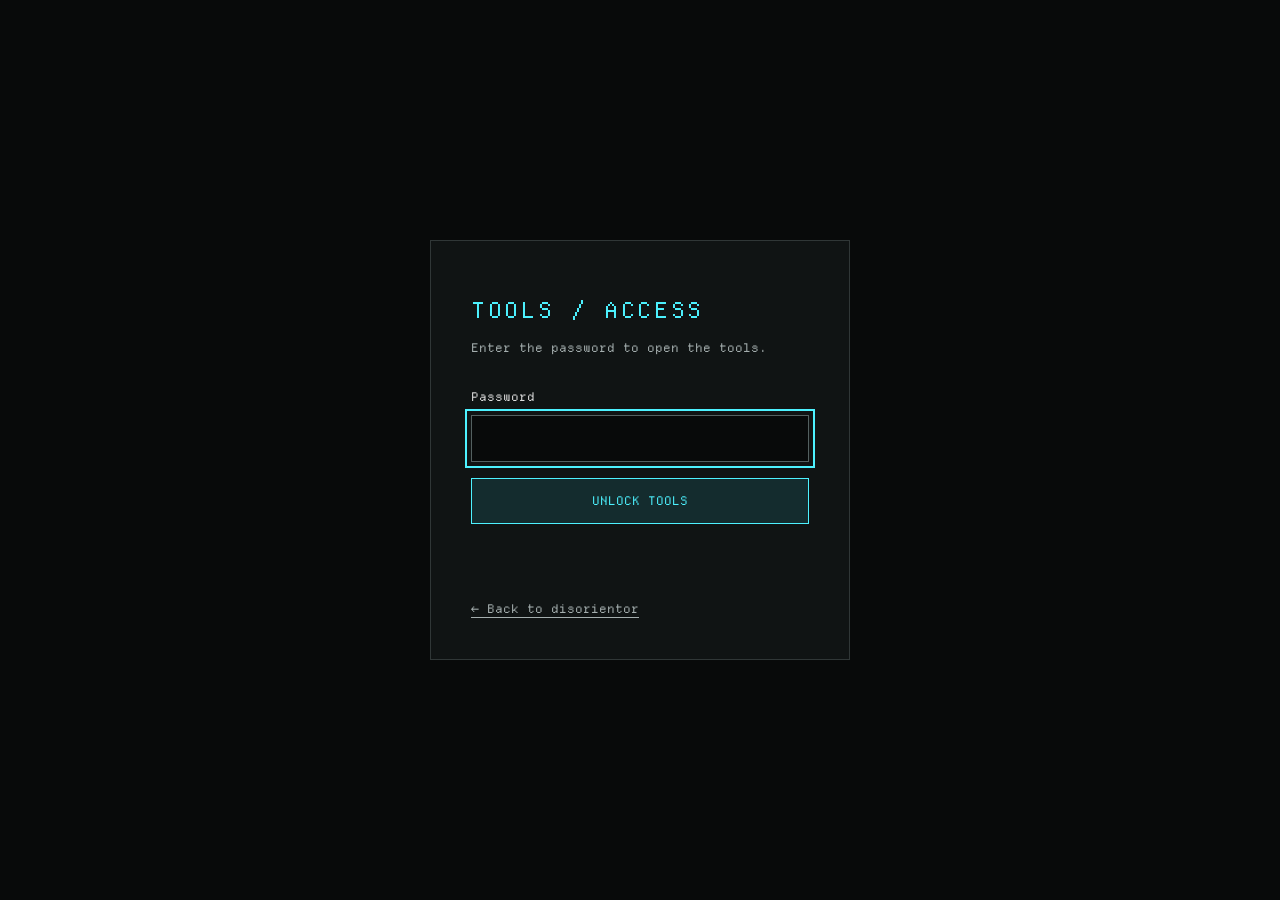
<file: cut-studio/index.html>
<!doctype html>
<html lang="en">
  <head>
    <meta charset="UTF-8" />
    <meta name="viewport" content="width=device-width, initial-scale=1.0, maximum-scale=1.0, user-scalable=no, viewport-fit=cover" />
    <style id="tools-access-lock">html{visibility:hidden!important}</style>
    <script src="../tools-access/config.js"></script>
    <script src="../tools-access/access.js"></script>
    <meta name="apple-mobile-web-app-capable" content="yes" />
    <meta name="apple-mobile-web-app-status-bar-style" content="black-translucent" />
    <meta name="apple-mobile-web-app-title" content="Cut Studio" />
    <meta name="theme-color" content="#121316" />
    <link rel="icon" type="image/svg+xml" href="./favicon.svg" />
    <title>Cut Studio | Vector Craft Studio for Cricut</title>
    <!-- Google Fonts for crafters: script, serif, sans, display fonts -->
    <link rel="preconnect" href="https://fonts.googleapis.com">
    <link rel="preconnect" href="https://fonts.gstatic.com" crossorigin>
    <link href="https://fonts.googleapis.com/css2?family=Alex+Brush&family=Caveat:wght@600&family=Dancing+Script:wght@600;700&family=Great+Vibes&family=Inter:wght@400;500;600;700&family=Lobster&family=Montserrat:wght@600;800&family=Oswald:wght@600&family=Pacifico&family=Playfair+Display:ital,wght@0,600;1,600&family=Sacramento&display=swap" rel="stylesheet">
    <script type="module" crossorigin src="./assets/index-Doo5pPRn.js"></script>
    <link rel="stylesheet" crossorigin href="./assets/index-UyrS9RkZ.css">
  </head>
  <body class="bg-studio-dark text-slate-100 select-none overflow-hidden touch-none fixed inset-0">
    <div id="root" class="w-full h-full"></div>
  </body>
</html>
</file>
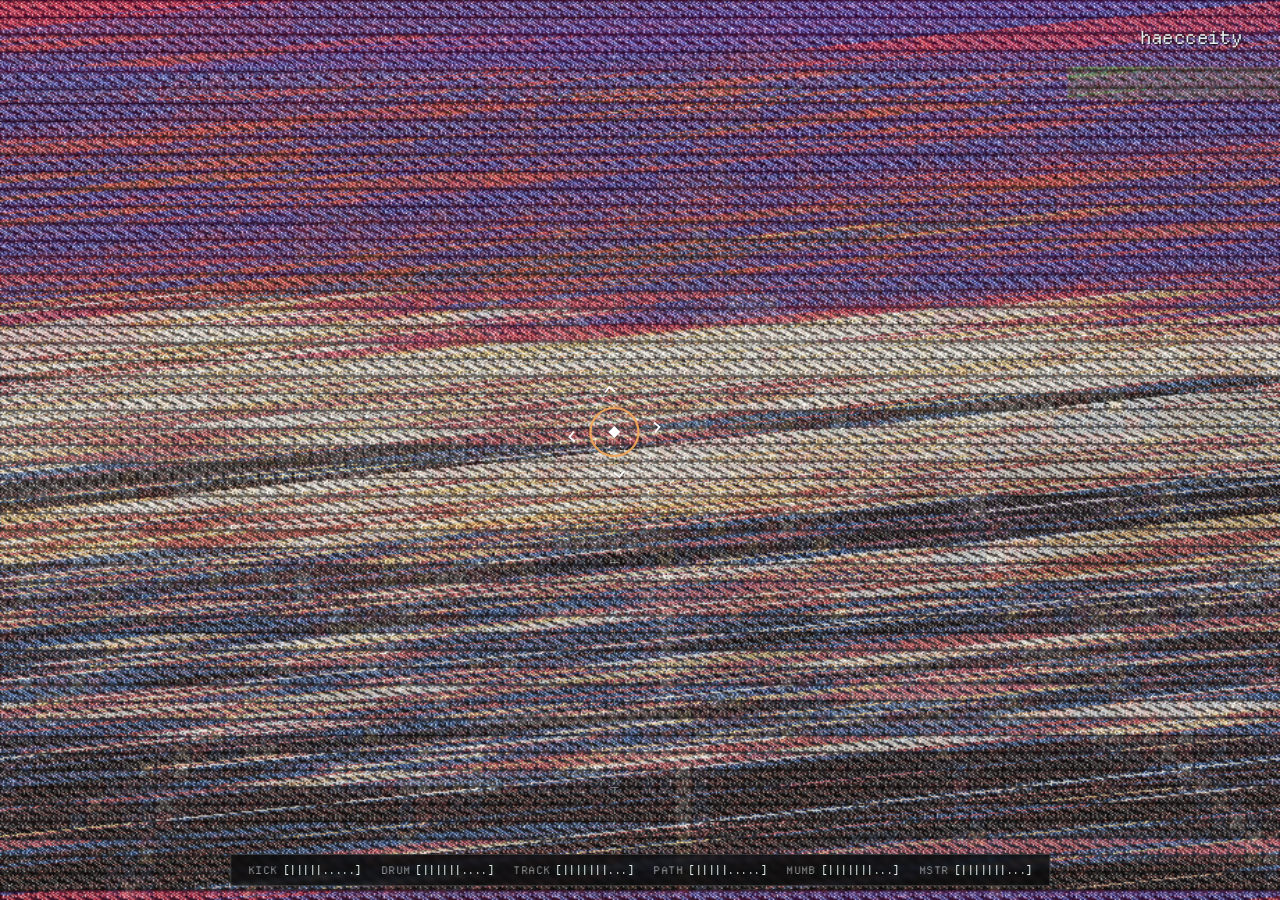
<file: haecceity/index.html>
<!DOCTYPE html>
<html lang="en">
<head>
  <meta charset="UTF-8" />
  <meta name="viewport" content="width=device-width, initial-scale=1.0" />
  <title>haecceity</title>
  <link rel="stylesheet" href="./styles.css" />
</head>
<body>
  <canvas id="bg-shader" aria-hidden="true"></canvas>
  <canvas id="fg-canvas"></canvas>

  <!-- Top-right haecceity scene switcher (matching the standalone app) -->
  <button type="button" id="haecceity-btn" class="haecceity-btn" title="Click to change scene">haecceity</button>

  <!-- Double-click / double-tap MumbleSpeak word editor (Textmode style) -->
  <form id="mumble-modal" class="mumble-modal" hidden>
    <div class="mumble-tag">[MUMBLESPEAK]</div>
    <input
      id="mumble-input"
      type="text"
      maxlength="140"
      spellcheck="false"
      autocomplete="off"
      autocapitalize="off"
      enterkeyhint="send"
      placeholder="type words · enter to speak"
    />
  </form>

  <!-- Bottom [|||....] drag-up/down channel volume bars -->
  <div id="volume-dock" class="volume-dock" aria-label="Channel Volumes"></div>

  <script type="module" src="./src/ui/app.js"></script>
</body>
</html>
</file>
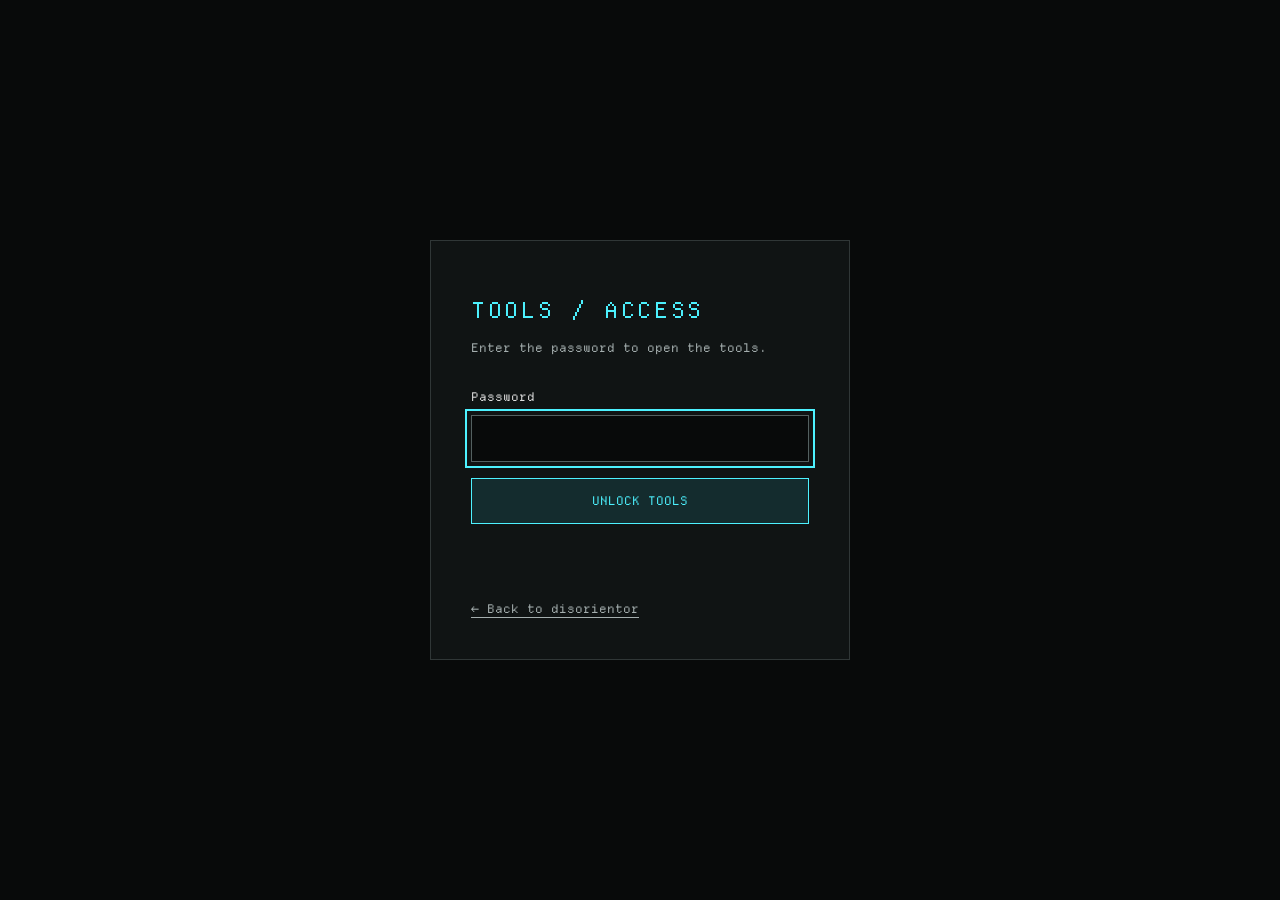
<file: tools-access/index.html>
<!doctype html>
<html lang="en">
<head>
  <meta charset="utf-8">
  <meta name="viewport" content="width=device-width, initial-scale=1">
  <title>Tools access · disorientor</title>
  <link rel="stylesheet" href="../departure-mono.css">
  <style>
    :root { color-scheme: dark; font-family: 'Departure Mono', monospace; background: #080a0a; color: #ddd; }
    * { box-sizing: border-box; }
    body { margin: 0; min-height: 100svh; display: grid; place-items: center; padding: 24px; }
    main { width: 100%; max-width: 420px; border: 1px solid #303737; padding: clamp(24px, 6vw, 40px); background: #101414; }
    h1 { font-size: 22px; font-weight: normal; letter-spacing: .12em; color: #4df2ff; }
    p, label, a, button, input { font-size: 12px; line-height: 1.7; }
    p { color: #a4aeae; }
    label { display: block; margin: 28px 0 8px; }
    input { width: 100%; padding: 12px; border: 1px solid #536060; background: #080a0a; color: white; font-family: inherit; }
    button { width: 100%; margin-top: 16px; padding: 12px; border: 1px solid #4df2ff; background: #142c2e; color: #4df2ff; font-family: inherit; cursor: pointer; }
    button:disabled { opacity: .6; cursor: wait; }
    :focus-visible { outline: 2px solid #4df2ff; outline-offset: 4px; }
    a { color: #a4aeae; text-underline-offset: 4px; }
    a:hover { color: #4df2ff; }
    #status { min-height: 3.4em; margin: 16px 0; }
    #tools a { display: block; padding: 12px 0; color: #4df2ff; }
    [hidden] { display: none !important; }
  </style>
  <script src="config.js"></script>
  <script src="access.js" data-login></script>
</head>
<body>
  <main>
    <h1>TOOLS / ACCESS</h1>
    <p>Enter the password to open the tools.</p>
    <form>
      <label for="password">Password</label>
      <input id="password" type="password" autocomplete="current-password" required autofocus aria-describedby="status">
      <button type="submit">UNLOCK TOOLS</button>
    </form>
    <p id="status" role="status" aria-live="polite"></p>
    <div id="tools" hidden>
      <a href="../strung_along/chord-grid.html">strung_along ↗</a>
      <a href="../reelcut/">reel/cut ↗</a>
      <a href="../sleeve-press/">sleeve+press ↗</a>
      <a href="../cut-studio/">cut+studio ↗</a>
      <button id="lock" type="button">LOCK TOOLS</button>
    </div>
    <noscript><p>Enable JavaScript to enter the password and open the tools.</p></noscript>
    <a href="../">← Back to disorientor</a>
  </main>
</body>
</html>
</file>
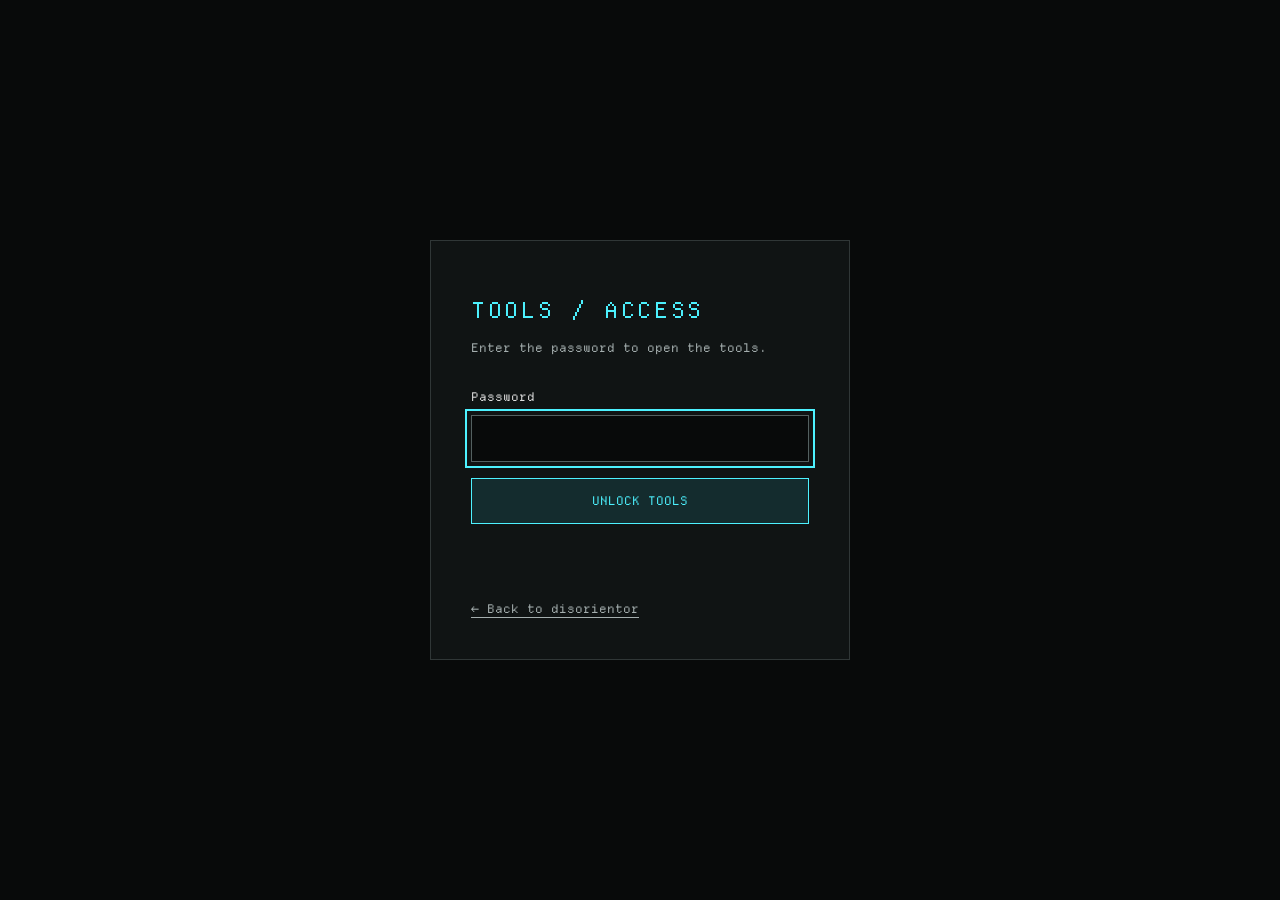
<file: strung_along/chord-grid.html>
<!doctype html><!-- GENERATED by build.py from src/chordgrid.src.html: edit that file, not this one. sha256:a3599cc8ef941f247470dc77c217b66315658d3a9d62b6706345c2e3467075dd --><html lang="en"><head><meta charset="utf-8"><meta name="viewport" content="width=device-width,initial-scale=1,viewport-fit=cover"><style id="tools-access-lock">html{visibility:hidden!important}</style><script src="../tools-access/config.js"></script><script src="../tools-access/access.js"></script></head><body><title>strung_along</title>
<meta name="claude:viewport-fit-sides" content="cover">
<style>
@font-face{font-family:"Departure Mono";src:url([data-uri]) format("opentype");font-display:block}
/* Layout: phone-first column. Now-playing chord + diagram, transport, a chord strip that slides under a fixed centre playhead, the beat grid, then a tool rail. */
:root{
  --bg:#0c0c10;--panel:#15151b;--raised:#22222a;--line:#2d2d38;
  --fg:#eceaf3;--muted:#8a8898;
  --accent:#f2d35b;--accent-ink:#1b1706;
  --clip:#33333e;--audio:#24585b;--audio-hi:#86d9dc;--text:#8e3f63;--text-hi:#f6b2cf;
  --loop:rgba(242,211,91,.12);
  --mono:"Departure Mono",ui-monospace,"SF Mono",Menlo,Consolas,monospace;
  color-scheme:dark;
}
html{box-sizing:border-box;height:100%}
*,*::before,*::after{box-sizing:inherit}
[hidden]{display:none!important}
body{height:100%;margin:0;background:var(--bg);color:var(--fg);font:11px/1.4 var(--mono);overflow:hidden;-webkit-user-select:none;user-select:none;-webkit-tap-highlight-color:transparent}
#app{position:relative;height:100%;max-width:980px;margin:0 auto;display:flex;flex-direction:column}
.pad{padding-left:max(16px,env(safe-area-inset-left,0px));padding-right:max(16px,env(safe-area-inset-right,0px))}
button{font:inherit;color:inherit;background:var(--raised);border:1px solid var(--line);border-radius:6px;padding:8px 12px;text-transform:uppercase;letter-spacing:.08em;cursor:pointer}
button:focus-visible{outline:2px solid var(--accent);outline-offset:2px}
button:disabled{opacity:.35;cursor:default}
button.primary{background:var(--accent);color:var(--accent-ink);border-color:var(--accent)}
header{display:flex;align-items:center;gap:8px;padding-block:10px}
.mark{flex:1;font-size:22px;letter-spacing:.02em;white-space:nowrap}
.mark i{font-style:normal;color:var(--accent)}
@media (max-width:420px){header{gap:6px}header button{padding-inline:8px;letter-spacing:.04em}.mark{font-size:clamp(15px,4.6vw,22px)}}
#now{display:flex;align-items:center;gap:16px;padding-block:4px 6px;min-height:150px}
.nowL{flex:1;min-width:0;display:flex;flex-direction:column;gap:6px}
#title{color:var(--muted);white-space:nowrap;overflow:hidden;text-overflow:ellipsis;letter-spacing:.04em}
#cur{font-size:clamp(48px,13vw,88px);line-height:1;white-space:nowrap;letter-spacing:-.02em}
#cur.nc{color:var(--muted)}
.next{color:var(--muted);text-transform:uppercase;letter-spacing:.08em;white-space:nowrap}
.next b{font-weight:normal;color:var(--fg);font-size:15px;letter-spacing:0;text-transform:none;margin-inline:4px}
.badges{display:flex;flex-wrap:wrap;gap:4px}
.badge{border:1px solid var(--line);border-radius:4px;padding:1px 6px;color:var(--muted);text-transform:uppercase;letter-spacing:.06em}
.badge.on{border-color:var(--accent);color:var(--accent)}
.dia{flex:none;display:flex;flex-direction:column;align-items:center;gap:4px;color:var(--fg)}
.dia svg{display:block;height:128px;width:auto}
.dia span{color:var(--muted);text-transform:uppercase;letter-spacing:.08em}
/* Queue: the next few chord changes as small diagrams, so you can see what's coming, not just the next one. */
#queue{display:flex;gap:6px;overflow:hidden;padding-block:2px 8px;min-height:0}
#queue:empty{display:none}
.q{flex:none;display:flex;flex-direction:column;align-items:center;gap:2px;padding:4px 6px 6px;border:1px solid var(--line);border-radius:6px;background:var(--panel)}
.q svg{display:block;height:78px;width:auto}
.q.piano svg{height:44px}
.q b{font-weight:normal;font-size:13px;white-space:nowrap}
.q span{color:var(--muted);white-space:nowrap}
#queue .q,#curDia{cursor:pointer}
#queue .q:first-child{border-color:var(--muted)}
#queue .q:nth-child(n+3){opacity:.7}
#queue .q:nth-child(n+5){opacity:.5}
@media (max-width:420px){.clock>span{display:none}}
.transport{display:flex;align-items:center;gap:12px;padding-block:8px}
.btns{display:flex;gap:6px}
.btns button{flex:none;width:44px;height:44px;border-radius:50%;padding:0;display:grid;place-items:center;font-size:14px;letter-spacing:0}
.clock{font-size:clamp(16px,5.4vw,22px);font-variant-numeric:tabular-nums;white-space:nowrap}
.clock span{color:var(--muted)}
.speed{margin-left:auto;display:flex;align-items:center;gap:4px}
.speed button{padding:6px 10px;letter-spacing:0}
.speed output{width:5ch;text-align:center;font-variant-numeric:tabular-nums}
#tl{position:relative;flex:none;height:96px;overflow:hidden;touch-action:none;background:var(--panel);border-block:1px solid var(--line);cursor:grab}
#tl:active{cursor:grabbing}
#tlc{position:absolute;left:0;top:0}
.playhead{position:absolute;top:0;bottom:0;left:50%;width:2px;margin-left:-1px;background:var(--fg);pointer-events:none;z-index:6;box-shadow:0 0 0 1px rgba(0,0,0,.45)}
.playhead::before{content:"";position:absolute;top:0;left:-5px;border:6px solid transparent;border-top-color:var(--fg)}
#grid{position:relative;flex:1;min-height:0;overflow-y:auto;padding-block:12px;scrollbar-width:thin;scrollbar-color:var(--line) transparent}
#gridIn{display:grid;grid-template-columns:repeat(var(--cols,16),minmax(0,1fr));row-gap:8px}
.cell{position:relative;height:46px;display:flex;align-items:center;padding-left:7px;background:var(--panel);border-block:1px solid var(--line);font-size:15px;white-space:nowrap;cursor:pointer}
.cell+.cell{border-left:1px solid #1d1d25}
.cell.bs{margin-left:3px;border-left:1px solid var(--line);border-radius:6px 0 0 6px}
.cell.be{margin-right:3px;border-right:1px solid var(--line);border-radius:0 6px 6px 0}
.cell.void{visibility:hidden}
.cell .l{position:relative;z-index:1}
.cell.cont .l{color:var(--muted)}
.cell.nc .l{color:var(--muted)}
.cell.lp{background:#2a2617}
.cell.cur{background:var(--accent);color:var(--accent-ink);border-color:var(--accent)}
.cell.cur .l{color:var(--accent-ink)}
.cell:hover:not(.cur){background:var(--raised)}
.empty{display:grid;place-items:center;height:100%;color:var(--muted);text-align:center;gap:12px;align-content:center;letter-spacing:.06em;text-transform:uppercase}
#tools{display:flex;gap:4px;overflow-x:auto;padding-block:8px 10px;border-top:1px solid var(--line);scrollbar-width:none}
#tools::-webkit-scrollbar{display:none}
.tool{flex:1 0 58px;display:flex;flex-direction:column;align-items:center;gap:6px;padding:8px 4px;background:transparent;border:0}
.tool b{font-weight:normal;font-size:22px;line-height:22px;letter-spacing:0;text-transform:none;white-space:nowrap}
.tool span{color:var(--muted)}
.tool:hover span{color:var(--fg)}
.tool.on b{color:var(--accent)}
#sheet{position:absolute;left:0;right:0;bottom:0;z-index:20;max-height:78%;overflow-y:auto;background:var(--panel);border-top:1px solid var(--line);display:flex;flex-direction:column;gap:12px;padding-block:12px 16px;box-shadow:0 -12px 30px rgba(0,0,0,.45)}
.sheet-top{display:flex;gap:8px;align-items:center}
.sheet-top .grow{flex:1;color:var(--muted);letter-spacing:.08em;text-transform:uppercase}
.keys{display:grid;grid-template-columns:repeat(auto-fill,minmax(62px,1fr));gap:6px}
.keys button{padding:10px 0;font-size:13px;text-transform:none;letter-spacing:0}
.keys button.on{background:var(--accent);color:var(--accent-ink);border-color:var(--accent)}
#modal{position:fixed;inset:0;z-index:50;display:grid;place-items:center;padding:16px;background:rgba(6,6,9,.82)}
.card{width:min(380px,100%);background:var(--panel);border:1px solid var(--line);border-radius:12px;padding:20px;display:flex;flex-direction:column;gap:14px}
.card h2{margin:0;font:22px/1.2 var(--mono);font-weight:normal}
.bar{height:8px;background:var(--raised);border-radius:4px;overflow:hidden}
.bar i{display:block;height:100%;width:0;background:var(--accent);transition:width .15s}
#mInfo{color:var(--muted);overflow-wrap:anywhere}
.row{display:flex;gap:8px;justify-content:flex-end}
#drop{position:fixed;inset:12px;z-index:60;display:grid;place-items:center;border:2px dashed var(--accent);border-radius:16px;background:rgba(12,12,16,.88);color:var(--accent);font-size:22px;pointer-events:none;text-align:center}
/* Paths: circle of fifths + a tree that forks at every chord. Colours mark the kind of move. */
:root{--c-func:var(--accent);--c-sub:#86d9dc;--c-col:#f6b2cf;--c-bass:#aaa3ff;--c-song:var(--muted)}
#app.alt .song{display:none!important}
#tabs{padding-block:0 8px}
#tabs button{flex:1}
#paths{flex:1;min-height:0;overflow-y:auto;display:flex;flex-direction:column;gap:12px;padding-block:4px 16px;scrollbar-width:thin;scrollbar-color:var(--line) transparent}
#paths>*{flex:none}
.pTop{display:flex;gap:16px;align-items:center;flex-wrap:wrap}
#cof{flex:0 1 300px;min-width:240px;margin-inline:auto}
#cof svg{display:block;width:100%;height:auto}
#cof [data-ring]{cursor:pointer}
#cof [data-ring]:hover path{fill:var(--raised)}
.pSide{flex:1 1 300px;min-width:0;display:flex;flex-direction:column;gap:10px}
.pRow{display:flex;align-items:center;gap:8px;flex-wrap:wrap}
.lab{color:var(--muted);text-transform:uppercase;letter-spacing:.08em}
.seg{display:flex;flex-wrap:wrap;gap:4px}
.seg button{padding:6px 8px;letter-spacing:.04em}
.seg button.on{background:var(--accent);color:var(--accent-ink);border-color:var(--accent)}
select{font:inherit;color:inherit;background:var(--raised);border:1px solid var(--line);border-radius:6px;padding:6px 8px;text-transform:uppercase;letter-spacing:.04em;cursor:pointer;min-width:0;max-width:100%}
select:focus-visible{outline:2px solid var(--accent);outline-offset:2px}
#pStyleDesc{text-transform:none;letter-spacing:0;margin-top:-4px}
#pKey{font-size:15px}
.why{min-height:4.4em;line-height:1.5}
.why b{font-weight:normal;color:var(--accent);font-size:15px;margin-right:8px}
.why i{font-style:normal;color:var(--muted);text-transform:uppercase;letter-spacing:.06em}
.legend{display:flex;flex-wrap:wrap;gap:4px 12px;color:var(--muted)}
.legend span::before{content:"";display:inline-block;width:8px;height:8px;border-radius:50%;background:var(--c);margin-right:6px}
#tree{overflow-x:auto;border:1px solid var(--line);border-radius:8px;background:var(--panel);scrollbar-width:thin;scrollbar-color:var(--line) transparent}
#treeIn{position:relative;display:flex;align-items:flex-start;gap:30px;padding:12px;width:max-content;min-width:100%}
#wires{position:absolute;left:0;top:0;pointer-events:none}
.col{flex:none;width:118px;display:flex;flex-direction:column;gap:6px}
.col h3{margin:0;font:inherit;color:var(--muted);letter-spacing:.08em;text-transform:uppercase}
.node{position:relative;z-index:1;display:flex;align-items:stretch;border:1px solid var(--line);border-left:3px solid var(--c);border-radius:6px;background:var(--bg)}
.node .pick{flex:1;min-width:0;display:flex;flex-direction:column;align-items:flex-start;gap:1px;text-align:left;background:transparent;border:0;padding:5px 2px 5px 7px;text-transform:none;letter-spacing:0}
.node .pick b{font-weight:normal;font-size:14px;max-width:100%;white-space:nowrap;overflow:hidden;text-overflow:ellipsis}
.node .pick span{color:var(--muted);font-size:10px;max-width:100%;white-space:nowrap;overflow:hidden;text-overflow:ellipsis;text-transform:uppercase;letter-spacing:.04em}
.node .pl{background:transparent;border:0;padding:0 8px;color:var(--muted);letter-spacing:0}
.node .pl:hover{color:var(--fg)}
.node.on{background:var(--raised);box-shadow:0 0 0 1px var(--muted)}
.node.sel{box-shadow:0 0 0 2px var(--fg)}
.node.playing{background:var(--accent);box-shadow:0 0 0 2px var(--accent)}
.node.playing b,.node.playing span,.node.playing .pl{color:var(--accent-ink)}
#line{display:flex;gap:6px;overflow-x:auto;padding-bottom:4px;scrollbar-width:thin;scrollbar-color:var(--line) transparent}
#line .q{cursor:pointer;border-top:3px solid var(--c)}
#line .q.sel{box-shadow:0 0 0 2px var(--fg)}
#line .q.playing{box-shadow:0 0 0 2px var(--accent)}
#line .q.playing b{color:var(--accent)}
#pPos{display:flex;gap:6px;overflow-x:auto;padding-bottom:4px;scrollbar-width:thin;scrollbar-color:var(--line) transparent}
#pPos .q{cursor:pointer}
#pPos .q.home{border-color:var(--muted)}
#pPos .q.on{box-shadow:0 0 0 2px var(--accent)}
#pPos .q.on b{color:var(--accent)}
#pPosName{font-size:15px}
input{font:inherit;color:inherit;background:var(--bg);border:1px solid var(--line);border-radius:6px;padding:7px 9px;min-width:0;-webkit-user-select:text;user-select:text}
input:focus-visible{outline:2px solid var(--accent);outline-offset:1px}
#pName{flex:1 1 140px}
/* Arrange: saved sections up top, the song as a row of blocks you drag them into. Width is bars times zoom. */
#arr{flex:1;min-height:0;overflow-y:auto;display:flex;flex-direction:column;gap:12px;padding-block:4px 16px;scrollbar-width:thin;scrollbar-color:var(--line) transparent}
#arr>*{flex:none}
#aLib{display:flex;flex-wrap:wrap;gap:6px}
.lib{position:relative;display:flex;flex-direction:column;gap:2px;min-width:96px;max-width:220px;padding:6px 28px 7px 9px;border:1px solid var(--line);border-left:3px solid var(--c);border-radius:6px;background:var(--panel);cursor:grab;touch-action:none}
.lib b,.blk b{font-weight:normal;font-size:14px;white-space:nowrap;overflow:hidden;text-overflow:ellipsis}
.lib span{color:var(--muted);white-space:nowrap;overflow:hidden;text-overflow:ellipsis}
.lib .x{position:absolute;top:2px;right:2px;padding:2px 7px;background:transparent;border:0;color:var(--muted);letter-spacing:0}
.lib .x:hover{color:var(--fg)}
#aTrack{position:relative;display:flex;flex-wrap:wrap;gap:6px;align-content:flex-start;min-height:96px;padding:10px;border:1px solid var(--line);border-radius:8px;background:var(--panel)}
#aTrack.over{border-color:var(--accent)}
#aTrack.out{border-style:dashed;border-color:var(--muted)}
.aEmpty{width:100%;align-self:center;text-align:center;color:var(--muted);text-transform:uppercase;letter-spacing:.06em;padding:20px 0}
.blk{flex:none;display:flex;flex-direction:column;gap:4px;min-width:40px;max-width:100%;padding:6px 6px 7px;border-radius:6px;background:color-mix(in srgb,var(--c) 16%,var(--bg));border:1px solid color-mix(in srgb,var(--c) 40%,transparent);border-top:3px solid var(--c);cursor:grab;touch-action:none;overflow:hidden}
.blk b{font-size:13px}
.blk span{color:var(--muted);white-space:nowrap}
.blk .bars{display:flex;gap:2px}
.blk .bars i{flex:1 1 0;min-width:0;font-style:normal;padding:4px 3px;background:var(--bg);border-radius:3px;white-space:nowrap;overflow:hidden;text-overflow:ellipsis}
.blk .bars i.playing{background:var(--accent);color:var(--accent-ink)}
.blk .bars i.rest{background:transparent}
.blk em{font-style:normal;color:var(--muted);margin-left:6px;font-size:11px}
.blk.sel{box-shadow:0 0 0 2px var(--fg)}
.blk.playing{box-shadow:0 0 0 2px var(--accent)}
.blk.lift{opacity:.3}
.ghost{position:fixed;z-index:80;margin:0;pointer-events:none;opacity:.92;transform:rotate(-2deg);box-shadow:0 10px 24px rgba(0,0,0,.5)}
.caret{position:absolute;width:3px;margin-left:-1.5px;border-radius:2px;background:var(--accent);pointer-events:none}
#aName{flex:1 1 120px;max-width:220px}
/* Timing lane for the selected section: a ruler of bar numbers over a beat grid, chords as clips you slide along it. */
#aEd{display:flex;flex-direction:column;gap:8px}
#aStrumDesc{text-transform:none;letter-spacing:0}
#aLane{overflow-x:auto;border:1px solid var(--line);border-radius:8px;background:var(--panel);scrollbar-width:thin;scrollbar-color:var(--line) transparent}
#aLaneIn{position:relative;height:76px}
#aLaneIn .ruler{position:absolute;left:0;right:0;top:0;height:18px;border-bottom:1px solid var(--line)}
#aLaneIn .ruler span{position:absolute;top:2px;padding-left:4px;color:var(--muted);border-left:1px solid var(--muted);height:15px;line-height:13px}
#aLaneIn .beats{position:absolute;left:0;right:0;top:18px;bottom:0;
  background:repeating-linear-gradient(90deg,var(--muted) 0 1px,transparent 1px var(--bar)),repeating-linear-gradient(90deg,var(--line) 0 1px,transparent 1px var(--beat)),repeating-linear-gradient(90deg,color-mix(in srgb,var(--line) 45%,transparent) 0 1px,transparent 1px var(--e8))}
.clip{position:absolute;top:26px;height:42px;display:flex;align-items:center;padding:0 8px;border-radius:6px;background:var(--clip);font-size:14px;white-space:nowrap;overflow:hidden;text-overflow:ellipsis;cursor:grab;touch-action:none;outline:none}
.clip:focus-visible,.clip.drag{box-shadow:0 0 0 2px var(--accent)}
.clip.drag{cursor:grabbing;z-index:2}
.clip.playing{background:var(--accent);color:var(--accent-ink)}
#aPos{min-height:1.4em}
/* Melody lane: chord names under the ruler, then a row per semitone, G3 to G5. Each chord's tones are tinted under it. */
#aLaneIn.mel{height:334px;cursor:cell;touch-action:pan-x}
#aLaneIn .chs{position:absolute;left:0;right:0;top:18px;height:16px;border-bottom:1px solid var(--line)}
#aLaneIn .chs span{position:absolute;top:1px;padding-left:4px;color:var(--muted);font-size:11px;line-height:14px;white-space:nowrap;overflow:hidden}
#aLaneIn .oct{position:absolute;left:0;right:0;height:12px;background:color-mix(in srgb,var(--line) 45%,transparent);pointer-events:none}
#aLaneIn .oct span{position:absolute;font-size:9px;line-height:12px;padding-left:3px;color:var(--muted)}
#aLaneIn .tone{position:absolute;height:12px;background:color-mix(in srgb,var(--accent) 16%,transparent);pointer-events:none}
.mn{position:absolute;height:11px;border-radius:3px;background:var(--text-hi);color:#1a1a20;font-size:9px;line-height:11px;padding-left:3px;white-space:nowrap;overflow:hidden;cursor:grab;touch-action:none;outline:none}
.mn::after{content:'';position:absolute;right:0;top:0;bottom:0;width:6px;cursor:ew-resize;background:color-mix(in srgb,#000 18%,transparent)}
.mn:focus-visible,.mn.drag{box-shadow:0 0 0 2px var(--accent);z-index:2}
#pBpm,#aBpm{width:7ch}
#toast{position:fixed;left:50%;top:calc(env(safe-area-inset-top,0px) + 12px);transform:translateX(-50%);z-index:70;max-width:calc(100% - 32px);background:var(--raised);border:1px solid var(--line);border-radius:6px;padding:8px 12px}
@media (prefers-reduced-motion:reduce){.bar i{transition:none}}
</style>

<div id="app">
  <header class="pad">
    <div class="mark">STRUNG<i>_</i>ALONG</div>
    <button id="inst" title="Switch the chord diagrams and the chord sound: guitar, ukulele, piano">Guitar</button>
    <button id="undo" disabled title="Undo (Ctrl+Z)">Undo</button>
    <button id="open" class="primary">Open</button>
  </header>
  <nav id="tabs" class="pad seg" aria-label="View">
    <button data-m="paths" title="Write progressions with the circle of fifths">Paths</button>
    <button data-m="arrange" title="Put saved sections in order">Arrange</button>
    <button data-m="song" class="on" title="The loaded song">Song</button>
  </nav>

  <section id="now" class="pad song" aria-live="polite">
    <div class="nowL">
      <div id="title">&nbsp;</div>
      <div id="cur" class="nc">--</div>
      <div class="next">Next<b id="next">--</b><span id="nextIn"></span></div>
      <div class="badges" id="badges"></div>
    </div>
    <div class="dia" id="curDia"></div>
  </section>

  <div id="queue" class="pad song" aria-label="Coming up"></div>

  <div class="transport pad song">
    <div class="btns">
      <button id="rew" aria-label="Rewind" title="Rewind to the start, or to the top of the loop (Home)">|&#9664;&#9664;</button>
      <button id="play" aria-label="Play" title="Play (Space)">&#9654;</button>
      <button id="pause" aria-label="Pause" title="Pause (Space)">||</button>
    </div>
    <div class="clock"><b id="nowT">0:00.0</b> <span>/ <span id="dur">0:00.0</span></span></div>
    <div class="speed" title="Playback speed">
      <button id="sdn" aria-label="Slower">&minus;</button>
      <output id="spd">100%</output>
      <button id="sup" aria-label="Faster">+</button>
    </div>
  </div>

  <div id="tl" class="song" aria-label="Chord timeline"><canvas id="tlc"></canvas><div class="playhead"></div></div>

  <div id="grid" class="pad song"><div id="gridIn"></div></div>

  <div id="tools" class="pad song"></div>

  <section id="paths" class="pad" hidden>
    <div class="pTop">
      <div id="cof" aria-label="Circle of fifths"></div>
      <div class="pSide">
        <div class="pRow"><span class="lab">Style</span><select id="pStyle" aria-label="Style"></select></div>
        <div id="pStyleDesc" class="lab"></div>
        <div class="pRow"><span class="lab">Key</span><span id="pKey"></span><span id="pSound" class="lab"></span></div>
        <div id="pWhy" class="why"></div>
        <div class="legend"><span style="--c:var(--c-func)">Functional</span><span style="--c:var(--c-sub)">Substitute</span><span style="--c:var(--c-col)">Colour</span><span style="--c:var(--c-bass)">Bass line</span></div>
        <div class="pRow">
          <button id="pPlay" class="primary">&#9654; Play line</button>
          <div class="speed" title="Tempo"><button id="pSlow" aria-label="Slower">&minus;</button><output id="pBpm"></output><button id="pFast" aria-label="Faster">+</button></div>
        </div>
        <div class="pRow"><button id="pSong" title="Use the loaded song's chords as the line">From song</button><button id="pTrim" title="Cut everything after the selected chord">Trim after</button><button id="pDel">Remove</button><button id="pClear">Clear</button></div>
        <div class="pRow"><button id="pSave" class="primary" title="Name this line (Verse, Chorus...) and add it to the arrangement">Save as section</button><span id="pEditing" class="lab"></span></div>
        <div id="pSaveRow" class="pRow" hidden>
          <div id="pNames" class="seg"></div>
          <input id="pName" placeholder="Or type a name" maxlength="24" aria-label="Section name">
          <button id="pNameGo">Save</button><button id="pNameX">Cancel</button>
        </div>
      </div>
    </div>
    <div id="tree"><div id="treeIn"><svg id="wires" aria-hidden="true"></svg></div></div>
    <div id="line" aria-label="Your line"></div>
    <div id="pPosWrap">
      <div class="pRow"><span class="lab">Positions</span><span id="pPosName"></span><span class="lab" style="opacity:.7">tap to use</span></div>
      <div id="pPos" aria-label="Positions on the neck"></div>
    </div>
  </section>

  <section id="arr" class="pad" hidden>
    <div class="pRow"><span class="lab">Sections</span><span class="lab" style="opacity:.7">drag one into the song</span></div>
    <div id="aLib"></div>
    <div class="pRow">
      <button id="aPlay" class="primary">&#9654; Play song</button>
      <div class="speed" title="Tempo"><button id="aSlow" aria-label="Slower">&minus;</button><output id="aBpm"></output><button id="aFast" aria-label="Faster">+</button></div>
      <div class="speed" title="Zoom" style="margin-left:0"><button id="aOut" aria-label="Zoom out">&minus;</button><output>Zoom</output><button id="aIn" aria-label="Zoom in">+</button></div>
      <button id="aMidi" title="Download the arrangement as a MIDI file">Export MIDI</button>
    </div>
    <div id="aTrack" aria-label="Arrangement"></div>
    <div id="aInfo" class="lab"></div>
    <div id="aSelRow" class="pRow" hidden>
      <input id="aName" maxlength="24" aria-label="Section name" title="Renames every copy of this section">
      <button id="aEdit" title="Load its chords into Paths">Edit in Paths</button>
      <button id="aRep" title="Play this section again right after">Repeat</button>
      <button id="aSplit" title="Turn this copy into its own section you can change separately">Make separate</button>
      <button id="aRm">Remove</button>
    </div>
    <div id="aEd" hidden>
      <div class="pRow">
        <span class="lab">Time</span><div id="aSig" class="seg" aria-label="Time signature"></div>
        <span class="lab">Strum</span><select id="aStrum" aria-label="Strum pattern"></select>
        <span class="lab">Bass</span><select id="aBass" aria-label="Bass line"></select>
      </div>
      <div id="aStrumDesc" class="lab"></div>
      <div class="pRow">
        <div id="aMode" class="seg" aria-label="Lane"><button data-m="c" title="Move where each chord starts">Chords</button><button data-m="m" title="Write a lead or vocal line">Melody</button></div>
        <span class="lab">Grid</span><div id="aGrid" class="seg" aria-label="Snap to"><button data-g="q" title="Snap to beats">1/4</button><button data-g="e" title="Snap to eighths">1/8</button></div>
      </div>
      <div id="aLane"><div id="aLaneIn"></div></div>
      <div id="aPos" class="lab"></div>
    </div>
  </section>

  <div id="sheet" class="pad song" hidden>
    <div class="sheet-top">
      <span class="grow" id="shT">Chord</span>
      <button id="shScope">Change: Run</button>
      <button id="shDone" class="primary">Done</button>
    </div>
    <div class="keys" id="shRoot"></div>
    <div class="keys" id="shQual"></div>
    <div class="keys" id="shBass"></div>
  </div>
</div>

<div id="modal" hidden>
  <div class="card">
    <h2 id="mTitle">Listening</h2>
    <div class="bar"><i id="mBar"></i></div>
    <div id="mInfo"></div>
    <div class="row"><button id="mCancel">Cancel</button></div>
  </div>
</div>

<div id="drop" hidden>DROP A SONG</div>
<div id="toast" hidden></div>
<input type="file" id="pick" accept="audio/*,video/*" hidden>

<script>
(() => {
'use strict';
const $ = s => document.querySelector(s);
const clamp = (v, a, b) => Math.max(a, Math.min(b, v));
const mk = (tag, cls, txt) => { const e = document.createElement(tag); if (cls) e.className = cls; if (txt != null) e.textContent = txt; return e; };
const tick = () => new Promise(r => setTimeout(r, 0));

/* ---------- music theory ---------- */
const SHARP = ['C', 'C#', 'D', 'D#', 'E', 'F', 'F#', 'G', 'G#', 'A', 'A#', 'B'];
const FLAT = ['C', 'Db', 'D', 'Eb', 'E', 'F', 'Gb', 'G', 'Ab', 'A', 'Bb', 'B'];
// iv: semitones above the root (9ths and up past 12, for naming and the piano). opt: tones a voicing may leave out.
const QUAL = {
  '':        { iv: [0, 4, 7],             simple: '' },
  'm':       { iv: [0, 3, 7],             simple: 'm' },
  '7':       { iv: [0, 4, 7, 10],         simple: '' },
  'm7':      { iv: [0, 3, 7, 10],         simple: 'm' },
  'maj7':    { iv: [0, 4, 7, 11],         simple: '' },
  '6':       { iv: [0, 4, 7, 9],          simple: '' },
  'm6':      { iv: [0, 3, 7, 9],          simple: 'm' },
  'add9':    { iv: [0, 4, 7, 14],         simple: '' },
  'madd9':   { iv: [0, 3, 7, 14],         simple: 'm' },
  '69':      { iv: [0, 4, 7, 9, 14],      simple: '',     opt: [7] },
  'maj9':    { iv: [0, 4, 7, 11, 14],     simple: '',     opt: [7] },
  'maj7#11': { iv: [0, 4, 7, 11, 18],     simple: '',     opt: [7] },
  'm9':      { iv: [0, 3, 7, 10, 14],     simple: 'm',    opt: [7] },
  'm11':     { iv: [0, 3, 7, 10, 14, 17], simple: 'm',    opt: [7, 14] },
  'mMaj7':   { iv: [0, 3, 7, 11],         simple: 'm' },
  '9':       { iv: [0, 4, 7, 10, 14],     simple: '',     opt: [7] },
  '13':      { iv: [0, 4, 7, 10, 14, 21], simple: '',     opt: [7, 14] },
  '7b9':     { iv: [0, 4, 7, 10, 13],     simple: '',     opt: [7] },
  '7#9':     { iv: [0, 4, 7, 10, 15],     simple: '',     opt: [7] },
  '7#11':    { iv: [0, 4, 7, 10, 18],     simple: '',     opt: [7] },
  '7b13':    { iv: [0, 4, 10, 20],        simple: '' },
  '7alt':    { iv: [0, 4, 10, 15, 20],    simple: '' },
  'sus2':    { iv: [0, 2, 7],             simple: 'sus2' },
  'sus4':    { iv: [0, 5, 7],             simple: 'sus4' },
  '7sus4':   { iv: [0, 5, 7, 10],         simple: 'sus4', opt: [7] },
  '9sus4':   { iv: [0, 5, 7, 10, 14],     simple: 'sus4', opt: [7] },
  'dim':     { iv: [0, 3, 6],             simple: 'dim' },
  'dim7':    { iv: [0, 3, 6, 9],          simple: 'dim' },
  'm7b5':    { iv: [0, 3, 6, 10],         simple: 'dim' },
  'aug':     { iv: [0, 4, 8],             simple: 'aug' },
};
// Not Object.keys: '7', '6', '9'... are integer keys and would sort first.
const QLIST = ['', 'm', '7', 'm7', 'maj7', '6', 'm6', 'add9', 'madd9', '69', 'maj9', 'maj7#11', 'm9', 'm11', 'mMaj7', '9', '13', '7b9', '7#9', '7#11', '7b13', '7alt', 'sus2', 'sus4', '7sus4', '9sus4', 'dim', 'dim7', 'm7b5', 'aug'];
// Detection picks from these first; 9ths, 13ths, #11s and slash basses are added per chord afterwards.
const DETECT = ['', 'm', '7', 'm7', 'maj7', 'm7b5', 'dim7', 'aug', '7sus4'];
// The job a chord does, for the progression helper.
const DOM = new Set(['7', '9', '13', '7b9', '7#9', '7#11', '7b13', '7alt', '7sus4', '9sus4']);
const FAM = q => q === 'm7b5' ? 'hdim' : q.startsWith('dim') ? 'dim' : q === 'aug' ? 'aug' : DOM.has(q) ? 'dom' : /^m(?!aj)/.test(q) ? 'min' : 'maj';
const mod12 = n => ((n % 12) + 12) % 12;
const tones = ch => { const t = new Set(QUAL[ch.q].iv.map(i => mod12(ch.r + i))); if (ch.b != null) t.add(ch.b); return t; };
const sameCh = (a, b) => a.r === b.r && a.q === b.q && (a.b ?? -1) === (b.b ?? -1);
const flatKey = (pc, minor) => (minor ? [2, 7, 0, 5, 10, 3] : [5, 10, 3, 8, 1, 6]).includes(pc);

/* ---------- state ---------- */
let song = null;   // {name, url, dur, bpm, beatLen, beats: Float64Array (n+1 edges), chords: [{r,q}|null], phase, key: {pc, minor}, peaks}
let labs = [];     // display label per beat, after transpose / capo / simplify
let t = 0, playing = false, rate = 1, transpose = 0, capo = 0, simple = false, inst = 'guitar';
let loop = null;   // {a, b, n}: beat range [a, b), n bars
let history = [];
const audio = new Audio();
audio.preload = 'auto';
audio.preservesPitch = audio.mozPreservesPitch = audio.webkitPreservesPitch = true;

const nBeats = () => song.beats.length - 1;
const pickup = () => (4 - song.phase) % 4;
const isDown = i => ((i - song.phase) % 4 + 4) % 4 === 0;
const barNo = i => Math.floor((i + pickup()) / 4) + 1;
function beatAt(s) {
  const B = song.beats; let lo = 0, hi = B.length - 2;
  if (s < B[0]) return 0;
  while (lo < hi) { const m = (lo + hi + 1) >> 1; if (B[m] <= s) lo = m; else hi = m - 1; }
  return lo;
}
function view(ch) {
  if (!ch) return null;
  const v = { r: (ch.r + transpose - capo + 24) % 12, q: simple ? QUAL[ch.q].simple : ch.q };
  if (!simple && ch.b != null) v.b = (ch.b + transpose - capo + 24) % 12;
  return v;
}
function names() { const k = song.key; return flatKey((k.pc + transpose - capo + 24) % 12, k.minor) ? FLAT : SHARP; }
const shownKey = () => ({ pc: (song.key.pc + transpose - capo + 24) % 12, minor: song.key.minor });
function relabel() { const k = shownKey(); labs = song.chords.map(c => { const v = view(c); return v ? nameIn(v, k) : 'N'; }); }
const shown = l => l === 'N' ? 'N.C.' : l;

function fmt(s) { s = Math.max(0, s); const m = Math.floor(s / 60), r = s - m * 60; return `${m}:${r.toFixed(1).padStart(4, '0')}`; }

/* ---------- toast ---------- */
let toastTimer;
function toast(msg) { const el = $('#toast'); el.textContent = msg; el.hidden = false; clearTimeout(toastTimer); toastTimer = setTimeout(() => el.hidden = true, 2800); }

/* ---------- analysis: FFT ---------- */
const ASR = 11025;
const ffts = {};
function getFFT(n) {
  if (ffts[n]) return ffts[n];
  const bits = Math.log2(n), rev = new Uint32Array(n), cs = new Float32Array(n / 2), sn = new Float32Array(n / 2), win = new Float32Array(n);
  for (let i = 0; i < n; i++) { let r = 0; for (let b = 0; b < bits; b++) r |= ((i >> b) & 1) << (bits - 1 - b); rev[i] = r; win[i] = 0.5 - 0.5 * Math.cos(2 * Math.PI * i / n); }
  for (let i = 0; i < n / 2; i++) { cs[i] = Math.cos(2 * Math.PI * i / n); sn[i] = Math.sin(2 * Math.PI * i / n); }
  const re = new Float32Array(n), im = new Float32Array(n), mag = new Float32Array(n / 2 + 1), sc = 4 / n;
  // Hann-windowed magnitude spectrum of x[s .. s+n), scaled so a sine of amplitude A peaks near A.
  return ffts[n] = (x, s) => {
    for (let i = 0; i < n; i++) { const j = rev[i]; re[j] = (x[s + i] || 0) * win[i]; im[j] = 0; }
    for (let size = 2; size <= n; size <<= 1) {
      const half = size >> 1, step = n / size;
      for (let i = 0; i < n; i += size) for (let j = 0, k = 0; j < half; j++, k += step) {
        const a = i + j, b = a + half, tr = re[b] * cs[k] + im[b] * sn[k], ti = im[b] * cs[k] - re[b] * sn[k];
        re[b] = re[a] - tr; im[b] = im[a] - ti; re[a] += tr; im[a] += ti;
      }
    }
    for (let k = 0; k <= n / 2; k++) mag[k] = Math.sqrt(re[k] * re[k] + im[k] * im[k]) * sc;
    return mag;
  };
}

/* ---------- analysis: beat ---------- */
async function onsetEnv(x, ctl) {
  const N = 1024, H = 256, fft = getFFT(N), kMax = Math.round(4000 * N / ASR);
  const F = Math.max(2, Math.floor((x.length - N) / H) + 1);
  const prev = new Float32Array(kMax + 1), o = new Float32Array(F);
  for (let f = 0; f < F; f++) {
    const m = fft(x, f * H); let flux = 0;
    for (let k = 1; k <= kMax; k++) { const v = Math.log1p(100 * m[k]), d = v - prev[k]; if (d > 0) flux += d; prev[k] = v; }
    o[f] = f ? flux : 0;
    if ((f & 1023) === 1023) await ctl.step(0.08 + 0.17 * f / F);
  }
  // Remove the slow loudness trend so only attacks remain, then scale to unit spread.
  const R = 8, ps = new Float64Array(F + 1), out = new Float32Array(F);
  for (let f = 0; f < F; f++) ps[f + 1] = ps[f] + o[f];
  let ss = 0;
  for (let f = 0; f < F; f++) {
    const lo = Math.max(0, f - R), hi = Math.min(F - 1, f + R);
    out[f] = Math.max(0, o[f] - (ps[hi + 1] - ps[lo]) / (hi - lo + 1)); ss += out[f] * out[f];
  }
  const sd = Math.sqrt(ss / F) || 1;
  for (let f = 0; f < F; f++) out[f] /= sd;
  return out;
}

// Frames per beat: autocorrelation of the onset envelope, weighted towards ~115 BPM.
function tempo(o, fps) {
  const n = o.length, minL = Math.max(2, Math.floor(fps * 60 / 220)), maxL = Math.min(Math.ceil(fps * 60 / 45), n - 2);
  if (maxL <= minL) return fps * 0.5;
  const ac = new Float32Array(maxL + 2);
  for (let L = minL - 1; L <= maxL + 1; L++) { let s = 0; for (let i = 0; i + L < n; i++) s += o[i] * o[i + L]; ac[L] = s / (n - L); }
  let best = minL, bv = -Infinity;
  for (let L = minL; L <= maxL; L++) {
    const w = Math.exp(-0.5 * (Math.log2(60 * fps / L / 115) / 0.9) ** 2), v = ac[L] * w;
    if (v > bv) { bv = v; best = L; }
  }
  const a = ac[best - 1], b = ac[best], c = ac[best + 1], den = a - 2 * b + c;
  const d = den ? 0.5 * (a - c) / den : 0;
  return best + (Math.abs(d) < 1 ? d : 0);
}

// Dynamic-programming beat tracker (Ellis 2007): beats land on onsets while keeping a steady period.
function trackBeats(o, P) {
  const n = o.length, sd = Math.max(1, P / 32), R = Math.ceil(sd * 3);
  const ls = new Float32Array(n);
  for (let i = 0; i < n; i++) { let s = 0; for (let k = -R; k <= R; k++) { const j = i + k; if (j >= 0 && j < n) s += o[j] * Math.exp(-0.5 * (k / sd) ** 2); } ls[i] = s; }
  const cs = new Float32Array(n), bp = new Int32Array(n).fill(-1), lo = Math.max(1, Math.round(P / 2)), hi = Math.round(2 * P);
  const pen = new Float32Array(hi + 1);
  for (let d = lo; d <= hi; d++) pen[d] = -100 * Math.log(d / P) ** 2;
  for (let i = 0; i < n; i++) {
    let best = -Infinity, arg = -1;
    for (let d = lo; d <= hi && i - d >= 0; d++) { const v = cs[i - d] + pen[d]; if (v > best) { best = v; arg = i - d; } }
    cs[i] = ls[i] + (arg >= 0 ? best : 0); bp[i] = arg;
  }
  let end = n - 1;
  for (let i = Math.max(0, n - hi); i < n; i++) if (cs[i] > cs[end]) end = i;
  const out = [];
  for (let i = end; i >= 0; i = bp[i]) out.push(i);
  return out.reverse();
}

/* ---------- analysis: harmony ---------- */
async function chromaFeat(x, ctl) {
  const N = 4096, H = 512, fft = getFFT(N), F = Math.max(1, Math.floor((x.length - N) / H) + 1);
  const kLo = 14, kHi = Math.min(N / 2 - 1, Math.round(2200 * N / ASR));
  const pk = new Float32Array(kHi + 2);
  for (let k = 1; k <= kHi + 1; k++) pk[k] = 12 * Math.log2(k * ASR / N / 440) + 69;

  // Tuning: magnitude-weighted circular mean of spectral peak positions, sampled sparsely.
  let C = 0, S = 0;
  for (let f = 0; f < F; f += 8) {
    const m = fft(x, f * H);
    for (let k = kLo + 1; k < kHi; k++) {
      const b = m[k]; if (b < 1e-4 || b <= m[k - 1] || b <= m[k + 1]) continue;
      const la = Math.log(m[k - 1] + 1e-9), lb = Math.log(b), lc = Math.log(m[k + 1] + 1e-9), den = la - 2 * lb + lc;
      const p = 12 * Math.log2((k + (den ? 0.5 * (la - lc) / den : 0)) * ASR / N / 440) + 69;
      C += b * Math.cos(2 * Math.PI * p); S += b * Math.sin(2 * Math.PI * p);
    }
    if ((f & 255) === 0) await ctl.step(0.3 + 0.1 * f / F);
  }
  const tune = Math.atan2(S, C) / (2 * Math.PI);

  // Each FFT bin feeds its nearest semitone (E1..C7); a semitone takes its loudest bin so treble does not swamp bass.
  const P0 = 28, P1 = 96, NP = P1 - P0 + 1;
  const bp = new Int16Array(kHi + 1).fill(-1), bw = new Float32Array(kHi + 1);
  for (let k = kLo; k <= kHi; k++) {
    const q = pk[k] - tune, nn = Math.round(q); if (nn < P0 || nn > P1) continue;
    bp[k] = nn - P0; bw[k] = Math.cos(Math.PI * (q - nn)) ** 2;
  }
  const pe = new Float32Array(NP), ps = new Float32Array(NP + 1);
  const chroma = new Float32Array(F * 12), bass = new Float32Array(F * 12), energy = new Float32Array(F);
  for (let f = 0; f < F; f++) {
    const m = fft(x, f * H); pe.fill(0); let e = 0;
    for (let k = kLo; k <= kHi; k++) {
      const p = bp[k]; if (p < 0) continue;
      const v = Math.log1p(100 * m[k]) * bw[k]; if (v > pe[p]) pe[p] = v; e += m[k] * m[k];
    }
    energy[f] = e;
    // Whiten: subtract the local average across an octave so drums and timbre flatten out.
    for (let i = 0; i < NP; i++) ps[i + 1] = ps[i] + pe[i];
    for (let i = 0; i < NP; i++) {
      const lo = Math.max(0, i - 6), hi = Math.min(NP - 1, i + 6), v = pe[i] - (ps[hi + 1] - ps[lo]) / (hi - lo + 1);
      if (v <= 0) continue;
      const midi = i + P0, c = midi % 12;
      if (midi >= 45) chroma[f * 12 + c] += v;
      if (midi <= 57) bass[f * 12 + c] += v;
    }
    if ((f & 255) === 255) await ctl.step(0.4 + 0.45 * f / F);
  }
  return { chroma, bass, energy, F, hop: H / ASR, off: N / 2 / ASR };
}

const TPL = [];
for (const q of DETECT) for (let r = 0; r < 12; r++) {
  const v = new Float32Array(12), w = [1, 1, 0.8, 0.7];
  QUAL[q].iv.forEach((iv, j) => v[(r + iv) % 12] = w[j]);
  let m = 0; for (const a of v) m += a / 12;
  let nn = 0; for (let k = 0; k < 12; k++) { v[k] -= m; nn += v[k] * v[k]; }
  nn = Math.sqrt(nn); for (let k = 0; k < 12; k++) v[k] /= nn;
  TPL.push({ r, q, v, pen: q === '' || q === 'm' ? 0 : ['7', 'm7', 'maj7'].includes(q) ? -0.05 : -0.1 });
}
const KMAJ = [6.35, 2.23, 3.48, 2.33, 4.38, 4.09, 2.52, 5.19, 2.39, 3.66, 2.29, 2.88];
const KMIN = [6.33, 2.68, 3.52, 5.38, 2.60, 3.53, 2.54, 4.75, 3.98, 2.69, 3.34, 3.17];
function corr(a, b) {
  let ma = 0, mb = 0; for (let i = 0; i < 12; i++) { ma += a[i] / 12; mb += b[i] / 12; }
  let s = 0, sa = 0, sb = 0; for (let i = 0; i < 12; i++) { const x = a[i] - ma, y = b[i] - mb; s += x * y; sa += x * x; sb += y * y; }
  return s / (Math.sqrt(sa * sb) || 1);
}

// Beat-synchronous chroma -> template scores -> Viterbi smoothing (sticky states, so chords don't flicker).
function decodeChords(beats, ft) {
  const nb = beats.length - 1, NS = TPL.length + 1, NC = NS - 1;
  const tonal = new Float32Array(nb), em = new Float32Array(nb * NS), Eb = new Float32Array(nb), cs = new Float32Array(nb * 12), bsb = new Float32Array(nb * 12);
  const frameAt = s => clamp(Math.round((s - ft.off) / ft.hop), 0, ft.F);
  let maxE = 0;
  for (let i = 0; i < nb; i++) {
    let f0 = frameAt(beats[i]), f1 = Math.min(ft.F, Math.max(f0 + 1, frameAt(beats[i + 1])));
    if (f0 >= f1) f0 = Math.max(0, f1 - 1);
    const c = new Float32Array(12), bs = new Float32Array(12); let e = 0;
    for (let f = f0; f < f1; f++) { for (let k = 0; k < 12; k++) { c[k] += ft.chroma[f * 12 + k]; bs[k] += ft.bass[f * 12 + k]; } e += ft.energy[f]; }
    Eb[i] = e / Math.max(1, f1 - f0); if (Eb[i] > maxE) maxE = Eb[i];
    cs.set(c, i * 12); bsb.set(bs, i * 12);
    let mean = 0; for (let k = 0; k < 12; k++) mean += c[k] / 12;
    let nn = 0; for (let k = 0; k < 12; k++) { c[k] -= mean; nn += c[k] * c[k]; }
    nn = Math.sqrt(nn) || 1;
    let bsum = 0; for (let k = 0; k < 12; k++) bsum += bs[k];
    tonal[i] = mean * 12;
    for (let s = 0; s < NC; s++) {
      const T = TPL[s]; let d = 0; for (let k = 0; k < 12; k++) d += c[k] * T.v[k];
      em[i * NS + s] = d / nn + (bsum ? 0.08 * bs[T.r] / bsum : 0) + T.pen;
    }
    em[i * NS + NC] = 0.15;
  }
  // No chord: near-silence, or beats with little pitched content next to the rest of the song (drum breaks).
  const ref = [...tonal].sort((a, b) => a - b)[Math.floor(nb * 0.75)] || 1;
  const silent = i => Eb[i] < maxE * 0.003 || tonal[i] < ref * 0.15;
  for (let i = 0; i < nb; i++) if (silent(i)) { for (let s = 0; s < NC; s++) em[i * NS + s] = -1; em[i * NS + NC] = 1; }

  const K = 8, SW = 2.5, back = new Int16Array(nb * NS);
  let prev = new Float32Array(NS), cur = new Float32Array(NS);
  for (let s = 0; s < NS; s++) prev[s] = K * em[s];
  for (let i = 1; i < nb; i++) {
    let bv = -Infinity, bi = 0; for (let s = 0; s < NS; s++) if (prev[s] > bv) { bv = prev[s]; bi = s; }
    for (let s = 0; s < NS; s++) {
      const stay = prev[s], sw = bv - SW;
      if (stay >= sw) { cur[s] = stay; back[i * NS + s] = s; } else { cur[s] = sw; back[i * NS + s] = bi; }
      cur[s] += K * em[i * NS + s];
    }
    [prev, cur] = [cur, prev];
  }
  const path = new Int16Array(nb);
  let s = 0; for (let k = 1; k < NS; k++) if (prev[k] > prev[s]) s = k;
  for (let i = nb - 1; i >= 0; i--) { path[i] = s; s = back[i * NS + s]; }
  const chords = [...path].map(s => s === NC ? null : { r: TPL[s].r, q: TPL[s].q });

  // Key from the overall pitch profile, used for sharp/flat spelling.
  const tot = new Float32Array(12);
  for (let i = 0; i < nb; i++) if (!silent(i)) for (let k = 0; k < 12; k++) tot[k] += cs[i * 12 + k];
  let key = { pc: 0, minor: false }, kb = -Infinity;
  for (let r = 0; r < 12; r++) for (const [prof, minor] of [[KMAJ, false], [KMIN, true]]) {
    const rot = prof.map((_, i) => prof[(i - r + 12) % 12]), v = corr(tot, rot);
    if (v > kb) { kb = v; key = { pc: r, minor }; }
  }

  // Downbeat phase (4/4): chords tend to change on beat one; louder beats break ties.
  const same = (a, b) => (!a && !b) || (a && b && a.r === b.r && a.q === b.q);
  let phase = 0, pb = -Infinity, eTot = 0;
  for (let i = 0; i < nb; i++) eTot += Eb[i];
  for (let p = 0; p < 4; p++) {
    let ch = 0, en = 0;
    for (let i = p; i < nb; i += 4) { if (i > 0 && !same(chords[i], chords[i - 1])) ch++; en += Eb[i]; }
    const v = ch + 0.5 * en / (eTot || 1);
    if (v > pb) { pb = v; phase = p; }
  }

  // Stage two, per run of one chord. Split it wherever the bass moves (Dm7 then Dm7/F are different chords), then on each piece
  // look for colour tones (9ths, 13ths, #11s...) and read the bass: a bass outside the chord usually means the real root
  // is down there under a rootless voicing (F-A-C-E over D is Dm9); otherwise it may make a slash chord.
  const beatBass = i => { let t = 0, p = 0; for (let k = 0; k < 12; k++) { t += bsb[i * 12 + k]; if (bsb[i * 12 + k] > bsb[i * 12 + p]) p = k; } return bsb[i * 12 + p] > 0.35 * t ? p : -1; };
  function colourRun(a, b, ch) {
    const C = new Float32Array(12), Bs = new Float32Array(12);
    for (let i = a; i < b; i++) for (let k = 0; k < 12; k++) { C[k] += cs[i * 12 + k]; Bs[k] += bsb[i * 12 + k]; }
    let bt = 0, bp = 0; for (let k = 0; k < 12; k++) { bt += Bs[k]; if (Bs[k] > Bs[bp]) bp = k; }
    const bass = bp !== ch.r && Bs[bp] > 0.35 * bt && Bs[bp] > 1.5 * Bs[ch.r];
    // Every chord type that contains what stage one heard, on its root or on the bass. Each added note scores its level
    // against the chord's typical tone, less a threshold, so real 7ths and 9ths (about 0.4 and up) get in and
    // overtones (under 0.3) don't. A strong bass note counts as heard, and rooting the chord on it earns a little extra.
    // A loud bass rings a 12th and two octaves and a 3rd above itself; notes there need more evidence (a C bass grows a G and an E).
    const ring = Bs[bp] > 0.35 * bt ? new Set([mod12(bp + 7), mod12(bp + 4)]) : new Set();
    const tn = tones(ch), lv = [...tn].map(p => C[p]).sort((x, y) => x - y), ref = (lv[(lv.length - 1) >> 1] + lv[lv.length >> 1]) / 2 || 1;
    let best = ch, bf = 0;
    for (const r of bass ? [ch.r, bp] : [ch.r]) for (const q of QLIST) {
      const t = tones({ r, q }); if (![...tn].every(p => t.has(p))) continue;
      let f = bass && r === bp ? 0.1 : 0; for (const p of t) if (!tn.has(p)) f += bass && p === bp ? 0.5 : C[p] / ref - (ring.has(p) ? 0.7 : 0.33);
      if (f > bf + 1e-6) { bf = f; best = { r, q }; }
    }
    if (bass && best.r !== bp && (tones(best).has(bp) || [2, 10, 11].includes(mod12(bp - best.r)))) best = { ...best, b: bp };
    for (let i = a; i < b; i++) chords[i] = { ...best };
  }
  for (let a = 0; a < nb;) {
    let b = a + 1; while (b < nb && same(chords[b], chords[a])) b++;
    if (chords[a]) {
      const ch = chords[a]; let s0 = a, prev = beatBass(a);
      for (let i = a + 1; i < b; i++) { const cb = beatBass(i); if (cb >= 0 && prev >= 0 && cb !== prev) { colourRun(s0, i, ch); s0 = i; } if (cb >= 0) prev = cb; }
      colourRun(s0, b, ch);
    }
    a = b;
  }
  return { chords, key, phase };
}

/* ---------- analysis: pipeline ---------- */
let dctx = null;
const decodeCtx = () => dctx || (dctx = new (window.AudioContext || window.webkitAudioContext)());

function peaksOf(ab) {
  const ch = ab.getChannelData(0), per = Math.max(1, Math.floor(ab.sampleRate / 50)), n = Math.ceil(ch.length / per), p = new Float32Array(n);
  let mx = 1e-6;
  for (let i = 0; i < n; i++) { let m = 0; for (let j = i * per, e = Math.min(ch.length, j + per); j < e; j += 4) { const v = Math.abs(ch[j]); if (v > m) m = v; } p[i] = m; if (m > mx) mx = m; }
  for (let i = 0; i < n; i++) p[i] /= mx;
  return p;
}

async function analyse(file, ctl) {
  const raw = await file.arrayBuffer();
  await ctl.step(0.02);
  const ab = await new Promise((res, rej) => decodeCtx().decodeAudioData(raw, res, rej));
  const dur = ab.duration;
  await ctl.step(0.05, 'Finding the beat');
  // Mono at 22.05 kHz, then a 2:1 decimation with a small low-pass so harmonics above 5.5 kHz don't fold back.
  const oc = new OfflineAudioContext(1, Math.max(1, Math.ceil(dur * 22050)), 22050);
  const src = oc.createBufferSource(); src.buffer = ab; src.connect(oc.destination); src.start();
  const y = (await oc.startRendering()).getChannelData(0);
  const x = new Float32Array(Math.max(4096, y.length >> 1));
  let ss = 0;
  for (let i = 0, n = y.length >> 1; i < n; i++) { const j = 2 * i; x[i] = 0.25 * (y[j - 1] || 0) + 0.5 * y[j] + 0.25 * (y[j + 1] || 0); ss += x[i] * x[i]; }
  const g = 0.1 / (Math.sqrt(ss / x.length) || 1);
  for (let i = 0; i < x.length; i++) x[i] *= g;

  const fps = ASR / 256, o = await onsetEnv(x, ctl), P = tempo(o, fps), bl = P / fps;
  let times = trackBeats(o, P).map(f => (f * 256 + 512) / ASR).filter(s => s < dur);
  if (times.length < 4) { times = []; for (let s = 0; s < dur; s += bl) times.push(s); }
  // Extend the grid to cover the intro and outro.
  const head = [];
  for (let s = times[0] - bl; s > -bl * 0.5; s -= bl) head.unshift(Math.max(0, s));
  times = head.concat(times);
  if (times[0] > 0.05) times.unshift(0);
  while (times[times.length - 1] + bl < dur - bl * 0.25) times.push(times[times.length - 1] + bl);
  const beats = Float64Array.from([...times, dur]);
  const diffs = [...beats.slice(1)].map((b, i) => b - beats[i]).sort((a, b) => a - b);
  const beatLen = diffs[diffs.length >> 1];

  await ctl.step(0.3, 'Hearing chords');
  const ft = await chromaFeat(x, ctl);
  await ctl.step(0.9, 'Writing it down');
  const { chords, key, phase } = decodeChords(beats, ft);
  return { dur, beats, beatLen, bpm: Math.round(60 / beatLen), chords, key, phase, peaks: peaksOf(ab) };
}

/* ---------- loading ---------- */
let job = null;
// Only one load at a time: a new one cancels whatever is still analysing, or it would land on top.
function cancelJob() { if (job) job.cancelled = true; job = null; }
async function load(file) {
  if (!file) return;
  if (!/^(audio|video)\//.test(file.type) && !/\.(mp3|wav|m4a|aac|ogg|oga|opus|flac|mp4|m4v|mov|webm)$/i.test(file.name)) { toast('That file is not audio or video.'); return; }
  pause(); closeEdit(); cancelJob();
  const my = job = { cancelled: false };
  $('#modal').hidden = false; $('#mTitle').textContent = 'Listening'; $('#mInfo').textContent = file.name; $('#mBar').style.width = '0%';
  const ctl = {
    async step(p, title) {
      $('#mBar').style.width = Math.round(p * 100) + '%'; if (title) $('#mTitle').textContent = title;
      await tick();
      if (my.cancelled) throw new Error('cancelled');
    }
  };
  try {
    const res = await analyse(file, ctl);
    if (my.cancelled) return;
    if (song) URL.revokeObjectURL(song.url);
    song = { ...res, name: file.name.replace(/\.[^.]+$/, ''), url: URL.createObjectURL(file) };
    audio.src = song.url; setRate(rate);
    t = 0; loop = null; history = []; transpose = 0; capo = 0;
    $('#undo').disabled = true;
    renderAll();
    if (mode === 'paths') { fromSong(); renderPaths(); }
  } catch (e) {
    if (!my.cancelled) { toast(`Could not read ${file.name}. The browser may not support that format.`); console.error(e); }
  } finally {
    if (job === my) { $('#modal').hidden = true; job = null; }
  }
}
$('#mCancel').onclick = () => { cancelJob(); $('#modal').hidden = true; if (!song) renderAll(); };
$('#open').onclick = () => $('#pick').click();
$('#pick').onchange = e => { load(e.target.files[0]); e.target.value = ''; };

/* ---------- chord diagrams ---------- */
const OPEN = {
  'C': [-1, 3, 2, 0, 1, 0], 'C7': [-1, 3, 2, 3, 1, 0], 'Cmaj7': [-1, 3, 2, 0, 0, 0],
  'D': [-1, -1, 0, 2, 3, 2], 'Dm': [-1, -1, 0, 2, 3, 1], 'D7': [-1, -1, 0, 2, 1, 2], 'Dm7': [-1, -1, 0, 2, 1, 1],
  'Dmaj7': [-1, -1, 0, 2, 2, 2], 'Dsus2': [-1, -1, 0, 2, 3, 0], 'Dsus4': [-1, -1, 0, 2, 3, 3],
  'G': [3, 2, 0, 0, 0, 3], 'G7': [3, 2, 0, 0, 0, 1], 'Gmaj7': [3, 2, 0, 0, 0, 2],
  'Fmaj7': [-1, -1, 3, 2, 1, 0], 'B7': [-1, 2, 1, 2, 0, 2],
};
// Movable shapes, frets relative to the root's position on the low E (E-shape) or A (A-shape) string.
const ESH = { '': [0, 2, 2, 1, 0, 0], 'm': [0, 2, 2, 0, 0, 0], '7': [0, 2, 0, 1, 0, 0], 'm7': [0, 2, 0, 0, 0, 0], 'maj7': [0, 2, 1, 1, 0, 0], 'sus4': [0, 2, 2, 2, 0, 0] };
const ASH = { '': [-1, 0, 2, 2, 2, 0], 'm': [-1, 0, 2, 2, 1, 0], '7': [-1, 0, 2, 0, 2, 0], 'm7': [-1, 0, 2, 0, 1, 0], 'maj7': [-1, 0, 2, 1, 2, 0], 'sus2': [-1, 0, 2, 2, 0, 0], 'sus4': [-1, 0, 2, 2, 3, 0], 'dim': [-1, 0, 1, 2, 1, -1] };
const GTR = [40, 45, 50, 55, 59, 64], UKE = [67, 60, 64, 69];  // MIDI notes of the open strings, low to high (uke is re-entrant)
const shapes = new Map();
function guitarShape(r, q, b) {
  const k = `g${r}|${q}|${b}`; if (shapes.has(k)) return shapes.get(k);
  let best = null;
  if (b == null) {
    const o = OPEN[SHARP[r] + q]; if (o) best = { frets: o, barre: 0 };
    else for (const [base, tbl] of [[4, ESH], [9, ASH]]) {
      const off = tbl[q]; if (!off) continue;
      const f = (r - base + 12) % 12;
      if (!best || f < best.f) best = { f, frets: off.map(x => x < 0 ? -1 : x + f), barre: f > 0 && off[5] === 0 ? f : 0 };
    }
  }
  best = best || findShape(GTR, r, q, b, true);
  shapes.set(k, best); return best;
}
function ukeShape(r, q, b) {
  const k = `u${r}|${q}|${b}`;
  if (!shapes.has(k)) shapes.set(k, findShape(UKE, r, q, b, false));
  return shapes.get(k);
}
// Search a four-fret window at every position for a playable voicing: every needed tone, nothing outside the chord,
// at most four fingers (a barre counts as one). Guitar keeps the bass (root, or the slash note) lowest; the uke is
// re-entrant so any order goes, and chords bigger than four notes drop the root, then the 5th.
// loose 1 lets a four-plus-note chord drop its 5th and sound on three strings; loose 2 also drops the root (rootless).
// Asked for one window (p0 === p1, the positions view), the shape must sit there: lowest fret on p, no open strings from the 3rd fret up.
function findShape(tun, r, q, b, lowBass, p0 = 0, p1 = 9, loose = 0) {
  const Q = QUAL[q], n = tun.length, ok = tones({ r, q, b }), opt = new Set((Q.opt || []).map(i => mod12(r + i))), bass = b ?? r;
  let need = [...ok].filter(p => !opt.has(p));
  if (!lowBass && need.length > n) need = need.filter(p => p !== r);
  if (need.length > n) need = need.filter(p => p !== mod12(r + 7));
  if (loose && need.length > 3) need = need.filter(p => p !== mod12(r + 7));
  if (loose > 1 && need.length > 3) need = need.filter(p => p !== r);
  need = need.slice(-n);
  const rootLow = lowBass && loose < 2;
  const fr = new Array(n), one = p0 === p1; let best = null, bs = Infinity, win = p0;
  function score() {
    const on = []; for (let s = 0; s < n; s++) if (fr[s] >= 0) on.push(s);
    if (on.length < (lowBass ? 4 : n) - (loose ? 1 : 0)) return;
    const pcs = new Set(on.map(s => (tun[s] + fr[s]) % 12));
    if (need.some(p => !pcs.has(p))) return;
    const fretted = on.filter(s => fr[s] > 0), fs = fretted.map(s => fr[s]), lo = Math.min(...fs), hi = Math.max(...fs);
    if (one && win > 0 && (lo !== win || (win >= 3 && fretted.length < on.length))) return;
    let barre = 0;
    if (fretted.length > 4) {
      const at = fretted.filter(s => fr[s] === lo); if (at.length < 2 || fretted.length - at.length + 1 > 4) return;
      for (let s = at[0]; s <= at[at.length - 1]; s++) if (fr[s] === 0) return;
      barre = lo;
    }
    let inner = 0; for (let s = on[0]; s <= on[on.length - 1]; s++) if (fr[s] < 0) inner++;
    const sc = (fs.length ? (hi - lo) * 1.5 + lo * 0.5 : 0) + inner * 2.5 + (n - on.length) * (lowBass ? 0.7 : 3) + (lowBass ? on[0] * 0.6 : 0) + (ok.size - pcs.size) * 0.3;
    if (sc < bs) { bs = sc; best = { frets: fr.slice(), barre, sc }; }
  }
  for (let p = p0; p <= p1; p++) {
    win = p;
    const choices = [-1, 0]; for (let f = Math.max(1, p); f <= p + 3; f++) choices.push(f);
    (function go(s, low) {
      if (s === n) return score();
      for (const f of choices) {
        if (f < 0) { fr[s] = -1; go(s + 1, low); continue; }
        const pc = (tun[s] + f) % 12;
        if (!ok.has(pc) || (rootLow && !low && pc !== bass)) continue;
        fr[s] = f; go(s + 1, true);
      }
    })(0, false);
  }
  return best;
}
function fretSVG(shape) {
  const fr = shape.frets, ns = fr.length, sp = ns === 6 ? 16 : 20, left = 24, top = 26, rh = 20, rows = 5, w = sp * (ns - 1);
  const nz = fr.filter(f => f > 0), mx = Math.max(0, ...nz), base = mx <= rows ? 1 : Math.min(...nz);
  const X = s => left + s * sp, Y = f => top + (f - base + 0.5) * rh;
  let s = `<svg viewBox="0 0 ${left + w + 14} ${top + rows * rh + 6}" xmlns="http://www.w3.org/2000/svg" aria-hidden="true">`;
  for (let i = 0; i <= rows; i++) s += `<line x1="${left}" x2="${left + w}" y1="${top + i * rh}" y2="${top + i * rh}" stroke="var(--line)" stroke-width="1.5"/>`;
  for (let i = 0; i < ns; i++) s += `<line x1="${X(i)}" x2="${X(i)}" y1="${top}" y2="${top + rows * rh}" stroke="var(--muted)" stroke-width="1.2"/>`;
  if (base === 1) s += `<rect x="${left - 1}" y="${top - 4}" width="${w + 2}" height="5" fill="var(--fg)"/>`;
  else s += `<text x="${left - 6}" y="${top + rh / 2 + 4}" text-anchor="end" fill="var(--muted)" font-family="var(--mono)" font-size="11">${base}</text>`;
  if (shape.barre) { const first = fr.indexOf(shape.barre), last = fr.lastIndexOf(shape.barre); s += `<rect x="${X(first) - 7}" y="${Y(shape.barre) - 7}" width="${X(last) - X(first) + 14}" height="14" rx="7" fill="var(--accent)"/>`; }
  fr.forEach((f, i) => {
    if (f < 0) s += `<text x="${X(i)}" y="${top - 9}" text-anchor="middle" fill="var(--muted)" font-family="var(--mono)" font-size="11">x</text>`;
    else if (f === 0) s += `<circle cx="${X(i)}" cy="${top - 13}" r="4" fill="none" stroke="var(--fg)" stroke-width="1.3"/>`;
    else if (f !== shape.barre) s += `<circle cx="${X(i)}" cy="${Y(f)}" r="6.5" fill="var(--accent)"/>`;
  });
  return s + '</svg>';
}
function pianoSVG(r, q) {
  const on = new Set(QUAL[q].iv.map(i => { let m = r + i; while (m >= 24) m -= 12; return m; })), kw = 14, W = kw * 14;
  const WH = [0, 2, 4, 5, 7, 9, 11], BL = { 1: 1, 3: 2, 6: 4, 8: 5, 10: 6 };
  let s = `<svg viewBox="0 0 ${W + 2} 72" xmlns="http://www.w3.org/2000/svg" aria-hidden="true">`;
  for (let o = 0; o < 2; o++) WH.forEach((n, i) => s += `<rect x="${1 + (o * 7 + i) * kw}" y="1" width="${kw - 1.5}" height="70" rx="2" fill="${on.has(o * 12 + n) ? 'var(--accent)' : '#cfcdd8'}"/>`);
  for (let o = 0; o < 2; o++) for (const n in BL) s += `<rect x="${1 + (o * 7 + BL[n]) * kw - 4.75}" y="1" width="9" height="42" rx="1.5" fill="${on.has(o * 12 + +n) ? 'var(--accent)' : 'var(--bg)'}" stroke="var(--bg)"/>`;
  return s + '</svg>';
}
// Five ways to play it up the neck (the CAGED idea, found by search so it works for any chord): the best voicing in
// each four-fret window, then the five best that sit at least two frets apart, low to high. The usual shape is always one.
const posCache = new Map();
const lowFret = sh => { const f = sh.frets.filter(f => f > 0); return f.length ? Math.min(...f) : 0; };
function positions(v) {
  if (inst === 'piano') return [];
  const uke = inst === 'ukulele', k = `${inst}|${v.r}|${v.q}|${v.b}`;
  if (posCache.has(k)) return posCache.get(k);
  const tun = uke ? UKE : GTR, home = uke ? ukeShape(v.r, v.q, v.b) : guitarShape(v.r, v.q, v.b), seen = new Set(), cand = [];
  const add = (sh, pri, tier) => { if (!sh || seen.has(sh.frets.join())) return; seen.add(sh.frets.join()); cand.push({ ...sh, at: lowFret(sh), pri, tier }); };
  add(home, true, 0);
  // Full voicings first; the looser ones only fill the gaps a big chord leaves.
  for (let tier = 0; tier < 3; tier++) for (let p = 0; p <= 14; p++) add(findShape(tun, v.r, v.q, v.b, !uke, p, p, tier), false, tier);
  cand.sort((a, b) => b.pri - a.pri || a.tier - b.tier || a.sc - b.sc);
  const out = [];
  for (const gap of [2, 1]) for (const c of cand) { if (out.length < 5 && !out.includes(c) && out.every(o => Math.abs(o.at - c.at) >= gap)) out.push(c); }
  // Say what a voicing leaves out.
  for (const c of out) {
    const pcs = new Set(c.frets.map((f, s) => f < 0 ? -1 : (tun[s] + f) % 12));
    c.note = c.pri ? 'usual' : !pcs.has(v.r) ? 'rootless' : tones(v).has(mod12(v.r + 7)) && !pcs.has(mod12(v.r + 7)) ? 'no 5th' : '';
  }
  out.sort((a, b) => a.at - b.at);
  posCache.set(k, out); return out;
}
const ordinal = n => n + (n % 10 === 1 && n !== 11 ? 'st' : n % 10 === 2 && n !== 12 ? 'nd' : n % 10 === 3 && n !== 13 ? 'rd' : 'th');
// The voicing nearest a fret, from the positions above; null means the usual shape.
const near = (v, pos) => { if (pos == null) return null; const ps = positions(v); return ps.length ? ps.reduce((a, b) => Math.abs(b.at - pos) < Math.abs(a.at - pos) ? b : a) : null; };
const diaCache = new Map();
function diagram(v, pos) {
  const k = `${inst}|${v.r}|${v.q}|${v.b}|${pos}`;
  if (!diaCache.has(k)) {
    const shape = near(v, pos) || (inst === 'guitar' ? guitarShape(v.r, v.q, v.b) : inst === 'ukulele' ? ukeShape(v.r, v.q, v.b) : null);
    diaCache.set(k, inst === 'piano' ? pianoSVG(v.r, v.q) : shape ? fretSVG(shape) : '');
  }
  return diaCache.get(k);
}

/* ---------- sound ----------
   General MIDI soundfonts (FluidR3), fetched from GitHub Pages the first time each one plays: nylon guitar for guitar
   and ukulele, grand piano for piano, plus an upright bass and a flute for Arrange's bass and melody. Offline, or if
   one fails, a plucked-string synth stands in. Chords sound the voicing the diagram shows. */
const FONTS = { guitar: ['acoustic_guitar_nylon', 'Nylon guitar'], piano: ['acoustic_grand_piano', 'Piano'], bass: ['acoustic_bass', 'Upright bass'], lead: ['flute', 'Flute'] };
const fontUrl = f => `https://gleitz.github.io/midi-js-soundfonts/FluidR3_GM/${FONTS[f][0]}-mp3.js`;
const chordFont = () => inst === 'piano' ? 'piano' : 'guitar';
let outNode = null;
const fontPs = new Map(), fontStates = {}, bufs = new Map(), ready = new Map(), voices = new Set();
function soundfont(f) {
  if (!fontPs.has(f)) {
    fontStates[f] = `Loading ${FONTS[f][1].toLowerCase()}...`; soundState();
    fontPs.set(f, fetch(fontUrl(f)).then(r => { if (!r.ok) throw new Error('HTTP ' + r.status); return r.text(); })
      .then(t => { const m = {}; for (const [, k, v] of t.matchAll(/"([A-G]b?\d)":\s*"data:audio\/mp3;base64,([^"]+)"/g)) m[k] = v; fontStates[f] = FONTS[f][1]; return m; })
      .catch(e => { console.warn(f + ' soundfont:', e); fontStates[f] = `Synth ${FONTS[f][1].toLowerCase()} (soundfont unavailable)`; return null; })
      .finally(soundState));
  }
  return fontPs.get(f);
}
function soundState() { const e = $('#pSound'); if (e) e.textContent = fontStates[chordFont()] || ''; }
function out() {
  if (outNode) return outNode;
  const ctx = decodeCtx(), g = ctx.createGain(), c = ctx.createDynamicsCompressor();
  g.gain.value = 0.8; g.connect(c); c.connect(ctx.destination);
  return outNode = g;
}
function noteBuf(m, f = chordFont()) {
  const key = f + '|' + m;
  if (!bufs.has(key)) bufs.set(key, (async () => {
    const font = await soundfont(f), ctx = decodeCtx(), k = FLAT[m % 12] + (Math.floor(m / 12) - 1);
    let buf = null;
    if (font && font[k]) try { buf = await new Promise((res, rej) => ctx.decodeAudioData(Uint8Array.from(atob(font[k]), c => c.charCodeAt(0)).buffer, res, rej)); } catch (e) { console.warn(e); }
    buf = buf || pluck(ctx, m); ready.set(key, buf); return buf;
  })());
  return bufs.get(key);
}
// Karplus-Strong: a burst of noise fed round a delay line one period long, averaged each pass so it mellows like a string.
function pluck(ctx, m) {
  const sr = ctx.sampleRate, N = Math.round(sr / (440 * 2 ** ((m - 69) / 12))), len = Math.round(sr * 2.6), buf = ctx.createBuffer(1, len, sr), y = buf.getChannelData(0);
  for (let i = 0; i < N; i++) y[i] = Math.random() * 2 - 1;
  for (let i = 1; i < N; i++) y[i] = 0.5 * (y[i] + y[i - 1]);  // soft attack: nylon, not steel
  for (let i = N; i < len; i++) y[i] = 0.996 * 0.5 * (y[i - N] + y[i - N - 1]);
  for (let i = 0; i < len; i++) y[i] *= 0.5;
  return buf;
}
function strum(notes, at, { vel = 0.8, up = false, gap = 0.02, len = 2.4, font = chordFont() } = {}) {
  const ctx = decodeCtx();
  (up ? [...notes].reverse() : notes).forEach((m, k) => {
    const buf = ready.get(font + '|' + m); if (!buf) return;
    const src = ctx.createBufferSource(), g = ctx.createGain(), t0 = at + k * gap, v = vel * 0.5;
    src.buffer = buf; g.gain.setValueAtTime(v, t0); g.gain.setValueAtTime(v, t0 + Math.max(0.05, len - 0.12)); g.gain.linearRampToValueAtTime(0, t0 + len);
    src.connect(g).connect(out()); src.start(t0); src.stop(t0 + len + 0.05);
    const vo = { src, g }; voices.add(vo); src.onended = () => voices.delete(vo);
  });
}
function hush() {
  const now = decodeCtx().currentTime;
  for (const { src, g } of voices) { try { g.gain.cancelScheduledValues(now); g.gain.setTargetAtTime(0, now, 0.03); src.stop(now + 0.2); } catch (e) {} }
  voices.clear();
}
// MIDI notes of the voicing the diagram shows, low string first (piano mode borrows the guitar voicing).
function voicing(v, pos) {
  const uke = inst === 'ukulele', sh = near(v, pos) || (uke ? ukeShape(v.r, v.q, v.b) : guitarShape(v.r, v.q, v.b)), tun = uke ? UKE : GTR;
  if (!sh) return QUAL[v.q].iv.map(i => 48 + v.r + i);
  return sh.frets.map((f, s) => f < 0 ? -1 : tun[s] + f).filter(m => m >= 0);
}
async function playChord(v, sh) {
  const ctx = decodeCtx(); ctx.resume();
  const tun = inst === 'ukulele' ? UKE : GTR, notes = sh ? sh.frets.map((f, s) => f < 0 ? -1 : tun[s] + f).filter(m => m >= 0) : voicing(v);
  await Promise.all(notes.map(m => noteBuf(m)));
  strum(notes, ctx.currentTime + 0.02, { vel: 0.85, len: 2.4 });
}
/* Meters and strum patterns. Time is counted in eighths; tempo counts quarters, so an eighth is the same length in every meter.
   n: eighths per bar, beat: eighths per beat (a dotted quarter in 6/8). A pattern is one bar of strokes, repeated:
   [eighth, up, velocity, strings ('all', 'top' drops the bass note, 'bass' is the bass note alone), max length in eighths]. */
const SIG = { '3/4': { n: 6, beat: 2 }, '4/4': { n: 8, beat: 2 }, '5/4': { n: 10, beat: 2 }, '6/8': { n: 6, beat: 3 } };
const ST = (name, desc, ...st) => ({ name, desc, st: st.map(([e, u = 0, v = 0.6, s = 'top', l]) => ({ e, u, v, s, l })) });
const STRUMS = {
  '4/4': {
    bossa: ST('Bossa', 'Full down-strum on 1, lighter strokes on the and-of-2, 3 and the and-of-4.', [0, 0, 0.95, 'all'], [3, 1, 0.4], [4, 0, 0.6], [7, 1, 0.4]),
    quarters: ST('Quarters', 'A down-strum on every beat, leaning on the 1.', [0, 0, 0.95, 'all'], [2, 0, 0.6, 'all'], [4, 0, 0.75, 'all'], [6, 0, 0.6, 'all']),
    pop: ST('Pop', 'D, DU, UDU: the campfire pattern. Beat 3 is skipped on the way down.', [0, 0, 0.95, 'all'], [2, 0, 0.65], [3, 1, 0.4], [5, 1, 0.4], [6, 0, 0.65], [7, 1, 0.4]),
    ballad: ST('Ballad', 'One strum on the 1, left to ring for the bar.', [0, 0, 0.9, 'all']),
    reggae: ST('Offbeat', 'Short chops on the ands, downbeats left empty. Reggae and ska.', [1, 0, 0.6, 'top', 0.5], [3, 0, 0.6, 'top', 0.5], [5, 0, 0.6, 'top', 0.5], [7, 0, 0.6, 'top', 0.5]),
  },
  '3/4': {
    waltz: ST('Waltz', 'Bass note on 1, then two strums: oom-pah-pah.', [0, 0, 0.9, 'bass'], [2, 0, 0.6], [4, 0, 0.6]),
    ddu: ST('D DU DU', 'Down on 1, then down-ups through beats 2 and 3.', [0, 0, 0.95, 'all'], [2, 0, 0.65], [3, 1, 0.4], [4, 0, 0.65], [5, 1, 0.4]),
    ring: ST('Let ring', 'One strum on the 1, left to ring for the bar.', [0, 0, 0.9, 'all']),
  },
  '5/4': {
    split: ST('3 + 2', 'Heavy strums on 1 and 4 so the bar falls into three and two, like Take Five.', [0, 0, 0.95, 'all'], [2, 0, 0.55], [4, 0, 0.55], [6, 0, 0.85, 'all'], [8, 0, 0.55]),
    quarters: ST('Quarters', 'A down-strum on every beat, leaning on the 1.', [0, 0, 0.95, 'all'], [2, 0, 0.6, 'all'], [4, 0, 0.7, 'all'], [6, 0, 0.6, 'all'], [8, 0, 0.6, 'all']),
    ring: ST('Let ring', 'One strum on the 1, left to ring for the bar.', [0, 0, 0.9, 'all']),
  },
  '6/8': {
    rolling: ST('Rolling', 'Every eighth, D U D D U D, leaning on 1 and 4.', [0, 0, 0.95, 'all'], [1, 1, 0.35], [2, 0, 0.55], [3, 0, 0.8, 'all'], [4, 1, 0.35], [5, 0, 0.55]),
    bass: ST('Bass + strums', 'Bass note on 1 and 4, light strums in between.', [0, 0, 0.9, 'bass'], [1, 0, 0.5], [2, 0, 0.5], [3, 0, 0.75, 'bass'], [4, 0, 0.5], [5, 0, 0.5]),
    ring: ST('Two strums', 'A slow strum on 1 and 4, ringing.', [0, 0, 0.9, 'all'], [3, 0, 0.6]),
  },
};
const secLen = s => s.bars * SIG[s.sig].n;
const patOf = s => (STRUMS[s.sig][s.strum] || Object.values(STRUMS[s.sig])[0]).st;
/* Bass lines, made from the chords. h: [eighth, role] per meter, one bar, repeated; every chord change is also a root.
   Roles: r the chord's bass note (its slash bass, else its root), 5 its fifth, w walking (root, third, fifth, third...,
   and a semitone step into the next chord on the last note before it changes). */
const BASS = {
  off: { name: 'Off', desc: 'No bass.', h: {} },
  root: { name: 'Root', desc: 'Bass note on every change and every bar\'s 1, held.', h: { '4/4': [[0, 'r']], '3/4': [[0, 'r']], '5/4': [[0, 'r']], '6/8': [[0, 'r']] } },
  fifth: { name: 'Root-fifth', desc: 'Root on the 1, the fifth halfway through the bar. Folk, country, two-beat.', h: { '4/4': [[0, 'r'], [4, '5']], '3/4': [[0, 'r'], [4, '5']], '5/4': [[0, 'r'], [6, '5']], '6/8': [[0, 'r'], [3, '5']] } },
  walk: { name: 'Walking', desc: 'A note every beat through the chord tones, stepping a semitone into each new chord.', h: { '4/4': [0, 2, 4, 6], '3/4': [0, 2, 4], '5/4': [0, 2, 4, 6, 8], '6/8': [0, 3] } },
};
for (const g in BASS.walk.h) BASS.walk.h[g] = BASS.walk.h[g].map(e => [e, 'w']);
const ivNear = (ch, lo, hi, d) => QUAL[ch.q].iv.find(i => i >= lo && i <= hi) ?? d;
const lowNote = pc => 28 + mod12(pc - 4);  // E1 to Eb2
// Every bass note for a run of sections, in time order: { e, m, len, v }, e and len in eighths.
function bassNotes(parts) {
  const out = [];
  for (const { sec, off } of parts) {
    const pat = (BASS[sec.bass] || BASS.off).h[sec.sig]; if (!pat) continue;
    const cs = sec.chords, n = SIG[sec.sig].n, end = secLen(sec), at = new Map();
    for (let b = 0; b < sec.bars; b++) for (const [e, r] of pat) at.set(b * n + e, r);
    cs.forEach(c => at.set(c.at, 'r'));
    const es = [...at.keys()].filter(e => e < end).sort((a, b) => a - b), kAt = e => { let k = cs.length - 1; while (k >= 0 && cs[k].at > e) k--; return k; };
    let cnt = 0, prev = -1, last = null;
    es.forEach((e, j) => {
      const k = kAt(e); if (k < 0) return;
      if (k !== prev) { cnt = 0; prev = k; } else cnt++;
      const ch = cs[k].ch, root = lowNote(ch.r), bass = lowNote(ch.b ?? ch.r), nx = es[j + 1], nk = nx == null ? -1 : kAt(nx), role = at.get(e);
      let m = bass;
      if (role === '5') m = root + ivNear(ch, 6, 8, 7);
      else if (role === 'w' && cnt) {
        if (nk !== k && nk >= 0) { const t = lowNote(cs[nk].ch.b ?? cs[nk].ch.r); m = last != null && last > t ? t + 1 : t - 1; }
        else m = root + [0, ivNear(ch, 2, 5, 7), ivNear(ch, 6, 8, 7), ivNear(ch, 2, 5, 7)][cnt % 4];
      }
      if (m > 43) m -= 12;
      last = m;
      out.push({ e: off + e, m, len: (nx ?? end) - e, v: cnt ? 0.7 : 0.85 });
    });
  }
  return out;
}
// The melody notes of a run of sections, offset to where each plays.
const melNotes = parts => parts.flatMap(({ sec, off }) => (sec.mel || []).map(n => ({ e: off + n.at, m: n.m, len: n.len })));
// Every stroke for a run of sections [{ sec, off }] (off in eighths), in time order. The pattern repeats each bar and each
// stroke plays whichever chord is sounding; a chord change always gets a full stroke even between pattern strokes.
// Before a section's first chord is a rest. i counts chords across all the parts, start marks a chord's first stroke.
function strokes(parts) {
  const out = []; let i0 = 0;
  for (const { sec, off } of parts) {
    const cs = sec.chords, n = SIG[sec.sig].n, end = secLen(sec), vs = cs.map(c => voicing(c.ch, c.pos)), at = new Map();
    for (let b = 0; b < sec.bars; b++) for (const p of patOf(sec)) at.set(b * n + p.e, p);
    cs.forEach(c => { const p = at.get(c.at); at.set(c.at, { e: 0, u: 0, v: Math.max(0.8, p ? p.v : 0), s: 'all', start: true }); });
    const es = [...at.keys()].filter(e => e < end).sort((a, b) => a - b);
    es.forEach((e, j) => {
      let k = cs.length - 1; while (k >= 0 && cs[k].at > e) k--;
      if (k < 0) return;
      const p = at.get(e), ns = vs[k], notes = p.s === 'all' ? ns : p.s === 'bass' ? ns.slice(0, 1) : ns.slice(1);
      const len = Math.min(p.l || Infinity, (j + 1 < es.length ? es[j + 1] : end) - e);
      out.push({ e: off + e, notes, v: p.v, u: !!p.u, gap: p.u ? 0.012 : p.s === 'all' ? 0.02 : 0.014, len, i: i0 + k, start: !!p.start });
    });
    i0 += cs.length;
  }
  return out;
}
let seq = null;
async function playParts(parts, onStep) {
  stopSeq();
  const ctx = decodeCtx(); ctx.resume();
  const my = seq = { timers: [], onStep };
  onStep(-2);
  const st = strokes(parts), bs = bassNotes(parts), ms = melNotes(parts), cf = chordFont(), load = (ns, f) => [...new Set(ns)].map(m => noteBuf(m, f));
  await Promise.all([...load(st.flatMap(s => s.notes), cf), ...load(bs.map(b => b.m), 'bass'), ...load(ms.map(n => n.m), 'lead')]);
  if (seq !== my) return;
  const e8 = 30 / pBpm, t0 = ctx.currentTime + 0.08, at = s => (s - ctx.currentTime) * 1000, last = parts[parts.length - 1];
  st.forEach((s, j) => {
    const t = t0 + s.e * e8;
    strum(s.notes, t, { vel: s.v, up: s.u, gap: s.gap, len: s.len * e8 + (j === st.length - 1 ? 1.6 : 0.06), font: cf });
    if (s.start) my.timers.push(setTimeout(() => onStep(s.i), at(t)));
  });
  bs.forEach(b => strum([b.m], t0 + b.e * e8, { vel: b.v, len: b.len * e8 + 0.04, font: 'bass' }));
  ms.forEach(n => strum([n.m], t0 + n.e * e8, { vel: 0.85, len: n.len * e8 + 0.03, font: 'lead' }));
  my.timers.push(setTimeout(() => { if (seq === my) { seq = null; onStep(-1); } }, at(t0 + (last.off + secLen(last.sec)) * e8)));
}
// A bar per node ({ ch, pos }), 4/4 bossa: how Paths plays a line.
const playSeq = (chs, onStep) => playParts([{ sec: { sig: '4/4', bars: chs.length, strum: 'bossa', chords: chs.map((n, k) => ({ ...n, at: k * 8 })) }, off: 0 }], onStep);
function stopSeq() { if (!seq) return; const s = seq; seq = null; s.timers.forEach(clearTimeout); hush(); s.onStep(-1); }

/* ---------- playback ---------- */
function setPlayIcon() {
  $('#play').classList.toggle('primary', playing); $('#pause').classList.toggle('primary', !playing && !!song);
  for (const id of ['#rew', '#play', '#pause']) $(id).disabled = !song;
}
function play() {
  if (!song) return;
  if (t >= song.dur - 0.05) t = loop ? song.beats[loop.a] : 0;
  playing = true; setPlayIcon();
  audio.currentTime = t; audio.playbackRate = rate;
  audio.play().catch(() => { playing = false; setPlayIcon(); });
}
function pause() { audio.pause(); playing = false; setPlayIcon(); }
function seek(s) { if (!song) return; t = clamp(s, 0, song.dur); audio.currentTime = t; }
// Back to the top of the loop if there is one, else the start of the song. Keeps playing if it was.
function rewind() { if (song) seek(loop ? song.beats[loop.a] : 0); }
audio.addEventListener('ended', () => { playing = false; t = song ? song.dur : 0; setPlayIcon(); });
$('#rew').onclick = rewind;
$('#play').onclick = play;
$('#pause').onclick = pause;
function setRate(r) { rate = clamp(Math.round(r * 20) / 20, 0.5, 1.5); audio.playbackRate = rate; $('#spd').textContent = Math.round(rate * 100) + '%'; }
$('#curDia').onclick = () => { const v = song && view(song.chords[beatAt(t)]); if (v) playChord(v); };
$('#queue').onclick = e => { const q = e.target.closest('.q'); const v = q && song && view(song.chords[+q.dataset.at]); if (v) playChord(v); };
$('#sdn').onclick = () => setRate(rate - 0.05);
$('#sup').onclick = () => setRate(rate + 0.05);

/* ---------- timeline strip ---------- */
const tl = $('#tl'), tc = $('#tlc'), tg = tc.getContext('2d');
let TW = 0, TH = 0, dpr = 1, COL = {};
const PX_BEAT = 56;
const pps = () => song ? PX_BEAT / song.beatLen : 60;
function sizeStrip() {
  dpr = window.devicePixelRatio || 1; TW = tl.clientWidth; TH = tl.clientHeight;
  tc.width = Math.round(TW * dpr); tc.height = Math.round(TH * dpr); tc.style.width = TW + 'px'; tc.style.height = TH + 'px';
  const cs = getComputedStyle(document.documentElement);
  for (const k of ['fg', 'muted', 'line', 'accent', 'accent-ink', 'clip', 'audio', 'audio-hi', 'loop']) COL[k] = cs.getPropertyValue('--' + k).trim();
}
function drawStrip() {
  const g = tg; g.setTransform(dpr, 0, 0, dpr, 0, 0); g.clearRect(0, 0, TW, TH);
  if (!song) return;
  const p = pps(), X = s => TW / 2 + (s - t) * p, tA = t - TW / 2 / p, tB = t + TW / 2 / p;
  const B = song.beats, nb = nBeats(), cellY = 22, cellH = 34, waveY = 62, waveH = TH - waveY - 6, mid = waveY + waveH / 2;
  if (loop) { g.fillStyle = COL.loop; g.fillRect(X(B[loop.a]), 0, X(B[loop.b]) - X(B[loop.a]), TH); }

  const pk = song.peaks;
  for (let x = 0; x < TW; x += 2) {
    const s0 = (x - TW / 2) / p + t, s1 = s0 + 2 / p; if (s1 < 0 || s0 > song.dur) continue;
    let mx = 0; for (let i = Math.max(0, Math.floor(s0 * 50)), e = Math.min(pk.length, Math.ceil(s1 * 50)); i < e; i++) if (pk[i] > mx) mx = pk[i];
    const h = Math.max(1, mx * waveH); g.fillStyle = s0 < t ? COL['audio-hi'] : COL.audio; g.fillRect(x, mid - h / 2, 1.5, h);
  }

  const cur = beatAt(t);
  g.font = '15px "Departure Mono", ui-monospace, monospace'; g.textBaseline = 'middle';
  let i = beatAt(Math.max(0, tA)); while (i > 0 && labs[i - 1] === labs[i]) i--;
  while (i < nb && B[i] < tB) {
    let j = i + 1; while (j < nb && labs[j] === labs[i]) j++;
    const x0 = X(B[i]) + 1, x1 = X(B[j]) - 1, on = cur >= i && cur < j;
    if (labs[i] !== 'N') {
      g.fillStyle = on ? COL.accent : COL.clip;
      g.beginPath(); g.roundRect ? g.roundRect(x0, cellY, x1 - x0, cellH, 6) : g.rect(x0, cellY, x1 - x0, cellH); g.fill();
      const w = g.measureText(labs[i]).width;
      if (x1 - x0 > w + 10) { g.fillStyle = on ? COL['accent-ink'] : COL.fg; g.fillText(labs[i], Math.max(x0 + 8, Math.min(8, x1 - w - 8)), cellY + cellH / 2 + 1); }
    }
    i = j;
  }
  g.font = '11px "Departure Mono", ui-monospace, monospace'; g.textBaseline = 'alphabetic';
  for (let k = beatAt(Math.max(0, tA)); k < nb && B[k] < tB; k++) {
    const x = Math.round(X(B[k])), down = isDown(k);
    g.fillStyle = down ? COL.muted : COL.line; g.fillRect(x, down ? 3 : 12, 1, down ? 15 : 6);
    if (down) g.fillText(barNo(k), x + 4, 14);
  }
}
let sdrag = null;
tl.addEventListener('pointerdown', e => {
  if (!song) return;
  tl.setPointerCapture(e.pointerId);
  sdrag = { x: e.clientX, t0: t, moved: false, was: playing };
});
tl.addEventListener('pointermove', e => {
  if (!sdrag) return;
  const dx = e.clientX - sdrag.x;
  if (!sdrag.moved && Math.abs(dx) > 4) { sdrag.moved = true; if (playing) pause(); }
  if (sdrag.moved) seek(sdrag.t0 - dx / pps());
});
tl.addEventListener('pointerup', e => {
  if (!sdrag) return;
  const d = sdrag; sdrag = null;
  if (!d.moved) seek(t + (e.clientX - tl.getBoundingClientRect().left - TW / 2) / pps());
  if (d.was && !playing) play();
});
tl.addEventListener('pointercancel', () => sdrag = null);
tl.addEventListener('wheel', e => { if (!song) return; e.preventDefault(); seek(t + (Math.abs(e.deltaX) > Math.abs(e.deltaY) ? e.deltaX : e.deltaY) / pps()); }, { passive: false });

/* ---------- beat grid ---------- */
const grid = $('#grid'), gridIn = $('#gridIn');
let cellEls = [], bpr = 0, userScroll = 0;
function buildGrid() {
  gridIn.replaceChildren(); cellEls = [];
  if (!song) {
    gridIn.style.setProperty('--cols', 1);
    const em = mk('div', 'empty'); em.append(mk('div', '', 'Drop a song here'), mk('div', '', 'or press Open'));
    gridIn.append(em); return;
  }
  bpr = grid.clientWidth >= 640 ? 4 : 2;
  const cols = bpr * 4, pad = pickup(), nb = nBeats();
  gridIn.style.setProperty('--cols', cols);
  const frag = document.createDocumentFragment();
  for (let k = 0; k < pad + nb; k++) {
    const i = k - pad, c = mk('div', 'cell');
    if (k % 4 === 0) c.classList.add('bs');
    if (k % 4 === 3 || i === nb - 1) c.classList.add('be');
    if (i < 0) c.classList.add('void');
    else {
      c.dataset.i = i;
      const change = i === 0 || labs[i] !== labs[i - 1];
      if (change || k % cols === 0) { c.append(mk('span', 'l', shown(labs[i]))); if (!change) c.classList.add('cont'); }
      if (labs[i] === 'N') c.classList.add('nc');
      if (loop && i >= loop.a && i < loop.b) c.classList.add('lp');
      cellEls[i] = c;
    }
    frag.append(c);
  }
  gridIn.append(frag);
  shownCur = -2;
}
let press = null;
gridIn.addEventListener('pointerdown', e => {
  const c = e.target.closest('.cell[data-i]'); if (!c) return;
  press = { i: +c.dataset.i, x: e.clientX, y: e.clientY, timer: setTimeout(() => { if (press) { openEdit(press.i); press = null; } }, 550) };
});
gridIn.addEventListener('pointermove', e => { if (press && Math.hypot(e.clientX - press.x, e.clientY - press.y) > 8) { clearTimeout(press.timer); press = null; } });
gridIn.addEventListener('pointerup', () => { if (!press) return; clearTimeout(press.timer); seek(song.beats[press.i]); press = null; });
gridIn.addEventListener('pointercancel', () => { if (press) clearTimeout(press.timer); press = null; });
gridIn.addEventListener('dblclick', e => { const c = e.target.closest('.cell[data-i]'); if (c) openEdit(+c.dataset.i); });
for (const ev of ['wheel', 'touchmove']) grid.addEventListener(ev, () => userScroll = performance.now(), { passive: true });
function followGrid(i) {
  const el = cellEls[i]; if (!el || performance.now() - userScroll < 2500) return;
  const top = el.offsetTop, h = el.offsetHeight;
  if (top < grid.scrollTop + 8 || top + h > grid.scrollTop + grid.clientHeight - 8) {
    const reduce = matchMedia('(prefers-reduced-motion: reduce)').matches;
    grid.scrollTo({ top: Math.max(0, top - grid.clientHeight * 0.3), behavior: reduce ? 'auto' : 'smooth' });
  }
}

/* ---------- now panel ---------- */
let shownCur = -2, shownDia = '';
function updateNow(force) {
  const i = song ? beatAt(t) : -1;
  if (i === shownCur && !force) return;
  if (cellEls[shownCur]) cellEls[shownCur].classList.remove('cur');
  if (cellEls[i]) cellEls[i].classList.add('cur');
  const jumped = Math.abs(i - shownCur) > 1;
  shownCur = i;
  if (!song) { $('#cur').textContent = '--'; $('#cur').className = 'nc'; $('#next').textContent = '--'; $('#nextIn').textContent = ''; $('#curDia').innerHTML = ''; $('#queue').replaceChildren(); shownDia = ''; return; }
  const nb = nBeats(); let j = i + 1; while (j < nb && labs[j] === labs[i]) j++;
  $('#cur').textContent = shown(labs[i]); $('#cur').className = labs[i] === 'N' ? 'nc' : '';
  $('#next').textContent = j < nb ? shown(labs[j]) : 'End';
  $('#nextIn').textContent = j < nb ? `in ${j - i}` : '';
  // Rebuild the diagrams only when the chord changes; between changes just count down the beats.
  if (labs[i] + '|' + j !== shownDia || force) {
    shownDia = labs[i] + '|' + j;
    const v = view(song.chords[i]); $('#curDia').innerHTML = v ? diagram(v) : '';
    renderQueue(j);
  }
  [...$('#queue').children].forEach(e => e.lastChild.textContent = `in ${+e.dataset.at - i}`);
  if (playing || jumped || force) followGrid(i);
}
// As many upcoming changes as fit across the screen (N.C. stretches skipped).
function renderQueue(j) {
  const q = $('#queue'), nb = nBeats(), w = { guitar: 86, ukulele: 74, piano: 135 }[inst], max = Math.max(1, Math.min(8, Math.floor(($('#now').clientWidth - 32 + 6) / (w + 6))));
  const out = [];
  while (j < nb && out.length < max) {
    let k = j + 1; while (k < nb && labs[k] === labs[j]) k++;
    if (labs[j] !== 'N') {
      const e = mk('div', 'q' + (inst === 'piano' ? ' piano' : '')); e.dataset.at = j;
      e.innerHTML = diagram(view(song.chords[j])); e.append(mk('b', '', labs[j]), mk('span'));
      out.push(e);
    }
    j = k;
  }
  q.replaceChildren(...out);
}
function renderBadges() {
  const b = $('#badges'); b.replaceChildren();
  if (!song) return;
  const k = song.key, kp = (k.pc + transpose + 24) % 12, nm = flatKey(kp, k.minor) ? FLAT : SHARP;
  const add = (txt, on) => b.append(mk('span', 'badge' + (on ? ' on' : ''), txt));
  add(`Key ${nm[kp]}${k.minor ? 'm' : ''}`); add(`${song.bpm} bpm`);
  if (transpose) add(`Transpose ${transpose > 0 ? '+' : ''}${transpose}`, true);
  if (capo) add(`Capo ${capo}`, true);
  if (simple) add('Simple', true);
  if (loop) add(`Loop ${loop.n} bar${loop.n > 1 ? 's' : ''}`, true);
}

/* ---------- tools ---------- */
const tools = $('#tools');
function renderTools() {
  const T = (g, l, fn, on) => ({ g, l, fn, on });
  const b = [
    T('-1', 'Key', () => setView(() => transpose = (transpose + 11 + 6) % 12 - 6)),
    T('+1', 'Key', () => setView(() => transpose = (transpose + 13 + 6) % 12 - 6)),
    T('|' + capo, 'Capo', () => setView(() => capo = (capo + 1) % 8), capo > 0),
    T(simple ? 'C' : 'C7', 'Simple', () => setView(() => simple = !simple), simple),
    T(loop ? `[${loop.n}]` : '[ ]', 'Loop', cycleLoop, !!loop),
    T('Aa', 'Edit', () => openEdit(beatAt(t))),
    T('o>', 'Paths', () => { fromSong(); setMode('paths'); }),
    T('->', 'Save', exportText),
  ];
  tools.replaceChildren(...b.map(x => {
    const e = mk('button', 'tool' + (x.on ? ' on' : '')); e.append(mk('b', '', x.g), mk('span', '', x.l));
    e.onclick = x.fn; e.disabled = !song; return e;
  }));
}
function setView(fn) { fn(); relabel(); renderAll(); }
function cycleLoop() {
  const nb = nBeats();
  if (loop && loop.n === 4) loop = null;
  else {
    const n = loop ? loop.n * 2 : 1;
    const i = beatAt(t), a = loop ? loop.a0 : i - ((i - song.phase) % 4 + 4) % 4;
    loop = { a0: a, a: Math.max(0, a), b: Math.min(nb, a + 4 * n), n };
  }
  renderAll();
}

/* ---------- edit sheet ---------- */
let edit = null;  // {i, a, b, scope, pushed}
function openEdit(i) {
  if (!song || i < 0) return;
  let a = i, b = i + 1, nb = nBeats();
  while (a > 0 && labs[a - 1] === labs[i]) a--;
  while (b < nb && labs[b] === labs[i]) b++;
  edit = { i, a, b, scope: edit ? edit.scope : 'run', pushed: false };
  if (playing) pause();
  seek(song.beats[i]);
  $('#sheet').hidden = false;
  renderEdit();
}
function closeEdit() { edit = null; $('#sheet').hidden = true; }
function renderEdit() {
  if (!edit) return;
  const v = view(song.chords[edit.i]), nm = names();
  $('#shT').textContent = `Bar ${barNo(edit.i)} beat ${((edit.i - song.phase) % 4 + 4) % 4 + 1}`;
  $('#shScope').textContent = edit.scope === 'run' ? `Change: ${edit.b - edit.a} beats` : 'Change: 1 beat';
  const rb = nm.map((n, r) => { const e = mk('button', v && v.r === r ? 'on' : '', n); e.onclick = () => applyEdit(r, v ? v.q : '', v && v.b !== r ? v.b : null); return e; });
  const nc = mk('button', v ? '' : 'on', 'N.C.'); nc.onclick = () => applyEdit(null);
  $('#shRoot').replaceChildren(...rb, nc);
  $('#shQual').replaceChildren(...QLIST.map(q => {
    const e = mk('button', v && v.q === q ? 'on' : '', q || 'maj'); e.disabled = !v;
    e.onclick = () => applyEdit(v.r, q, v.b); return e;
  }));
  const nb0 = mk('button', v && v.b == null ? 'on' : '', 'No /'); nb0.disabled = !v || simple; nb0.onclick = () => applyEdit(v.r, v.q, null);
  $('#shBass').replaceChildren(nb0, ...nm.map((n, p) => {
    const e = mk('button', v && v.b === p ? 'on' : '', '/' + n); e.disabled = !v || simple;
    e.onclick = () => applyEdit(v.r, v.q, p === v.r ? null : p); return e;
  }));
}
function applyEdit(vr, q, vb) {
  if (!edit.pushed) { pushHistory(); edit.pushed = true; }
  const ch = vr == null ? null : { r: (vr - transpose + capo + 24) % 12, q };
  if (ch && vb != null) ch.b = (vb - transpose + capo + 24) % 12;
  const [a, b] = edit.scope === 'run' ? [edit.a, edit.b] : [edit.i, edit.i + 1];
  for (let i = a; i < b; i++) song.chords[i] = ch && { ...ch };
  relabel(); renderAll(); renderEdit();
}
$('#shScope').onclick = () => { edit.scope = edit.scope === 'run' ? 'beat' : 'run'; renderEdit(); };
$('#shDone').onclick = closeEdit;

/* ---------- history ---------- */
function pushHistory() { history.push(JSON.stringify(song.chords)); if (history.length > 80) history.shift(); $('#undo').disabled = false; }
function undo() {
  if (!song || !history.length) return;
  song.chords = JSON.parse(history.pop()); $('#undo').disabled = !history.length;
  if (edit) edit.pushed = false;
  relabel(); renderAll(); renderEdit();
}
const undoAny = () => mode === 'paths' ? pUndo() : mode === 'arrange' ? aUndo() : undo();
$('#undo').onclick = () => undoAny();
// The instrument lives up top so it works on every tab, song or not.
$('#inst').onclick = () => {
  inst = { guitar: 'ukulele', ukulele: 'piano', piano: 'guitar' }[inst];
  $('#inst').textContent = { guitar: 'Guitar', ukulele: 'Uke', piano: 'Piano' }[inst];
  updateNow(true); soundState(); if (mode === 'paths') renderPaths(); else if (mode === 'arrange') renderArr();
};

/* ---------- export ---------- */
function exportText() {
  if (!song) return;
  const nb = nBeats(), pad = pickup(), k = song.key, kp = (k.pc + transpose + 24) % 12, nm = flatKey(kp, k.minor) ? FLAT : SHARP;
  let out = `${song.name}\nKey ${nm[kp]}${k.minor ? 'm' : ''}  ·  ${song.bpm} bpm${capo ? `  ·  Capo ${capo}` : ''}\n\n`;
  const bars = [];
  for (let s = -pad; s < nb; s += 4) {
    let bar = '';
    for (let i = s; i < s + 4; i++) {
      const lab = i < 0 || i >= nb ? '' : i === Math.max(0, s) || labs[i] !== labs[i - 1] ? shown(labs[i]) : '.';
      bar += lab.padEnd(7);
    }
    bars.push(bar);
  }
  for (let i = 0; i < bars.length; i += 4) out += '| ' + bars.slice(i, i + 4).join('| ') + '|\n';
  const a = mk('a'); a.href = URL.createObjectURL(new Blob([out], { type: 'text/plain' })); a.download = song.name + ' chords.txt';
  document.body.append(a); a.click(); a.remove(); setTimeout(() => URL.revokeObjectURL(a.href), 1000);
  toast('Saved the chord sheet as text.');
}

/* ---------- progression helper ----------
   From any chord, a handful of ways on, each a named technique with a reason. The style decides which techniques
   come first and how chords are coloured (a jazz V is a 13, a baroque-pop V is a plain 7). */
const MAJ_SC = [0, 2, 4, 5, 7, 9, 11], MIN_SC = [0, 2, 3, 5, 7, 8, 10];
const MAJ_Q = ['maj7', 'm7', 'm7', 'maj7', '7', 'm7', 'm7b5'], MIN_Q = ['m7', 'm7b5', 'maj7', 'm7', '7', 'maj7', '7'];
const ROMAN = ['I', 'II', 'III', 'IV', 'V', 'VI', 'VII'];
// Per style: how its chords are coloured (c; a minor tonic falls back to min) and how much it leans on each technique (w; 0 never).
const STYLES = {
  jazz: { name: 'Jazz Harmony', desc: 'ii–V–I, substitutions, extensions, turnarounds',
    c: { tonic: '69', maj: 'maj7', min: 'm9', dom: '13', domMin: '7b9', upper: 'maj7' },
    w: { fifth: 3, home: 2, iiV: 2.6, trit: 2.8, sec: 2.4, backdoor: 2, pdim: 2, deceptive: 1.6, coltrane: 1.4, borrow: 1.6, step: 1, third: 1.2, mediant: .6, sidestep: .8, plane: .4, walk: .4, cliche: .6, pedal: .4, sus: 1, upper: .8, mod: .6, half: 1.4 } },
  fusion: { name: 'Jazz Fusion', desc: 'Modal interchange, sus and slash chords, altered dominants, side-steps',
    c: { tonic: 'maj7#11', maj: 'maj9', min: 'm11', dom: '13', domMin: '7#9', upper: 'maj7' },
    w: { fifth: 1.2, home: 1, iiV: 1, trit: 1.6, sec: 1, backdoor: 1.2, pdim: .6, deceptive: 1, coltrane: 1.6, borrow: 2, step: 1.4, third: 1, mediant: 2.8, sidestep: 2.6, plane: 2.6, walk: .3, cliche: .4, pedal: 1.4, sus: 2.6, upper: 2.4, mod: 1.8, half: 1.6 } },
  steely: { name: 'Chromatic Jazz-Pop', desc: 'Add9 (mu) colours, slash chords, chromatic bass motion, borrowed chords',
    c: { tonic: 'add9', maj: 'add9', min: 'm9', dom: '13', domMin: '7#9', upper: '' },
    w: { fifth: 2, home: 1.4, iiV: 1.4, trit: 1.2, sec: 1.6, backdoor: 2.2, pdim: 1, deceptive: 1.6, coltrane: .4, borrow: 2.6, step: 1.6, third: 1.4, mediant: 1.4, sidestep: 1.2, plane: 1.2, walk: 1, cliche: 1.2, pedal: 1.6, sus: 2.2, upper: 3, mod: 1, half: 1 } },
  baroque: { name: 'Baroque Pop', desc: 'Walking bass lines, line clichés, secondary dominants',
    c: { tonic: '', maj: '', min: 'm', dom: '7', domMin: '7', upper: '' },
    w: { fifth: 2.6, home: 2, iiV: 1, trit: .3, sec: 2.6, backdoor: 1, pdim: 2.2, deceptive: 2.2, coltrane: 0, borrow: 2.4, step: 2, third: 2.4, mediant: 1, sidestep: .2, plane: .2, walk: 3, cliche: 2.8, pedal: 1.4, sus: .8, upper: .8, mod: 1.2, half: .3 } },
  beach: { name: 'Chromatic Vocal Pop', desc: 'Modal mixture, chromatic mediants, unexpected modulations, descending bass lines',
    c: { tonic: 'add9', maj: 'maj7', min: 'm7', dom: '7', domMin: '7', upper: '' },
    w: { fifth: 2, home: 1.6, iiV: 1.2, trit: .4, sec: 2.2, backdoor: 1.6, pdim: 1.4, deceptive: 1.6, coltrane: .2, borrow: 2.2, step: 2, third: 1.8, mediant: 2.4, sidestep: .4, plane: .6, walk: 2, cliche: 1.6, pedal: 3, sus: 1, upper: 2.6, mod: 2.6, half: .4 } },
  romantic: { name: 'Romantic Harmony', desc: 'Chromatic mediants, diminished passing chords, expressive modulation',
    c: { tonic: '', maj: '', min: 'm', dom: '7', domMin: '7b9', upper: '' },
    w: { fifth: 2.4, home: 1.6, iiV: .6, trit: .3, sec: 2.4, backdoor: .8, pdim: 2.8, deceptive: 2.4, coltrane: 0, borrow: 2.4, step: 1.6, third: 2, mediant: 3, sidestep: .4, plane: .3, walk: 1.6, cliche: 1.6, pedal: 1.6, sus: .6, upper: .4, mod: 2.8, half: .3 } },
  impress: { name: 'Impressionist Harmony', desc: 'Planing, parallel chord motion, pedal points, unresolved extensions',
    c: { tonic: 'maj9', maj: 'maj7', min: 'm9', dom: '9', domMin: '7#11', upper: 'maj7' },
    w: { fifth: .6, home: 1, iiV: .2, trit: 1, sec: .4, backdoor: .6, pdim: .4, deceptive: .8, coltrane: .4, borrow: 2, step: 1.6, third: 1.6, mediant: 2.4, sidestep: 2, plane: 3, walk: .4, cliche: .4, pedal: 2.6, sus: 2, upper: 1.6, mod: 1.4, half: 1.6 } },
  neosoul: { name: 'Neo-Soul', desc: 'Minor 9ths, major 9ths, altered dominants, chromatic approach chords',
    c: { tonic: 'maj9', maj: 'maj9', min: 'm9', dom: '9', domMin: '7#9', upper: 'maj7' },
    w: { fifth: 2, home: 1.2, iiV: 2, trit: 2, sec: 1.4, backdoor: 2.2, pdim: 1, deceptive: 1.4, coltrane: .2, borrow: 2, step: 1.4, third: 1.4, mediant: 1, sidestep: 1.4, plane: 1.2, walk: .8, cliche: .6, pedal: 1, sus: 2, upper: 2.2, mod: .6, half: 2.6 } },
  gospel: { name: 'Gospel Harmony', desc: 'Secondary dominants, diminished passing chords, backdoor dominants',
    c: { tonic: '69', maj: 'maj7', min: 'm7', dom: '13', domMin: '7#9', upper: '' },
    w: { fifth: 2.8, home: 2.6, iiV: 2, trit: 1.6, sec: 3, backdoor: 2.6, pdim: 3, deceptive: 1.6, coltrane: .2, borrow: 2.2, step: 1.6, third: 1, mediant: .6, sidestep: .6, plane: .6, walk: 2.2, cliche: 1, pedal: 1.2, sus: 2, upper: 2.4, mod: 1.6, half: 1.4 } },
  bossa: { name: 'Brazilian / Bossa Nova', desc: 'Chromatic bass movement, extended tertian harmony, secondary ii–V progressions',
    c: { tonic: 'maj7', maj: 'maj7', min: 'm7', dom: '9', domMin: '7b9', tonicMin: 'm6', upper: 'maj7' },
    w: { fifth: 2.6, home: 1.6, iiV: 3, trit: 2, sec: 2.6, backdoor: 1.4, pdim: 1.6, deceptive: 1.4, coltrane: .3, borrow: 1.6, step: 1.2, third: 1.2, mediant: .6, sidestep: .8, plane: .4, walk: 2.4, cliche: 2.4, pedal: .8, sus: 1, upper: .8, mod: 1, half: 2 } },
  modal: { name: 'Modal Jazz', desc: 'Lydian and Dorian colours, sus chords, pedal points, prolonged centres',
    c: { tonic: 'maj7#11', maj: 'maj7#11', min: 'm11', dom: '9sus4', domMin: '7sus4', upper: 'maj7' },
    w: { fifth: .4, home: 2.4, iiV: .3, trit: .6, sec: .3, backdoor: .8, pdim: .2, deceptive: .4, coltrane: .2, borrow: 2.4, step: 2.6, third: 1.4, mediant: 1, sidestep: 2.4, plane: 2.6, walk: .3, cliche: .3, pedal: 3, sus: 2.8, upper: 2, mod: 2, half: 1 } },
  postbop: { name: 'Post-Bop Harmony', desc: 'Coltrane changes, altered dominants, nonstandard resolutions',
    c: { tonic: 'maj7#11', maj: 'maj7', min: 'm9', dom: '7alt', domMin: '7alt', upper: 'maj7' },
    w: { fifth: 1.4, home: .8, iiV: 1.6, trit: 2.6, sec: 1.4, backdoor: 2, pdim: .8, deceptive: 1.6, coltrane: 3, borrow: 1.6, step: 1, third: 1.4, mediant: 2.6, sidestep: 2.2, plane: 1.4, walk: .4, cliche: .4, pedal: 1, sus: 1.8, upper: 1.6, mod: 2.4, half: 2.4 } },
  minimal: { name: 'Minimalist Harmony', desc: 'Gradual stepwise change, pedal points, sus and add9 colours',
    c: { tonic: 'add9', maj: 'add9', min: 'madd9', dom: '7sus4', domMin: '7sus4', upper: '' },
    w: { fifth: 1, home: 2.4, iiV: .2, trit: .2, sec: .4, backdoor: .4, pdim: .2, deceptive: 1, coltrane: 0, borrow: 1.4, step: 3, third: 2.8, mediant: 1, sidestep: .6, plane: 1.4, walk: 1, cliche: 1.6, pedal: 3, sus: 2, upper: 1.2, mod: .6, half: .2 } },
  noir: { name: 'Film Noir Harmony', desc: 'Minor-major sevenths, diminished chords, chromatic descending lines',
    c: { tonic: 'maj7', maj: 'maj7', min: 'm7', dom: '7b9', domMin: '7b9', tonicMin: 'mMaj7', upper: '' },
    w: { fifth: 2, home: 1.4, iiV: 1.4, trit: 1.6, sec: 1.4, backdoor: .8, pdim: 2.6, deceptive: 2, coltrane: .3, borrow: 2.4, step: 1.4, third: 1.4, mediant: 1.8, sidestep: 1.8, plane: .8, walk: 1.4, cliche: 3, pedal: 1.6, sus: .4, upper: .6, mod: 1.4, half: 2.2 } },
  psych: { name: 'Psychedelic Pop', desc: 'Modal mixture, nonfunctional shifts, chromatic mediants',
    c: { tonic: '', maj: '', min: 'm', dom: '7', domMin: '7', upper: '' },
    w: { fifth: 1.2, home: 1.4, iiV: .3, trit: .3, sec: 1.4, backdoor: 1.6, pdim: .6, deceptive: 1.6, coltrane: .2, borrow: 3, step: 2, third: 1.6, mediant: 2.8, sidestep: 2.4, plane: 2, walk: 1.4, cliche: 2, pedal: 2.4, sus: 1.4, upper: 1, mod: 2, half: .8 } },
  prog: { name: 'Progressive Rock', desc: 'Modal borrowing, sus colours, unexpected key changes',
    c: { tonic: 'add9', maj: 'add9', min: 'm', dom: '7sus4', domMin: '7', upper: '' },
    w: { fifth: 1, home: 1, iiV: .4, trit: .6, sec: 1, backdoor: 1.4, pdim: .6, deceptive: 2, coltrane: .6, borrow: 2.6, step: 2, third: 1.4, mediant: 2.4, sidestep: 2.4, plane: 2, walk: 1.2, cliche: 1, pedal: 2.2, sus: 2.6, upper: 2, mod: 3, half: 1 } },
  renaiss: { name: 'Renaissance Polyphony', desc: 'Plain triads moving by step and fifth, modal borrowing, simple cadences',
    c: { tonic: '', maj: '', min: 'm', dom: '', domMin: '', upper: '' },
    w: { fifth: 2.6, home: 2, iiV: .2, trit: 0, sec: .8, backdoor: 1, pdim: 0, deceptive: 2, coltrane: 0, borrow: 2, step: 3, third: 2.6, mediant: 1.2, sidestep: 0, plane: .2, walk: 1.6, cliche: .8, pedal: 1, sus: 1.6, upper: 0, mod: .6, half: 0 } },
  laterom: { name: 'Late Romantic Chromaticism', desc: 'Chromatic mediants, diminished passing chords, frequent modulation',
    c: { tonic: '', maj: '', min: 'm', dom: '7', domMin: '7b9', upper: '' },
    w: { fifth: 1.8, home: 1.2, iiV: .6, trit: 2, sec: 2, backdoor: 1, pdim: 2.6, deceptive: 2.4, coltrane: .8, borrow: 2.6, step: 1.2, third: 1.6, mediant: 3, sidestep: 2, plane: .8, walk: 1.4, cliche: 2, pedal: 1.6, sus: .4, upper: .4, mod: 3, half: 2.2 } },
  posttonal: { name: 'Post-Tonal Harmony', desc: 'Nonfunctional motion: side-steps, planing, chromatic mediants, Coltrane cycles',
    c: { tonic: 'maj7#11', maj: 'maj7#11', min: 'm11', dom: '7#11', domMin: '7alt', upper: 'maj7' },
    w: { fifth: .3, home: .4, iiV: .1, trit: 1.6, sec: .2, backdoor: .4, pdim: 1.6, deceptive: 1, coltrane: 2.4, borrow: 1.6, step: 1, third: 1.4, mediant: 2.6, sidestep: 3, plane: 2.8, walk: .4, cliche: .6, pedal: 1.4, sus: 1.4, upper: 2, mod: 2.6, half: 2.6 } },
  citypop: { name: 'Japanese City Pop', desc: 'Jazz-derived pop turnarounds, major sevenths, secondary dominants',
    c: { tonic: 'maj9', maj: 'maj7', min: 'm7', dom: '13', domMin: '7#9', upper: '' },
    w: { fifth: 2.6, home: 1.6, iiV: 2.8, trit: 1.4, sec: 2.6, backdoor: 2.2, pdim: 1.4, deceptive: 1.8, coltrane: .2, borrow: 2, step: 1.4, third: 1.4, mediant: 1, sidestep: 1, plane: .8, walk: 1.2, cliche: 1, pedal: 1, sus: 2.2, upper: 3, mod: 2, half: 1.2 } },
  flamenco: { name: 'Flamenco / Andalusian', desc: 'Descending bass lines, half-step resolutions, b9 dominants',
    c: { tonic: '', maj: '', min: 'm', dom: '7b9', domMin: '7b9', upper: '' },
    w: { fifth: 1.4, home: 2.6, iiV: .3, trit: .6, sec: 1.2, backdoor: .4, pdim: .4, deceptive: 1, coltrane: 0, borrow: 2.6, step: 3, third: .8, mediant: .8, sidestep: 1.4, plane: 1.4, walk: 2.4, cliche: 2, pedal: 1.6, sus: .6, upper: .4, mod: .8, half: 2.8 } },
  mathrock: { name: 'Math Rock / Midwest Emo', desc: 'Add9 and sus colours, pedal points, nonstandard bass movement',
    c: { tonic: 'add9', maj: 'maj9', min: 'madd9', dom: '9sus4', domMin: '7sus4', upper: '' },
    w: { fifth: 1, home: 1.2, iiV: .4, trit: .4, sec: .8, backdoor: 1.2, pdim: .4, deceptive: 1.8, coltrane: .2, borrow: 2, step: 2.4, third: 2, mediant: 2, sidestep: 2, plane: 2.2, walk: 1.4, cliche: 1, pedal: 2.6, sus: 3, upper: 2.8, mod: 1.6, half: 1 } },
  rnb: { name: 'R&B', desc: 'Lush seventh/ninth chords, extended turnarounds, slash chords',
    c: { tonic: 'maj9', maj: 'maj9', min: 'm9', dom: '13', domMin: '7b9', upper: 'maj7' },
    w: { fifth: 2.6, home: 1.4, iiV: 2.6, trit: 1.8, sec: 1.6, backdoor: 2.4, pdim: 1.2, deceptive: 1.6, coltrane: .2, borrow: 2, step: 1.6, third: 1.6, mediant: 1, sidestep: 1, plane: 1, walk: 1, cliche: .8, pedal: 1, sus: 2.4, upper: 2.6, mod: 1, half: 2 } },
};
// What a style actually changes here: one shared engine, its chord colours and which moves it favours.
function styleDesc(st) {
  const c = st.c, q = v => v || 'triads', top = Object.entries(st.w).sort((a, b) => b[1] - a[1]).slice(0, 3).map(([t]) => TECH[t][0]);
  return `${st.desc}. Here: V chords as ${c.dom || 'triads'}, minors as ${q(c.min)}; favours ${top.join(', ')}.`;
}
// [label, kind]; kind picks the colour (functional, substitute, colour, bass line).
const TECH = {
  start: ['Start', 'song'], song: ['From song', 'song'],
  aim: ['Follow through', 'func'], fifth: ['Down a 5th', 'func'], home: ['Home', 'func'], step: ['Step', 'func'], third: ['Down a 3rd', 'func'], iiV: ['ii-V', 'func'], sec: ['Secondary V', 'func'], deceptive: ['Deceptive', 'func'],
  trit: ['Tritone sub', 'sub'], half: ['Half-step', 'sub'], backdoor: ['Backdoor', 'sub'], pdim: ['Passing dim', 'sub'], coltrane: ['Coltrane', 'sub'],
  borrow: ['Borrowed', 'col'], mediant: ['Mediant', 'col'], sidestep: ['Side-step', 'col'], plane: ['Planing', 'col'], sus: ['Sus V', 'col'], mod: ['Key change', 'col'],
  walk: ['Bass walk', 'bass'], cliche: ['Line cliche', 'bass'], pedal: ['Pedal', 'bass'], upper: ['Slash', 'bass'],
};
// pPos: the fret of the position last picked; new chords take their voicing nearest it.
let mode = 'song', pStyle = 'jazz', pBpm = 84, line = [], sel = 0, pHist = [], pPos = null;
const spell = k => flatKey(k.pc, k.minor) ? FLAT : SHARP;
const keyName = k => `${spell(k)[k.pc]} ${k.minor ? 'minor' : 'major'}`;
// In-key notes follow the key's spelling; chromatic ones are flats (Bb7, Ab), except where they lead upward: diminished chords, a bass under its chord.
const spellIn = (k, p, up) => { p = mod12(p); return scale(k).includes(p) ? spell(k)[p] : (up ? SHARP : FLAT)[p]; };
const nameIn = (ch, k) => spellIn(k, ch.r, FAM(ch.q) === 'dim') + ch.q + (ch.b != null && ch.b !== ch.r ? '/' + spellIn(k, ch.b, mod12(ch.r - ch.b) === 1) : '');
const scale = k => (k.minor ? MIN_SC : MAJ_SC).map(i => (k.pc + i) % 12);
function dia(k, pc) { const d = scale(k).indexOf(mod12(pc)); return d < 0 ? null : { d, fam: FAM((k.minor ? MIN_Q : MAJ_Q)[d]) }; }
const colour = (r, fam, tonic) => { const c = STYLES[pStyle].c; return { r: mod12(r), q: fam === 'hdim' ? 'm7b5' : fam === 'dim' ? 'dim7' : tonic ? c[fam === 'maj' ? 'tonic' : 'tonicMin'] ?? c[fam] : c[fam] }; };
function diaChord(k, pc) {
  const d = dia(k, pc); if (!d) return null;
  let fam = d.fam; if (fam === 'dom' && dia(k, pc + 5)?.fam === 'min') fam = 'domMin';
  return colour(pc, fam, d.d === 0);
}
function roman(k, pc) { const d = dia(k, pc); if (!d) return spell(k)[mod12(pc)]; const n = ROMAN[d.d]; return ['min', 'hdim', 'dim'].includes(d.fam) ? n.toLowerCase() : n; }
const common = (a, b) => { const t = tones(b); let n = 0; for (const p of tones(a)) if (t.has(p)) n++; return n; };
const shared = (a, b) => { const t = tones(b); return [...tones(a)].filter(p => t.has(p)); };
// Notes a chord adds beyond the key (a minor key also allows its raised 6th and 7th, for V and the melodic line).
const outside = (ch, k) => { const S = scale(k); if (k.minor) S.push(mod12(k.pc + 9), mod12(k.pc + 11)); return [...tones(ch)].filter(p => !S.includes(p)); };
// What two chords actually hold in common, as pitch classes (the voicings on the neck are picked per chord).
// A note outside the key, spelled as its chord would (Em11's F#, Gm9's Bb).
const rootSpell = ch => spell({ pc: ch.r, minor: ['min', 'hdim', 'dim'].includes(FAM(ch.q)) });
// Moves whose reason leans on the key: when the style's colour reaches outside it (Em11 in C has an F#), say so.
const DIA_T = new Set(['fifth', 'home', 'step', 'third', 'iiV', 'pedal']);
function addsOut(ch, k) {
  const o = outside(ch, k); if (!o.length) return '';
  const nm = o.map(p => rootSpell(ch)[p]).join(' and ');
  return scale(k).includes(ch.r)
    ? ` Its ${ch.q || 'triad'} colour adds ${nm}, outside ${keyName(k)}: a deliberate tint, not a diatonic note.`
    : ` It brings in ${nm}, outside ${keyName(k)}.`;
}
function holds(a, b, k) {
  const s = shared(a, b);
  return !s.length ? 'no notes in common' : `${s.length} note${s.length > 1 ? 's' : ''} in common (${s.map(p => scale(k).includes(p) ? spell(k)[p] : rootSpell(b)[p]).join(' ')})`;
}
// The diatonic chord that best holds a bass note: as its 3rd, else its root, else its 5th. Plain triads, for clarity.
function holder(k, p) {
  let best = null, bp = 9;
  scale(k).forEach(R => {
    const f = dia(k, R).fam; if (f === 'hdim' || f === 'dim') return;
    const iv = mod12(p - R), pri = iv === (f === 'min' ? 3 : 4) ? 0 : iv === 0 ? 1 : iv === 7 ? 2 : 9;
    if (pri < bp) { bp = pri; best = { r: R, q: f === 'min' ? 'm' : '' }; if (iv) best.b = p; }
  });
  return best;
}
function suggest(node) {
  // A chord over a bass a whole step up (Eb/F) works as a sus dominant on the bass (F11), so plan from that.
  const X = node.ch.b != null && mod12(node.ch.b - node.ch.r) === 2 ? { r: node.ch.b, q: '9sus4' } : node.ch;
  const k = node.key, fx = FAM(X.q), W = STYLES[pStyle].w, N = p => spellIn(k, p), nX = nameIn(node.ch, k);
  const maj = !k.minor, I = k.pc, S = scale(k), si = S.indexOf(X.r), raw = [];
  // aim: the chords a move sets up ([{ ch, why, key }]); the next chord's suggestions offer to follow it through.
  const add = (tech, ch, why, key = k, aim) => { if (ch && W[tech]) raw.push({ ch, tech, why: why + (DIA_T.has(tech) ? addsOut(ch, key) : ''), key, ...(aim && { aim }) }); };
  const dch = (pc, fam = 'maj') => diaChord(k, pc) || colour(pc, fam);
  const step = (ch, why, key = k) => ({ ch, why: why + addsOut(ch, key), key });

  // The chord this one leads to, and its mode (a minor target changes what a deceptive cadence lands on).
  const T = X.r + 5, tFam = dia(k, T)?.fam, tMin = tFam === 'min' || tFam === 'hdim', tCh = dch(T, tMin ? 'min' : 'maj'), nT = nameIn(tCh, k);
  { const c = diaChord(k, T) || colour(T, dia(k, T + 5)?.fam === 'min' ? 'domMin' : 'dom');
    add('fifth', c, fx === 'dom' ? `${nX} resolves down a fifth to ${nameIn(c, k)}: the V-I pull everything else is built on.` : `Root down a fifth (up a fourth) to ${nameIn(c, k)}: the strongest root move in tonal harmony, the engine of ii-V-I.`); }
  if (X.r !== I || fx !== (maj ? 'maj' : 'min')) {
    const h = colour(I, maj ? 'maj' : 'min', true);
    // Only a dominant a fifth above home (or its tritone sub, a half step above) is asking for home.
    const why = fx !== 'dom' ? 'Home base.' : mod12(T) === I ? 'The resolution the dominant was asking for.'
      : mod12(X.r - 1) === I ? `${nX} works as the tritone sub of the V, so it falls a half step home.`
      : `${nX} points at ${N(T)}, so going home instead skips its resolution: a jump, not a cadence.`;
    add('home', h, `Back to the tonic, ${nameIn(h, k)}. ${why}`);
  }
  if (si >= 0) {
    for (const [dd, w] of [[1, 'up'], [6, 'down']]) { const pc = S[(si + dd) % 7], c = diaChord(k, pc); add('step', c, `Step ${w} to ${roman(k, pc)}, a scale step away: ${holds(c, X, k)} with ${nX}.`); }
    const pc = S[(si + 5) % 7], c = diaChord(k, pc); add('third', c, `Down a third to ${roman(k, pc)}: ${holds(c, X, k)} with ${nX}.`);
  }
  if (maj) {
    const ii = diaChord(k, I + 2), V = colour(I + 7, 'dom'), home = colour(I, 'maj', true);
    add('iiV', ii, `Start a ii-V-I home: ${nameIn(ii, k)}, ${nameIn(V, k)}, ${nameIn(home, k)}.`, k,
      [step(V, `The V of the ii-V-I you started: next stop ${nameIn(home, k)}.`), step(home, 'The I the ii-V was heading for.')]);
    const ii4 = colour(I + 7, 'min'), V4 = colour(I, 'dom'), IV = diaChord(k, I + 5);
    add('iiV', ii4, `ii of a ii-V into the IV: ${nameIn(ii4, k)}, then ${nameIn(V4, k)} lands on ${nameIn(IV, k)}.`, k,
      [step(V4, `The V of the ii-V into the IV: it lands on ${nameIn(IV, k)} next.`), step(IV, 'The IV the ii-V was heading for.')]);
    const ii6 = colour(I + 11, 'hdim'), V6 = colour(I + 4, 'domMin'), vi = diaChord(k, I + 9);
    add('iiV', ii6, `Minor ii-V into the vi: ${nameIn(ii6, k)}, then ${nameIn(V6, k)} lands on ${nameIn(vi, k)}.`, k,
      [step(V6, `The V of the minor ii-V: it lands on ${nameIn(vi, k)} next.`), step(vi, 'The vi the minor ii-V was heading for.')]);
  } else {
    const ii = colour(I + 2, 'hdim'), V = colour(I + 7, 'domMin'), home = colour(I, 'min', true);
    add('iiV', ii, `Minor ii-V-i home: ${nameIn(ii, k)}, ${nameIn(V, k)}, ${nameIn(home, k)}.`, k,
      [step(V, `The V of the minor ii-V-i: next stop ${nameIn(home, k)}.`), step(home, 'The i the ii-V was heading for.')]);
  }

  if (fx === 'min' || fx === 'hdim') { const g = dch(X.r + 10), sub = colour(X.r + 11, 'dom');
    add('trit', sub, `Tritone sub: ${nameIn(sub, k)} instead of ${N(X.r + 5)}7. Same tritone inside, and the bass slides down by half steps to ${N(X.r + 10)}.`, k,
      [step(g, `Where the tritone sub was heading: down a half step to ${nameIn(g, k)}.`)]); }
  if (fx === 'dom' || fx === 'aug') {
    // The swap only shares a tritone when this chord has one: a sus has no 3rd, a plain aug no 7th.
    const xt = tones(X), lacks = [[4, '3rd'], [10, '7th']].filter(([i]) => !xt.has(mod12(X.r + i))).map(([, n]) => n).join(' or ');
    const sub = colour(X.r + 6, 'dom'), nS = nameIn(sub, k);
    add('trit', sub, lacks
      ? `Chromatic approach: ${nS} falls a half step to ${N(T)}. Not a true tritone sub here: ${nX} has no ${lacks}, so there is no shared tritone.`
      : `Tritone sub: ${nS} shares ${nX}'s 3rd and 7th, so it still resolves to ${N(T)}, by a half step.`, k,
      [step(tCh, `Where the ${lacks ? 'chromatic approach' : 'tritone sub'} was heading: down a half step to ${nT}.`)]);
    add('half', dch(X.r + 11), lacks
      ? `Slide down a half step to ${N(X.r + 11)}. A chromatic move: without its ${lacks}, ${nX} can't stand in for ${N(X.r + 6)}7.`
      : `Resolve down a half step to ${N(X.r + 11)}: ${nX} works as the tritone sub of ${N(X.r + 6)}7.`);
    // V-vi in a major target, V-VI in a minor one: the chord a third below the target, sharing two of its notes.
    const dc = tMin ? dch(T + 8) : dch(T + 9, 'min');
    add('deceptive', dc, `Deceptive cadence: ${nX} promises ${nT} and lands on ${nameIn(dc, k)} instead, the ${tMin ? 'VI' : 'vi'} of ${N(T)}.`);
    if (!tMin) add('deceptive', colour(T + 8, 'maj'), `Deceptive to bVI: ${nX} drops onto ${nameIn(colour(T + 8, 'maj'), k)}, borrowed from ${N(T)} minor, instead of ${nT}.`);
  }
  S.forEach((P, d) => {
    const df = dia(k, P).fam; if (!d || df === 'hdim' || df === 'dim') return;
    const tc = diaChord(k, P);
    add('sec', colour(P + 7, df === 'min' ? 'domMin' : 'dom'), `Secondary dominant, V7 of ${roman(k, P)}: ${N(P + 7)}7 borrows ${N(P)}'s own dominant to point at it.`, k,
      [step(tc, `The ${roman(k, P)} the secondary dominant was pointing at.`)]);
  });
  // Each borrowed chord names where it really comes from: a major key's from the parallel minor; a minor key's from Dorian, Phrygian or the parallel major.
  const BOR = maj ? [[5, 'min', 'iv', 'minor'], [8, 'maj', 'bVI', 'minor'], [10, 'dom', 'bVII7', 'minor'], [3, 'maj', 'bIII', 'minor'], [2, 'hdim', 'iim7b5', 'minor'], [7, 'min', 'v', 'minor']]
                  : [[5, 'dom', 'IV7', 'Dorian'], [0, 'maj', 'I (Picardy third)', 'major'], [1, 'maj', 'bII (Neapolitan)', 'Phrygian'], [2, 'min', 'ii', 'Dorian']];
  const TONE = { minor: 'Same home, darker colour.', major: 'Same home, brighter colour.', Dorian: 'Its raised 6th brightens the minor.', Phrygian: 'Its flat 2nd darkens the minor; it usually heads to V.' };
  for (const [o, f, lab, src] of BOR) add('borrow', colour(I + o, f, !o), `Borrowed from ${N(I)} ${src}: the ${lab} chord. ${TONE[src]}`);
  if (maj) { const h = colour(I, 'maj', true);
    add('backdoor', colour(I + 10, 'dom'), `Backdoor dominant: ${N(I + 10)}7 slides up a whole step to ${N(I)}. Softer than the V7.`, k, [step(h, 'Home, the way the backdoor dominant was heading.')]); }
  if (fx !== 'dim') { const g = dch(X.r + 2, 'min');
    add('pdim', colour(X.r + 1, 'dim'), `Passing diminished: ${spellIn(k, X.r + 1, true)}dim7 walks the bass up a half step toward ${N(X.r + 2)}.`, k,
      [step(g, `Where the passing diminished was walking: up to ${nameIn(g, k)}.`)]); }
  if (fx === 'maj') {
    // The full cycle: three tonics a major third apart, each reached from its own V7, and back.
    const kk = o => ({ pc: mod12(X.r + o), minor: false }), back = X.r === I && maj ? k : kk(0), ton = o => colour(X.r + o, 'maj', true);
    add('coltrane', colour(X.r + 3, 'dom'), `Coltrane changes: ${N(X.r + 3)}7 heads for ${N(X.r + 8)}, a major third down. Three keys split the octave.`, kk(8), [
      { ch: ton(8), why: `Coltrane changes, first key: ${nameIn(ton(8), kk(8))}. Next, ${nameIn(colour(X.r + 11, 'dom'), kk(4))} points to ${spell(kk(4))[kk(4).pc]}.`, key: kk(8) },
      { ch: colour(X.r + 11, 'dom'), why: `Coltrane changes: the V7 of ${spell(kk(4))[kk(4).pc]}, a major third further down.`, key: kk(4) },
      { ch: ton(4), why: `Coltrane changes, second key: ${nameIn(ton(4), kk(4))}. One more V7 brings it home.`, key: kk(4) },
      { ch: colour(X.r + 7, 'dom'), why: `Coltrane changes: the V7 back to ${N(X.r)}.`, key: back },
      { ch: ton(0), why: 'Coltrane changes, complete: three keys a major third apart, back where you started.', key: back }]);
  }
  for (const [o, w] of [[4, 'major third up'], [8, 'major third down'], [3, 'minor third up'], [9, 'minor third down']])
    if (dia(k, X.r + o)?.fam !== 'maj') { const c = colour(X.r + o, 'maj');
      add('mediant', c, `Chromatic mediant: the root moves a ${w}, with ${holds(c, X, k)}. A cinematic lift.`); }
  if (fx !== 'dim') {
    for (const [o, w] of [[1, 'up'], [11, 'down']]) add('sidestep', { r: mod12(X.r + o), q: X.q }, `Side-step: slide ${nX} a half step ${w}, then back. Outside, then in.`);
    for (const [o, w] of [[2, 'up'], [10, 'down']]) add('plane', { r: mod12(X.r + o), q: X.q }, `Planing: move the same shape a whole step ${w}, ignoring the key.`);
  }
  add('sus', { r: mod12(X.r + 5), q: '9sus4' }, `Sus dominant: ${N(X.r + 5)}9sus4 hints at a V without the pull. It floats.`);
  { const T = X.r + 5; add('upper', { r: mod12(T + 10), q: STYLES[pStyle].c.upper, b: mod12(T) }, `${N(T + 10)} over ${N(T)}: a chord over a bass a whole step up. Sounds like ${N(T)}11, a soft sus dominant.`); }
  if (maj && X.r !== I) add('upper', { r: mod12(I + 2), q: '', b: I }, `Lydian slash: ${N(I + 2)} over ${N(I)}. A bright, floating home chord.`);
  const bass = X.b ?? X.r;
  { const d = [1, 2].map(o => mod12(bass - o)).find(pc => S.includes(pc)), c = d != null && holder(k, d);
    if (c) add('walk', c, `Walk the bass down to ${N(d)}: ${nameIn(c, k)} keeps the line falling, one step at a time.`); }
  // A cliche walks down from the root (C, C/B, C7/Bb, A), so only from the root or while one is under way.
  if ((fx === 'maj' || fx === 'min') && [0, 1, 2].includes(mod12(X.r - bass))) add('cliche', { r: X.r, q: fx === 'min' ? 'm' : '', b: mod12(bass - 1) }, `Line cliche: hold ${N(X.r)}${fx === 'min' ? 'm' : ''} and let the bass sink a half step to ${spellIn(k, bass - 1, true)}.`);
  for (const o of [5, 2]) { const c = diaChord(k, X.r + o); if (c) add('pedal', { ...c, b: bass }, `Pedal point: ${N(bass)} stays in the bass while ${nameIn(c, k)} moves above it.`); }
  if (maj) {
    const nk = o => ({ pc: mod12(I + o), minor: false }), arrive = o => [{ ch: colour(I + o, 'maj', true), why: `Arrived in ${keyName(nk(o))}: the new home the key change was setting up.`, key: nk(o) }];
    add('mod', colour(I + 9, 'dom'), `Key change up a whole step: ${N(I + 9)}7 is the V of ${N(I + 2)}. Lifts the whole tune.`, nk(2), arrive(2));
    add('mod', colour(I + 3, 'maj', true), `Key change up a minor third, straight to ${N(I + 3)}. Bold, no warning.`, { pc: mod12(I + 3), minor: false });
    add('mod', colour(I + 8, 'dom'), `Key change up a half step: ${N(I + 8)}7 is the V of ${N(I + 1)}.`, nk(1), arrive(1));
  }

  // Within a technique, chords closer to this one first; the style's weights order the techniques; two per technique, eight in all.
  const byTech = {};
  for (const o of raw) (byTech[o.tech] ||= []).push(o);
  const ranked = [];
  for (const [tech, list] of Object.entries(byTech)) {
    list.sort((a, b) => common(b.ch, X) - common(a.ch, X));
    // A dominant whose fifth lands outside the key is acting as a tritone sub: it wants to fall a half step instead.
    const sub = fx === 'dom' && !dia(k, X.r + 5) && dia(k, X.r + 11);
    const boost = (fx === 'dom' && ['fifth', 'home', 'trit', 'half', 'deceptive'].includes(tech) ? 1.25 : 1) * (sub && tech === 'half' ? 1.6 : sub && tech === 'fifth' ? 0.4 : 1);
    list.forEach((o, n) => ranked.push({ ...o, s: W[tech] * boost * (1 - 0.2 * n) }));
  }
  ranked.sort((a, b) => b.s - a.s);
  const seen = [node.ch], per = {}, res = [];
  // A move still under way (a ii-V-I, a Coltrane cycle) offers its next chord first, so the phrase can keep its intent.
  if (node.aim?.length) { const [a, ...rest] = node.aim; res.push({ ...a, tech: 'aim', ...(rest.length && { aim: rest }) }); seen.push(a.ch); }
  for (const o of ranked) {
    if (res.length >= 8 || (per[o.tech] || 0) >= 2 || seen.some(c => sameCh(c, o.ch))) continue;
    seen.push(o.ch); per[o.tech] = (per[o.tech] || 0) + 1; res.push(o);
  }
  return res;
}

/* ---------- paths view ---------- */
const pName = n => nameIn(n.ch, n.key);
function pushP() { pHist.push(JSON.stringify({ line, sel })); if (pHist.length > 80) pHist.shift(); }
$('#pStyle').onchange = e => { pStyle = e.target.value; renderPaths(); };
function pUndo() { if (!pHist.length) return; stopSeq(); ({ line, sel } = JSON.parse(pHist.pop())); renderPaths(); }
function setMode(m) {
  stopSeq(); mode = m;
  $('#app').classList.toggle('alt', m !== 'song'); $('#paths').hidden = m !== 'paths'; $('#arr').hidden = m !== 'arrange';
  for (const b of $('#tabs').children) b.classList.toggle('on', b.dataset.m === m);
  if (m !== 'song') { pause(); closeEdit(); }
  if (m === 'paths') { if (!line.length) { if (song) fromSong(); else startAt(0, 0, true); } renderPaths(); }
  else if (m === 'arrange') renderArr();
  else $('#undo').disabled = !history.length;
}
$('#tabs').onclick = e => { const b = e.target.closest('[data-m]'); if (b && b.dataset.m !== mode) setMode(b.dataset.m); };
// The loaded song's chord changes (as shown: transpose, capo and Simple apply), first sixteen, as a line to work from.
function fromSong() {
  if (!song) return;
  const key = shownKey(), out = [];
  for (const c of song.chords) {
    const v = view(c); if (!v || (out.length && sameCh(out[out.length - 1].ch, v))) continue;
    out.push({ ch: v, tech: 'song', why: `From ${song.name}.`, key });
    if (out.length >= 16) break;
  }
  if (!out.length) { toast('No chords in this song to work from yet.'); return; }
  if (line.length) pushP();
  stopSeq(); line = out; sel = 0; editing = null;
}
// Start a fresh line from a spot on the circle: outer ring majors, middle minors, inner diminished.
function startAt(ring, i, quiet) {
  const p = (i * 7) % 12, key = ring === 1 ? { pc: (p + 9) % 12, minor: true } : { pc: p, minor: false };
  const ch = ring === 0 ? colour(p, 'maj', true) : ring === 1 ? colour(p + 9, 'min') : colour(p + 11, 'hdim');
  if (line.length) pushP();
  stopSeq(); editing = null; line = [{ ch, tech: 'start', why: `Starting on ${nameIn(ch, key)} in ${keyName(key)}. Pick where to go next.`, key, pos: near(ch, pPos)?.at }]; sel = 0;
  if (!quiet) playChord(ch, near(ch, line[0].pos));
}
function choose(k, o) {
  stopSeq();
  if (!(line[k] && sameCh(line[k].ch, o.ch) && line[k].tech === o.tech)) {
    pushP(); const n = { ch: o.ch, tech: o.tech, why: o.why, key: o.key, pos: near(o.ch, pPos)?.at, ...(o.aim && { aim: o.aim }) };
    if (k < line.length) line[k] = n; else line.push(n);
  }
  sel = k; playChord(o.ch, near(o.ch, line[k].pos)); renderPaths(); showWhy(line[k]);
  const col = treeIn.querySelectorAll('.col')[k + 1] || treeIn.querySelectorAll('.col')[k];
  if (col) col.scrollIntoView({ block: 'nearest', inline: 'nearest', behavior: 'smooth' });
}
function showWhy(n) {
  const e = $('#pWhy');
  if (!n) { e.textContent = 'Tap a chord on the circle to start a line.'; return; }
  e.replaceChildren(mk('b', '', pName(n)), mk('i', '', TECH[n.tech][0]), mk('br'), n.why || '');
}
const ringOf = ch => { const f = FAM(ch.q); return f === 'min' ? [1, ((ch.r + 3) * 7) % 12] : f === 'hdim' || f === 'dim' ? [2, ((ch.r + 1) * 7) % 12] : [0, (ch.r * 7) % 12]; };
const MAJ_L = ['C', 'G', 'D', 'A', 'E', 'B', 'F#', 'Db', 'Ab', 'Eb', 'Bb', 'F'];
const MIN_L = ['Am', 'Em', 'Bm', 'F#m', 'C#m', 'G#m', 'Ebm', 'Bbm', 'Fm', 'Cm', 'Gm', 'Dm'];
const DIM_L = ['B°', 'F#°', 'C#°', 'G#°', 'D#°', 'A#°', 'F°', 'C°', 'G°', 'D°', 'A°', 'E°'];
// The key's six chords sit together (IV I V across the top two rings, vii° inside). Dots: where you can go next. Line: where you've been.
function cofSVG(k, cur, opts) {
  const RR = [[104, 148], [70, 104], [42, 70]], A = i => (i * 30 - 90) * Math.PI / 180;
  const P = (i, r) => `${(r * Math.cos(A(i))).toFixed(1)} ${(r * Math.sin(A(i))).toFixed(1)}`;
  const sector = (i, r0, r1) => `M${P(i - .5, r1)}A${r1} ${r1} 0 0 1 ${P(i + .5, r1)}L${P(i + .5, r0)}A${r0} ${r0} 0 0 0 ${P(i - .5, r0)}Z`;
  const ik = ((k.minor ? k.pc + 3 : k.pc) * 7) % 12, near = i => Math.min(mod12(i - ik), mod12(ik - i)) <= 1;
  let s = `<svg viewBox="-152 -152 304 304" xmlns="http://www.w3.org/2000/svg">`;
  RR.forEach(([r0, r1], ring) => {
    for (let i = 0; i < 12; i++) {
      const inKey = ring < 2 ? near(i) : i === ik, lab = [MAJ_L, MIN_L, DIM_L][ring][i], mid = (r0 + r1) / 2;
      s += `<g data-ring="${ring}" data-i="${i}"><path d="${sector(i, r0, r1)}" fill="${inKey ? '#2a2617' : 'var(--panel)'}" stroke="var(--line)"/>`;
      s += `<text x="${(mid * Math.cos(A(i))).toFixed(1)}" y="${(mid * Math.sin(A(i))).toFixed(1)}" text-anchor="middle" dominant-baseline="central" fill="${inKey ? 'var(--fg)' : 'var(--muted)'}" font-family="var(--mono)" font-size="${[14, 11, 9][ring]}">${lab}</text></g>`;
    }
  });
  const ctr = ch => { const [ring, i] = ringOf(ch), r = (RR[ring][0] + RR[ring][1]) / 2; return [r * Math.cos(A(i)), r * Math.sin(A(i))]; };
  if (line.length > 1) s += `<polyline points="${line.map(n => ctr(n.ch).map(v => v.toFixed(1)).join(',')).join(' ')}" fill="none" stroke="var(--fg)" stroke-opacity=".35" stroke-width="2" stroke-linejoin="round" pointer-events="none"/>`;
  const placed = {};
  for (const o of opts) {
    const [ring, i] = ringOf(o.ch), key = ring + '|' + i, n = placed[key] = (placed[key] || 0) + 1, r = RR[ring][1] - 7;
    const a = A(i + (n - 1) * 0.22 - 0.3);
    s += `<circle cx="${(r * Math.cos(a)).toFixed(1)}" cy="${(r * Math.sin(a)).toFixed(1)}" r="4" fill="var(--c-${TECH[o.tech][1]})" pointer-events="none"/>`;
  }
  if (cur) { const [ring, i] = ringOf(cur); s += `<path d="${sector(i, RR[ring][0] + 1.5, RR[ring][1] - 1.5)}" fill="none" stroke="var(--accent)" stroke-width="3" pointer-events="none"/>`; }
  s += `<text y="-6" text-anchor="middle" fill="var(--fg)" font-family="var(--mono)" font-size="13">${spell(k)[k.pc]}${k.minor ? 'm' : ''}</text>`;
  s += `<text y="12" text-anchor="middle" fill="var(--muted)" font-family="var(--mono)" font-size="9">${k.minor ? 'MINOR' : 'MAJOR'}</text>`;
  return s + '</svg>';
}
$('#cof').onclick = e => {
  const g = e.target.closest('[data-ring]'); if (!g) return;
  const ring = +g.dataset.ring, i = +g.dataset.i;
  // A dot there means it's one of the ways on from the selected chord: take that. Anywhere else starts a new line.
  const o = line.length && suggest(line[sel]).find(o => { const [r2, i2] = ringOf(o.ch); return r2 === ring && i2 === i; });
  if (o) choose(sel + 1, o); else { startAt(ring, i); renderPaths(); showWhy(line[0]); }
};
const treeIn = $('#treeIn'), wires = $('#wires');
let cols = [];
function renderPaths() {
  $('#undo').disabled = !pHist.length;
  if (!$('#pStyle').options.length) $('#pStyle').append(...Object.entries(STYLES).map(([id, st]) => new Option(st.name, id)));
  $('#pStyle').value = pStyle; $('#pStyleDesc').textContent = styleDesc(STYLES[pStyle]);
  $('#pBpm').textContent = pBpm + ' bpm';
  soundState();
  for (const id of ['#pPlay', '#pTrim', '#pDel', '#pClear']) $(id).disabled = !line.length;
  $('#pSong').disabled = !song;
  const ed = sections.find(s => s.id === editing);
  $('#pSave').disabled = !line.length; $('#pEditing').textContent = ed ? 'Editing ' + ed.name : '';
  if (!line.length) $('#pSaveRow').hidden = true;
  const cur = line[sel], k = cur ? cur.key : { pc: 0, minor: false };
  $('#pKey').textContent = keyName(k);
  // Columns: the start, then for each later slot the ways on from the chord before it (your choice lit), then what could come next.
  [...treeIn.querySelectorAll('.col')].forEach(c => c.remove()); cols = [];
  for (let c = 0; c <= line.length && line.length; c++) {
    let items = c === 0 ? [line[0]] : suggest(line[c - 1]);
    if (c > 0 && c < line.length && !items.some(o => sameCh(o.ch, line[c].ch))) items = [line[c], ...items];
    const col = mk('div', 'col'); col.append(mk('h3', '', c < line.length ? String(c + 1) : 'Next'));
    const els = items.map(o => {
      const chosen = c < line.length && sameCh(o.ch, line[c].ch), e = mk('div', 'node' + (chosen ? ' on' : '') + (chosen && c === sel ? ' sel' : ''));
      e.style.setProperty('--c', `var(--c-${TECH[o.tech][1]})`);
      const pick = mk('button', 'pick'); pick.append(mk('b', '', pName(o)), mk('span', '', TECH[o.tech][0])); pick.title = o.why || '';
      pick.onclick = () => choose(c, o);
      pick.onmouseenter = pick.onfocus = () => showWhy(o);
      const pl = mk('button', 'pl', '▶'); pl.title = 'Play the line up to here'; pl.setAttribute('aria-label', 'Play the line up to ' + pName(o));
      pl.onclick = () => playTo(c, o, e);
      e.append(pick, pl); return e;
    });
    col.append(...els); treeIn.append(col); cols.push({ items, els });
  }
  // Your line, with diagrams.
  $('#line').replaceChildren(...line.map((n, i) => {
    const e = mk('div', 'q' + (inst === 'piano' ? ' piano' : '') + (i === sel ? ' sel' : ''));
    e.style.setProperty('--c', `var(--c-${TECH[n.tech][1]})`);
    e.innerHTML = diagram(n.ch, n.pos); e.append(mk('b', '', pName(n)), mk('span', '', TECH[n.tech][0]));
    e.onclick = () => { sel = i; if (n.pos != null) pPos = n.pos; stopSeq(); playChord(n.ch, near(n.ch, n.pos)); renderPaths(); showWhy(n); };
    return e;
  }));
  // Every position of the selected chord. Picking one swaps this chord's voicing; chords added after start near it.
  const ps = cur ? positions(cur.ch) : [], at = cur && near(cur.ch, cur.pos);
  $('#pPosWrap').hidden = !ps.length;
  $('#pPosName').textContent = cur ? pName(cur) : '';
  $('#pPos').replaceChildren(...ps.map(sh => {
    const e = mk('div', 'q' + (sh.pri ? ' home' : '') + ((at ? at === sh : sh.pri) ? ' on' : '')); e.innerHTML = fretSVG(sh);
    e.append(mk('b', '', sh.at ? ordinal(sh.at) + ' fret' : 'Open'), mk('span', '', sh.note));
    e.onclick = () => { stopSeq(); if (cur.pos !== sh.at) { pushP(); cur.pos = sh.at; } pPos = sh.at; playChord(cur.ch, sh); renderPaths(); }; return e;
  }));
  $('#cof').innerHTML = cofSVG(k, cur && cur.ch, cur ? (cols[sel + 1] ? cols[sel + 1].items : suggest(cur)) : []);
  showWhy(cur);
  requestAnimationFrame(drawWires);
}
function drawWires() {
  const W = treeIn.scrollWidth, H = treeIn.scrollHeight;
  wires.setAttribute('width', W); wires.setAttribute('height', H); wires.setAttribute('viewBox', `0 0 ${W} ${H}`);
  let lo = '', hi = '';
  for (let c = 1; c < cols.length; c++) {
    const from = cols[c - 1].els.find(e => e.classList.contains('on')); if (!from) continue;
    const x0 = from.offsetLeft + from.offsetWidth, y0 = from.offsetTop + from.offsetHeight / 2;
    for (const e of cols[c].els) {
      const x1 = e.offsetLeft, y1 = e.offsetTop + e.offsetHeight / 2, mx = (x0 + x1) / 2, on = e.classList.contains('on');
      const d = `<path d="M${x0} ${y0}C${mx} ${y0} ${mx} ${y1} ${x1} ${y1}" fill="none" stroke="${on ? 'var(--accent)' : 'var(--line)'}" stroke-width="${on ? 2 : 1.2}"/>`;
      if (on) hi += d; else lo += d;
    }
  }
  wires.innerHTML = lo + hi;
}
function lit(els) {
  return i => {
    document.querySelectorAll('.playing').forEach(e => e.classList.remove('playing'));
    $('#pPlay').innerHTML = i === -1 ? '&#9654; Play line' : '&#9632; Stop';
    if (i >= 0) for (const e of els[i] || []) if (e) e.classList.add('playing');
  };
}
const chosenEl = c => cols[c] && cols[c].els.find(e => e.classList.contains('on'));
// Play from the start of the line down to any node, chosen or not.
function playTo(c, o, el) {
  const lineEls = $('#line').children;
  playSeq([...line.slice(0, c), { ch: o.ch, pos: line[c] && sameCh(o.ch, line[c].ch) ? line[c].pos : pPos }], lit([...line.slice(0, c).map((_, i) => [chosenEl(i), lineEls[i]]), [el, sameCh(o.ch, line[c]?.ch ?? {}) ? lineEls[c] : null]]));
}
$('#pPlay').onclick = () => {
  if (seq) { stopSeq(); return; }
  const lineEls = $('#line').children;
  playSeq(line, lit(line.map((_, i) => [chosenEl(i), lineEls[i]])));
};
// One tempo for Paths and Arrange.
function nudgeBpm(d) { pBpm = clamp(pBpm + d, 40, 200); $('#pBpm').textContent = $('#aBpm').textContent = pBpm + ' bpm'; aInfo(); }
$('#pSlow').onclick = $('#aSlow').onclick = () => nudgeBpm(-4);
$('#pFast').onclick = $('#aFast').onclick = () => nudgeBpm(4);
$('#pSong').onclick = () => { fromSong(); renderPaths(); };
$('#pTrim').onclick = () => { if (sel < line.length - 1) { pushP(); stopSeq(); line = line.slice(0, sel + 1); renderPaths(); } };
$('#pDel').onclick = () => { if (!line.length) return; pushP(); stopSeq(); line.splice(sel, 1); sel = Math.max(0, Math.min(sel, line.length - 1)); renderPaths(); };
$('#pClear').onclick = () => { if (!line.length) return; pushP(); stopSeq(); line = []; sel = 0; editing = null; renderPaths(); };

/* ---------- sections + arrange ----------
   Save a Paths line under a name; the arrangement is a list of section ids, so a section can appear many times
   and editing it changes every copy. Kept in this browser's storage, so it's there next visit on this device only.
   A section has its own meter (sig), length in bars, strum pattern, bass pattern, each chord's start (at, in eighths
   from the top) and a melody (mel: notes { at, len, m }, eighths and MIDI). */
const AKEY = 'strung_along.arrange', ZOOM = [12, 22, 44, 72], PRESETS = ['Intro', 'Verse', 'Pre-chorus', 'Chorus', 'Bridge', 'Solo', 'Outro'];
let sections = [], arr = [], aHist = [], aSel = -1, aZoom = 2, editing = null, aGrid = 'q';
// Sections saved before timing existed: one chord per bar, 4/4 bossa, which is how they always played.
function timed(s) {
  if (!SIG[s.sig]) { s.sig = '4/4'; s.bars = s.chords.length; s.chords.forEach((c, k) => c.at = k * 8); }
  if (!STRUMS[s.sig][s.strum]) s.strum = Object.keys(STRUMS[s.sig])[0];
  if (!BASS[s.bass]) s.bass = 'off';
  if (!Array.isArray(s.mel)) s.mel = [];
  return fitMel(s);
}
// Melody notes stay inside the section: any past the end go, any running over are cut short.
function fitMel(s) {
  const end = secLen(s);
  s.mel = s.mel.filter(n => n.at < end); s.mel.forEach(n => n.len = Math.max(1, Math.min(n.len, end - n.at)));
  return s;
}
try {
  const d = JSON.parse(localStorage.getItem(AKEY));
  if (d && Array.isArray(d.sections) && Array.isArray(d.arr)) { sections = d.sections.filter(s => s && s.id && Array.isArray(s.chords) && s.chords.length).map(timed); arr = d.arr.filter(id => sections.some(s => s.id === id)); }
} catch (e) {}
function saveArr() { try { localStorage.setItem(AKEY, JSON.stringify({ sections, arr })); } catch (e) {} }
const secOf = id => sections.find(s => s.id === id);
const hasName = (n, but) => sections.some(s => s !== but && s.name.toLowerCase() === n.toLowerCase());
const nextName = base => { if (!hasName(base)) return base; let k = 2; while (hasName(`${base} ${k}`)) k++; return `${base} ${k}`; };
const uid = () => Math.random().toString(36).slice(2, 10);
// Colour by what the section is called.
const kindOf = n => /pre/i.test(n) ? 'bass' : /chorus|refrain|hook/i.test(n) ? 'func' : /bridge|middle/i.test(n) ? 'col' : /verse/i.test(n) ? 'sub' : /solo|break|inst/i.test(n) ? 'bass' : 'song';
function pushA() { stopSeq(); aHist.push(JSON.stringify({ sections, arr })); if (aHist.length > 80) aHist.shift(); }
// Keeps the selection (renderArr drops it if that block is gone), so undoing a timing move leaves the lane open.
function aUndo() { if (!aHist.length) return; ({ sections, arr } = JSON.parse(aHist.pop())); saveArr(); renderArr(); }

function openSave() {
  const ed = secOf(editing), bs = [];
  if (ed) { const b = mk('button', 'on', 'Update ' + ed.name); b.title = `Every ${ed.name} in the song changes`; b.onclick = () => saveSection(ed.name); bs.push(b); }
  for (const n of PRESETS) { const nm = nextName(n), b = mk('button', '', nm); b.onclick = () => saveSection(nm); bs.push(b); }
  $('#pNames').replaceChildren(...bs); $('#pName').value = ''; $('#pSaveRow').hidden = false;
}
function saveSection(name) {
  name = name.trim(); if (!name || !line.length) return;
  const ed = secOf(editing);
  if (hasName(name, ed)) { toast(`There's already a ${name}. Pick another name.`); return; }
  pushA();
  const chords = line.map(n => ({ ...n }));
  if (ed && ed.name.toLowerCase() === name.toLowerCase()) {
    // Same number of chords: keep where they sit. Otherwise back to one a bar.
    if (chords.length === ed.chords.length) chords.forEach((c, k) => c.at = ed.chords[k].at);
    else { ed.bars = chords.length; chords.forEach((c, k) => c.at = k * SIG[ed.sig].n); }
    ed.chords = chords; fitMel(ed); const n = arr.filter(id => id === ed.id).length;
    toast(`Updated ${ed.name}${n > 1 ? `, all ${n} times it plays` : ''}.`);
  } else {
    chords.forEach((c, k) => c.at = k * 8);
    const s = { id: uid(), name, sig: '4/4', bars: chords.length, strum: 'bossa', bass: 'off', mel: [], chords }; sections.push(s); arr.push(s.id); editing = s.id;
    toast(`Saved ${name}. It's at the end of the song in Arrange.`);
  }
  saveArr(); $('#pSaveRow').hidden = true; renderPaths();
}
$('#pSave').onclick = () => $('#pSaveRow').hidden ? openSave() : ($('#pSaveRow').hidden = true);
$('#pNameGo').onclick = () => saveSection($('#pName').value);
$('#pName').addEventListener('keydown', e => { if (e.key === 'Enter') saveSection(e.target.value); else if (e.key === 'Escape') $('#pSaveRow').hidden = true; });
$('#pNameX').onclick = () => $('#pSaveRow').hidden = true;

const barsOf = ids => ids.reduce((n, id) => n + secOf(id).bars, 0);
// Sections back to back, each with its start in eighths.
const partsOf = ids => { let off = 0; return ids.map(id => { const sec = secOf(id), p = { sec, off }; off += secLen(sec); return p; }); };
function aInfo() {
  const e8 = arr.reduce((n, id) => n + secLen(secOf(id)), 0), sec = Math.round(e8 * 30 / pBpm);
  const six = arr.some(id => secOf(id).sig === '6/8') ? ` · tempo counts quarters, so 6/8 sways at ${Math.round(pBpm / 1.5)}` : '';
  $('#aInfo').textContent = arr.length ? `${arr.length} part${arr.length > 1 ? 's' : ''} · ${barsOf(arr)} bars · ${Math.floor(sec / 60)}:${String(sec % 60).padStart(2, '0')} at ${pBpm} bpm${six}` : '';
}
const playLabel = () => aSel >= 0 && arr[aSel] && aSel > 0 ? `&#9654; Play from ${mk('i', '', secOf(arr[aSel]).name).innerHTML}` : '&#9654; Play song';
function renderArr() {
  $('#undo').disabled = !aHist.length;
  $('#aBpm').textContent = pBpm + ' bpm';
  if (aSel >= arr.length) aSel = -1;
  $('#aLib').replaceChildren(...sections.map(s => {
    const e = mk('div', 'lib'); e.dataset.id = s.id; e.style.setProperty('--c', `var(--c-${kindOf(s.name)})`); e.title = 'Tap to hear it, drag it into the song';
    e.append(mk('b', '', s.name), mk('span', '', s.chords.map(pName).join(' ')));
    const x = mk('button', 'x', '×'); x.title = `Delete ${s.name}`; x.setAttribute('aria-label', x.title);
    x.onpointerdown = ev => ev.stopPropagation(); x.onclick = () => delSection(s.id);
    e.append(x); return e;
  }));
  if (!sections.length) $('#aLib').append(mk('span', 'lab', 'None yet. Write a line in Paths and press Save as section.'));
  const z = ZOOM[aZoom];
  $('#aTrack').replaceChildren(...arr.map((id, i) => {
    const s = secOf(id), e = mk('div', 'blk' + (i === aSel ? ' sel' : '')); e.dataset.i = i;
    e.style.setProperty('--c', `var(--c-${kindOf(s.name)})`); e.style.width = secLen(s) / 8 * z + 12 + 'px'; e.style.minWidth = Math.min(s.name.length, 12) * 8 + 16 + 'px';
    const nm = mk('b', '', s.name); if (s.sig !== '4/4') nm.append(mk('em', '', s.sig)); e.append(nm);
    if (z >= 40) {
      // Each chord as wide as it lasts, with a gap for any rest before the first.
      const b = mk('div', 'bars'), ds = durs(s);
      if (s.chords[0].at > 0) { const r = mk('i', 'rest'); r.style.flexGrow = s.chords[0].at; b.append(r); }
      b.append(...s.chords.map((n, k) => { const c = mk('i', '', pName(n)); c.dataset.k = k; c.style.flexGrow = ds[k]; return c; }));
      e.append(b);
    }
    else e.append(mk('span', '', s.bars + (z >= 20 ? ' bars' : '')));
    return e;
  }));
  if (!arr.length) $('#aTrack').append(mk('div', 'aEmpty', sections.length ? 'Drag a section here' : 'Your song shows up here'));
  const s = aSel >= 0 && secOf(arr[aSel]);
  $('#aSelRow').hidden = $('#aEd').hidden = !s; if (s) { $('#aName').value = s.name; renderLane(s); }
  $('#aPlay').disabled = $('#aMidi').disabled = !arr.length;
  if (!seq) $('#aPlay').innerHTML = playLabel();
  $('#aOut').disabled = aZoom === 0; $('#aIn').disabled = aZoom === ZOOM.length - 1;
  aInfo();
}
function delSection(id) {
  const s = secOf(id); pushA();
  sections = sections.filter(o => o !== s); arr = arr.filter(o => o !== id); if (editing === id) editing = null; aSel = -1;
  saveArr(); renderArr(); toast(`Deleted ${s.name}. Undo brings it back.`);
}

// Play blocks from..to (exclusive), lighting each block, its chord when zoomed in, and the chord in the timing lane.
function playArr(from, to = arr.length) {
  const ids = arr.slice(from, to), at = [];
  ids.forEach((id, j) => secOf(id).chords.forEach((n, k) => at.push([from + j, k])));
  if (!at.length) return;
  playParts(partsOf(ids), i => {
    document.querySelectorAll('#arr .playing').forEach(e => e.classList.remove('playing'));
    $('#aPlay').innerHTML = i === -1 ? playLabel() : '&#9632; Stop';
    if (i < 0) return;
    const [b, k] = at[i], blk = $('#aTrack').children[b]; if (!blk) return;
    blk.classList.add('playing'); blk.querySelector(`.bars i[data-k="${k}"]`)?.classList.add('playing');
    if (arr[b] === arr[aSel]) $(`#aLaneIn .clip[data-k="${k}"]`)?.classList.add('playing');
  });
}
$('#aPlay').onclick = () => { if (seq) stopSeq(); else playArr(Math.max(0, aSel)); };
$('#aOut').onclick = () => { aZoom = Math.max(0, aZoom - 1); renderArr(); };
$('#aIn').onclick = () => { aZoom = Math.min(ZOOM.length - 1, aZoom + 1); renderArr(); };
$('#aName').onchange = e => {
  const s = secOf(arr[aSel]), v = e.target.value.trim(); if (!s) return;
  if (!v || v === s.name) { e.target.value = s.name; return; }
  if (hasName(v, s)) { toast(`There's already a ${v}.`); e.target.value = s.name; return; }
  pushA(); s.name = v; saveArr(); renderArr();
};
$('#aName').addEventListener('keydown', e => { if (e.key === 'Enter') e.target.blur(); });
$('#aEdit').onclick = () => {
  const s = secOf(arr[aSel]); if (!s) return;
  if (line.length) pushP();
  line = s.chords.map(n => ({ ...n })); sel = 0; setMode('paths'); editing = s.id; renderPaths();
  toast(`Editing ${s.name}. Save as section, then Update, to change every ${s.name}.`);
};
$('#aRep').onclick = () => { if (aSel < 0) return; pushA(); arr.splice(aSel + 1, 0, arr[aSel]); aSel++; saveArr(); renderArr(); };
$('#aSplit').onclick = () => {
  const s = secOf(arr[aSel]); if (!s) return;
  pushA(); const c = { ...s, id: uid(), name: nextName(s.name.replace(/ \d+$/, '')), chords: s.chords.map(n => ({ ...n })), mel: s.mel.map(n => ({ ...n })) };
  sections.push(c); arr[aSel] = c.id; saveArr(); renderArr(); toast(`This one is now ${c.name}, its own section.`);
};
$('#aRm').onclick = () => { if (aSel < 0) return; pushA(); arr.splice(aSel, 1); aSel = -1; saveArr(); renderArr(); };

/* ---------- timing lane ----------
   The selected section's chords on a beat grid. Drag one (or focus it and use the arrow keys) to move where it starts;
   it snaps to the grid and can't pass the chord either side, so the order never changes. Every copy of the section moves. */
const durs = s => s.chords.map((c, k) => (k + 1 < s.chords.length ? s.chords[k + 1].at : secLen(s)) - c.at);
const gridStep = s => aGrid === 'e' ? 1 : SIG[s.sig].beat;
// Where chord k may start: one grid step past the chord before, one short of the chord after (or the section's end).
function room(s, k) {
  const st = gridStep(s), cs = s.chords;
  return [k ? (Math.floor(cs[k - 1].at / st) + 1) * st : 0, (Math.ceil((k + 1 < cs.length ? cs[k + 1].at : secLen(s)) / st) - 1) * st];
}
// "Bar 2 · beat 3&", or in 6/8, which of the six eighths.
function posName(s, at) {
  const n = SIG[s.sig].n, b = Math.floor(at / n) + 1, o = at % n;
  return s.sig === '6/8' ? `Bar ${b} · eighth ${o + 1} of 6` : `Bar ${b} · beat ${Math.floor(o / 2) + 1}${o % 2 ? '&' : ''}`;
}
let lanePx = 18, aMode = 'c';
function renderLane(s) {
  $('#aSig').replaceChildren(...Object.keys(SIG).map(g => { const b = mk('button', g === s.sig ? 'on' : '', g); b.dataset.g = g; return b; }));
  $('#aStrum').replaceChildren(...Object.entries(STRUMS[s.sig]).map(([k, v]) => { const o = mk('option', '', v.name); o.value = k; return o; }));
  $('#aBass').replaceChildren(...Object.entries(BASS).map(([k, v]) => { const o = mk('option', '', v.name); o.value = k; return o; }));
  $('#aStrum').value = s.strum; $('#aBass').value = s.bass;
  $('#aStrumDesc').textContent = STRUMS[s.sig][s.strum].desc + (s.bass !== 'off' ? ' Bass: ' + BASS[s.bass].desc : '');
  for (const b of $('#aGrid').children) b.classList.toggle('on', b.dataset.g === aGrid);
  for (const b of $('#aMode').children) b.classList.toggle('on', b.dataset.m === aMode);
  if (aMode === 'm') return renderMel(s);
  const len = secLen(s), n = SIG[s.sig].n, inner = $('#aLaneIn');
  lanePx = clamp(($('#aLane').clientWidth - 2) / len, 14, 40);
  inner.style.width = len * lanePx + 'px'; inner.classList.remove('mel');
  const ruler = mk('div', 'ruler'), beats = mk('div', 'beats');
  for (let b = 0; b < s.bars; b++) { const r = mk('span', '', b + 1); r.style.left = b * n * lanePx + 'px'; ruler.append(r); }
  beats.style.setProperty('--e8', lanePx + 'px'); beats.style.setProperty('--beat', SIG[s.sig].beat * lanePx + 'px'); beats.style.setProperty('--bar', n * lanePx + 'px');
  inner.replaceChildren(ruler, beats, ...s.chords.map((c, k) => {
    const e = mk('div', 'clip', pName(c)); e.dataset.k = k; e.tabIndex = 0; e.title = `${pName(c)}: ${posName(s, c.at)}`; return e;
  }));
  layLane(s);
}
function layLane(s) {
  const ds = durs(s);
  $('#aLaneIn').querySelectorAll('.clip').forEach(e => { const k = +e.dataset.k; e.style.left = s.chords[k].at * lanePx + 1 + 'px'; e.style.width = Math.max(4, ds[k] * lanePx - 2) + 'px'; });
}
// Commit a move: undo gets the old spot, then save and redraw.
function moveChord(s, k, at, from) {
  if (at === from) return false;
  s.chords[k].at = from; pushA(); s.chords[k].at = at; saveArr(); renderArr(); return true;
}
let ldrag = null;
const laneIn = $('#aLaneIn');
laneIn.addEventListener('pointerdown', e => {
  const el = e.target.closest('.clip'), s = secOf(arr[aSel]); if (!el || !s || e.button > 0) return;
  const k = +el.dataset.k;
  ldrag = { el, s, k, x: e.clientX, from: s.chords[k].at, pid: e.pointerId, on: false };
  el.setPointerCapture(e.pointerId);
});
laneIn.addEventListener('pointermove', e => {
  const d = ldrag; if (!d || e.pointerId !== d.pid) return;
  const dx = e.clientX - d.x;
  if (!d.on) { if (Math.abs(dx) < 6) return; d.on = true; stopSeq(); d.el.classList.add('drag'); }
  const st = gridStep(d.s), [lo, hi] = room(d.s, d.k);
  const at = lo > hi ? d.from : clamp(Math.round((d.from + dx / lanePx) / st) * st, lo, hi);
  if (at !== d.s.chords[d.k].at) { d.s.chords[d.k].at = at; layLane(d.s); }
  $('#aPos').textContent = `${pName(d.s.chords[d.k])} at ${posName(d.s, at)}`;
});
laneIn.addEventListener('pointerup', e => {
  const d = ldrag; if (!d || e.pointerId !== d.pid) return;
  ldrag = null; d.el.classList.remove('drag');
  if (!d.on) { const c = d.s.chords[d.k]; $('#aPos').textContent = `${pName(c)} at ${posName(d.s, c.at)}`; playChord(c.ch, near(c.ch, c.pos)); return; }
  if (!moveChord(d.s, d.k, d.s.chords[d.k].at, d.from)) layLane(d.s);
});
laneIn.addEventListener('pointercancel', () => { const d = ldrag; if (!d) return; ldrag = null; d.el.classList.remove('drag'); if (d.on) { d.s.chords[d.k].at = d.from; layLane(d.s); } });
laneIn.addEventListener('keydown', e => {
  const el = e.target.closest('.clip'), s = secOf(arr[aSel]); if (!el || !s || (e.key !== 'ArrowLeft' && e.key !== 'ArrowRight')) return;
  e.preventDefault();
  const k = +el.dataset.k, from = s.chords[k].at, st = gridStep(s), [lo, hi] = room(s, k);
  const at = clamp(e.key === 'ArrowLeft' ? Math.ceil(from / st) * st - st : Math.floor(from / st) * st + st, lo, hi);
  if (lo <= hi && moveChord(s, k, at, from)) { $(`#aLaneIn .clip[data-k="${k}"]`).focus(); $('#aPos').textContent = `${pName(s.chords[k])} at ${posName(s, at)}`; }
});
// A new meter keeps each chord in its bar, at the same offset where it fits, then nudges apart any that now collide.
$('#aSig').onclick = e => {
  const b = e.target.closest('[data-g]'), s = secOf(arr[aSel]); if (!b || !s || b.dataset.g === s.sig) return;
  pushA();
  const o = SIG[s.sig].n, n = SIG[b.dataset.g].n, cs = s.chords, re = at => Math.floor(at / o) * n + Math.min(at % o, n - 1);
  cs.forEach(c => c.at = re(c.at)); s.mel.forEach(m => m.at = re(m.at));
  s.sig = b.dataset.g;
  cs.forEach((c, k) => { if (k) c.at = Math.max(c.at, cs[k - 1].at + 1); });
  for (let k = cs.length - 1; k >= 0; k--) cs[k].at = Math.min(cs[k].at, (k + 1 < cs.length ? cs[k + 1].at : secLen(s)) - 1);
  timed(s); saveArr(); renderArr();
};
$('#aStrum').onchange = e => { const s = secOf(arr[aSel]); if (!s) return; pushA(); s.strum = e.target.value; saveArr(); renderArr(); };
$('#aBass').onchange = e => { const s = secOf(arr[aSel]); if (!s) return; pushA(); s.bass = e.target.value; saveArr(); renderArr(); };
$('#aMode').onclick = e => {
  const b = e.target.closest('[data-m]'); if (!b || b.dataset.m === aMode) return;
  aMode = b.dataset.m; $('#aPos').textContent = LANE_HINT[aMode]; const s = secOf(arr[aSel]); if (s) renderLane(s);
};
$('#aGrid').onclick = e => { const b = e.target.closest('[data-g]'); if (!b) return; aGrid = b.dataset.g; const s = secOf(arr[aSel]); if (s) renderLane(s); };

/* ---------- melody lane ----------
   A lead or vocal line for the selected section, on the same beat grid as the chord lane. Tap a cell to add a note,
   tap a note to take it out, drag it to move it, drag its right end to make it longer. Every copy of the section changes. */
const LANE_HINT = { c: 'Drag a chord to move it. It stops next to its neighbours.', m: 'Tap to add a note, tap one to take it out. Drag to move, drag its right end to lengthen. Tinted rows are the chord\'s notes.' };
$('#aPos').textContent = LANE_HINT.c;
const MEL_LO = 55, MEL_HI = 79, ROW = 12, MEL_TOP = 34;
const rowY = m => MEL_TOP + (MEL_HI - m) * ROW;
const noteName = (s, m) => spell(s.chords[0].key)[mod12(m)] + (Math.floor(m / 12) - 1);
function playNote(m) {
  const ctx = decodeCtx(); ctx.resume();
  noteBuf(m, 'lead').then(() => strum([m], ctx.currentTime + 0.02, { vel: 0.85, len: 0.5, font: 'lead' }));
}
function renderMel(s) {
  const len = secLen(s), n = SIG[s.sig].n, inner = $('#aLaneIn'), ds = durs(s);
  lanePx = clamp(($('#aLane').clientWidth - 2) / len, 14, 40);
  inner.style.width = len * lanePx + 'px'; inner.classList.add('mel');
  const ruler = mk('div', 'ruler'), chs = mk('div', 'chs'), beats = mk('div', 'beats'), bg = [];
  for (let b = 0; b < s.bars; b++) { const r = mk('span', '', b + 1); r.style.left = b * n * lanePx + 'px'; ruler.append(r); }
  beats.style.setProperty('--e8', lanePx + 'px'); beats.style.setProperty('--beat', SIG[s.sig].beat * lanePx + 'px'); beats.style.setProperty('--bar', n * lanePx + 'px');
  for (let m = MEL_LO; m <= MEL_HI; m += 1) if (m % 12 === 0) { const o = mk('div', 'oct'); o.style.top = rowY(m) + 'px'; o.append(mk('span', '', 'C' + (m / 12 - 1))); bg.push(o); }
  s.chords.forEach((c, k) => {
    const l = mk('span', '', pName(c)); l.style.left = c.at * lanePx + 'px'; l.style.width = ds[k] * lanePx + 'px'; chs.append(l);
    const ts = tones(c.ch);
    for (let m = MEL_LO; m <= MEL_HI; m++) if (ts.has(mod12(m))) { const t = mk('div', 'tone'); Object.assign(t.style, { left: c.at * lanePx + 'px', width: ds[k] * lanePx + 'px', top: rowY(m) + 'px' }); bg.push(t); }
  });
  inner.replaceChildren(ruler, chs, beats, ...bg, ...s.mel.map((nt, j) => {
    const e = mk('div', 'mn'); e.dataset.j = j; e.tabIndex = 0; e.title = `${noteName(s, nt.m)}: ${posName(s, nt.at)}`; return e;
  }));
  layMel(s);
}
function layMel(s) {
  $('#aLaneIn').querySelectorAll('.mn').forEach(e => {
    const nt = s.mel[+e.dataset.j], w = Math.max(4, nt.len * lanePx - 2);
    Object.assign(e.style, { left: nt.at * lanePx + 1 + 'px', top: rowY(nt.m) + 'px', width: w + 'px' });
    e.textContent = w >= 24 ? noteName(s, nt.m) : '';
  });
}
// Commit a change made in place: undo gets the melody as it was before.
function commitMel(s, before) {
  if (JSON.stringify(s.mel) === before) return false;
  const now = s.mel; s.mel = JSON.parse(before); pushA(); s.mel = now; saveArr(); renderArr(); return true;
}
const melAt = (s, n) => `${noteName(s, n.m)} · ${posName(s, n.at)}`;
let mdrag = null;
laneIn.addEventListener('pointerdown', e => {
  const s = secOf(arr[aSel]); if (aMode !== 'm' || !s || e.button > 0) return;
  const el = e.target.closest('.mn'), r = laneIn.getBoundingClientRect();
  mdrag = { s, el, x: e.clientX, y: e.clientY, pid: e.pointerId, on: false, before: JSON.stringify(s.mel), px: e.clientX - r.left, py: e.clientY - r.top };
  if (el) {
    const j = +el.dataset.j, er = el.getBoundingClientRect();
    Object.assign(mdrag, { j, from: { ...s.mel[j] }, edge: e.clientX > er.right - 8 });
    el.setPointerCapture(e.pointerId);
  }
});
laneIn.addEventListener('pointermove', e => {
  const d = mdrag; if (!d || e.pointerId !== d.pid || !d.el) return;
  const dx = e.clientX - d.x, dy = e.clientY - d.y;
  if (!d.on) { if (Math.hypot(dx, dy) < 6) return; d.on = true; stopSeq(); d.el.classList.add('drag'); }
  const s = d.s, st = gridStep(s), end = secLen(s), nt = s.mel[d.j], f = d.from;
  if (d.edge) nt.len = clamp(Math.round((f.at + f.len + dx / lanePx) / st) * st - f.at, 1, end - f.at);
  else {
    nt.at = clamp(Math.round((f.at + dx / lanePx) / st) * st, 0, end - f.len);
    const m = clamp(f.m - Math.round(dy / ROW), MEL_LO, MEL_HI);
    if (m !== nt.m) { nt.m = m; playNote(m); }
  }
  layMel(s); $('#aPos').textContent = melAt(s, nt) + (d.edge ? ` · ${nt.len} eighth${nt.len > 1 ? 's' : ''}` : '');
});
laneIn.addEventListener('pointerup', e => {
  const d = mdrag; if (!d || e.pointerId !== d.pid) return;
  mdrag = null; const s = d.s;
  if (d.el) {
    d.el.classList.remove('drag');
    if (d.on) { commitMel(s, d.before); return; }
    const nt = s.mel[d.j]; s.mel.splice(d.j, 1); commitMel(s, d.before); $('#aPos').textContent = `Took out ${melAt(s, nt)}.`; return;
  }
  if (Math.hypot(e.clientX - d.x, e.clientY - d.y) >= 6 || d.py < MEL_TOP) return;
  const st = gridStep(s), end = secLen(s), at = Math.floor(d.px / lanePx / st) * st, m = clamp(MEL_HI - Math.floor((d.py - MEL_TOP) / ROW), MEL_LO, MEL_HI);
  if (at >= end) return;
  const nt = { at, len: Math.min(st, end - at), m };
  s.mel.push(nt); s.mel.sort((a, b) => a.at - b.at || a.m - b.m); commitMel(s, d.before); playNote(m);
  $('#aPos').textContent = melAt(s, nt);
});
laneIn.addEventListener('pointercancel', () => {
  const d = mdrag; if (!d) return; mdrag = null;
  if (d.el) { d.el.classList.remove('drag'); if (d.on) { d.s.mel[d.j] = d.from; layMel(d.s); } }
});
// Arrow keys move a focused note (up and down in pitch), Delete takes it out.
laneIn.addEventListener('keydown', e => {
  const el = e.target.closest('.mn'), s = secOf(arr[aSel]); if (!el || !s) return;
  const j = +el.dataset.j, nt = s.mel[j], st = gridStep(s), end = secLen(s), before = JSON.stringify(s.mel);
  if (e.key === 'Delete' || e.key === 'Backspace') { e.preventDefault(); s.mel.splice(j, 1); commitMel(s, before); return; }
  const mv = { ArrowLeft: [-st, 0], ArrowRight: [st, 0], ArrowUp: [0, 1], ArrowDown: [0, -1] }[e.key]; if (!mv) return;
  e.preventDefault();
  nt.at = clamp(nt.at + mv[0], 0, end - nt.len); nt.m = clamp(nt.m + mv[1], MEL_LO, MEL_HI);
  if (commitMel(s, before)) { if (mv[1]) playNote(nt.m); $(`#aLaneIn .mn[data-j="${j}"]`)?.focus(); $('#aPos').textContent = melAt(s, nt); }
});

// Dragging: pointer events so it works with a finger too. Sections copy in; blocks move; a block dropped outside the song is removed.
let adrag = null;
const arrEl = $('#arr'), aTrack = $('#aTrack');
arrEl.addEventListener('pointerdown', e => {
  const el = e.target.closest('.lib, .blk'); if (!el || e.button > 0) return;
  adrag = { el, lib: el.classList.contains('lib'), id: el.dataset.id, from: el.dataset.i == null ? -1 : +el.dataset.i, x: e.clientX, y: e.clientY, px: e.clientX, py: e.clientY, pid: e.pointerId, on: false, to: null };
  el.setPointerCapture(e.pointerId);
});
arrEl.addEventListener('pointermove', e => {
  const d = adrag; if (!d || e.pointerId !== d.pid) return;
  d.px = e.clientX; d.py = e.clientY;
  if (!d.on) { if (Math.hypot(d.px - d.x, d.py - d.y) < 6) return; lift(d); }
  dragMove(d);
});
arrEl.addEventListener('pointerup', e => {
  const d = adrag; if (!d || e.pointerId !== d.pid) return;
  adrag = null;
  if (d.on) { land(d); drop(d); }
  else if (d.lib) { stopSeq(); playParts(partsOf([d.id]), () => {}); }
  else { aSel = d.from; renderArr(); playArr(d.from, d.from + 1); }
});
arrEl.addEventListener('pointercancel', () => { if (adrag && adrag.on) land(adrag); adrag = null; });
function lift(d) {
  d.on = true; stopSeq();
  const r = d.el.getBoundingClientRect(); d.dx = d.x - r.left; d.dy = d.y - r.top;
  d.ghost = d.el.cloneNode(true); d.ghost.classList.add('ghost'); d.ghost.classList.remove('sel', 'playing'); d.ghost.style.width = r.width + 'px';
  document.body.append(d.ghost);
  if (!d.lib) d.el.classList.add('lift');
  d.caret = mk('div', 'caret'); aTrack.append(d.caret);
  // Scroll the view when the finger nears the top or bottom edge.
  const step = () => {
    if (adrag !== d) return;
    const r = arrEl.getBoundingClientRect(), v = d.py < r.top + 40 ? -8 : d.py > r.bottom - 40 ? 8 : 0;
    if (v) { arrEl.scrollTop += v; dragMove(d); }
    requestAnimationFrame(step);
  };
  requestAnimationFrame(step);
}
function dragMove(d) {
  d.ghost.style.left = d.px - d.dx + 'px'; d.ghost.style.top = d.py - d.dy + 'px';
  const tb = aTrack.getBoundingClientRect(), m = 24;
  const inside = d.px > tb.left - m && d.px < tb.right + m && d.py > tb.top - m && d.py < tb.bottom + m;
  aTrack.classList.toggle('over', inside); aTrack.classList.toggle('out', !inside && !d.lib);
  d.to = inside ? slotAt(d.px, d.py, tb, d.caret) : null;
  d.caret.hidden = d.to == null;
}
// Where a drop would go: the row nearest the pointer, then before the first block whose middle is right of it.
function slotAt(x, y, tb, caret) {
  const bs = [...aTrack.querySelectorAll('.blk')].map(e => ({ i: +e.dataset.i, r: e.getBoundingClientRect() }));
  const put = (cx, top, h) => { caret.style.left = cx - tb.left + 'px'; caret.style.top = top - tb.top + 'px'; caret.style.height = h + 'px'; };
  if (!bs.length) { put(tb.left + 10, tb.top + 10, tb.height - 20); return 0; }
  const dist = b => y < b.r.top ? b.r.top - y : y > b.r.bottom ? y - b.r.bottom : 0, best = Math.min(...bs.map(dist));
  const row = bs.filter(b => dist(b) - best < 2);
  const b = row.find(b => x < b.r.left + b.r.width / 2);
  if (b) { put(b.r.left - 3, b.r.top, b.r.height); return b.i; }
  const last = row[row.length - 1]; put(last.r.right + 3, last.r.top, last.r.height); return last.i + 1;
}
function land(d) { d.ghost.remove(); d.caret.remove(); d.el.classList.remove('lift'); aTrack.classList.remove('over', 'out'); }
function drop(d) {
  if (d.to == null) {
    if (!d.lib) { pushA(); const s = secOf(arr[d.from]); arr.splice(d.from, 1); aSel = -1; saveArr(); renderArr(); toast(`Took out ${s.name}. Undo puts it back.`); }
    return;
  }
  if (d.lib) { pushA(); arr.splice(d.to, 0, d.id); aSel = d.to; }
  else {
    let to = d.to; if (to === d.from || to === d.from + 1) return;
    pushA(); const [id] = arr.splice(d.from, 1); if (d.from < to) to--; arr.splice(to, 0, id); aSel = to;
  }
  saveArr(); renderArr();
}

// MIDI: one track, a marker per section and chord, chords on channel 1 (piano or nylon guitar), bass on 2, melody on 3, a meter change wherever it changes, strummed the same way it plays here.
function exportMidi() {
  if (!arr.length) return;
  const PPQ = 480, ev = [], vlq = n => { const b = [n & 127]; while (n >>= 7) b.unshift((n & 127) | 128); return b; };
  const meta = (type, data) => [0xff, type, ...vlq(data.length), ...data], text = s => [...new TextEncoder().encode(s)];
  const us = Math.round(60e6 / pBpm);
  ev.push({ t: 0, o: 0, b: meta(3, text('strung_along')) }, { t: 0, o: 0, b: meta(0x51, [us >> 16 & 255, us >> 8 & 255, us & 255]) }, { t: 0, o: 0, b: [0xc0, inst === 'piano' ? 0 : 24] });
  const E8 = PPQ / 2, parts = partsOf(arr), names = parts.flatMap(p => p.sec.chords.map(n => nameIn(n.ch, n.key)));
  let sig = null;
  for (const { sec, off } of parts) {
    if (sec.sig !== sig) { sig = sec.sig; const [num, den] = sig.split('/').map(Number); ev.push({ t: off * E8, o: 0, b: meta(0x58, [num, Math.log2(den), den === 8 ? 36 : 24, 8]) }); }
    ev.push({ t: off * E8, o: 0, b: meta(6, text(sec.name)) });
  }
  const st = strokes(parts);
  st.forEach((s, j) => {
    const t = s.e * E8, len = Math.round((s.len + (j === st.length - 1 ? 4 : 0)) * E8);
    if (s.start) ev.push({ t, o: 0, b: meta(1, text(names[s.i])) });
    (s.u ? [...s.notes].reverse() : s.notes).forEach((m, k) => { ev.push({ t: t + k * 8, o: 2, b: [0x90, m, Math.round(s.v * 110)] }, { t: t + len, o: 1, b: [0x80, m, 0] }); });
  });
  // Bass and melody, each on its own channel with its own instrument, left out when there's none.
  [[bassNotes(parts), 1, 32, b => b.v], [melNotes(parts), 2, 73, () => 0.85]].forEach(([ns, ch, prog, vel]) => {
    if (!ns.length) return;
    ev.push({ t: 0, o: 0, b: [0xc0 | ch, prog] });
    ns.forEach(n => ev.push({ t: n.e * E8, o: 2, b: [0x90 | ch, n.m, Math.round(vel(n) * 110)] }, { t: (n.e + n.len) * E8 - 1, o: 1, b: [0x80 | ch, n.m, 0] }));
  });
  ev.sort((a, b) => a.t - b.t || a.o - b.o);
  const trk = []; let last = 0;
  for (const e of ev) { trk.push(...vlq(e.t - last), ...e.b); last = e.t; }
  trk.push(0, 0xff, 0x2f, 0);
  const n32 = n => [n >>> 24, n >> 16 & 255, n >> 8 & 255, n & 255];
  const bytes = new Uint8Array([...text('MThd'), 0, 0, 0, 6, 0, 0, 0, 1, PPQ >> 8, PPQ & 255, ...text('MTrk'), ...n32(trk.length), ...trk]);
  const a = mk('a'); a.href = URL.createObjectURL(new Blob([bytes], { type: 'audio/midi' }));
  a.download = (song ? song.name + ' ' : '') + 'arrangement.mid';
  document.body.append(a); a.click(); a.remove(); setTimeout(() => URL.revokeObjectURL(a.href), 1000);
  toast(`Saved ${barsOf(arr)} bars as MIDI, with a marker at each section.`);
}
$('#aMidi').onclick = exportMidi;

/* ---------- render ---------- */
function renderAll() {
  $('#title').textContent = song ? song.name : ' ';
  $('#dur').textContent = fmt(song ? song.dur : 0);
  if (song) relabel();
  buildGrid(); renderTools(); renderBadges(); updateNow(true); setPlayIcon();
}
function frame() {
  if (playing && song) {
    t = audio.currentTime;
    if (loop && t >= song.beats[loop.b] - 0.02) seek(song.beats[loop.a]);
  }
  $('#nowT').textContent = fmt(t);
  drawStrip(); updateNow(false);
  requestAnimationFrame(frame);
}

/* ---------- input ---------- */
addEventListener('keydown', e => {
  if (e.target.closest('input,textarea')) return;
  if ((e.ctrlKey || e.metaKey) && e.key.toLowerCase() === 'z') { e.preventDefault(); undoAny(); return; }
  if (mode !== 'song') { if (e.key === ' ' && !e.target.closest('button')) { e.preventDefault(); $(mode === 'paths' ? '#pPlay' : '#aPlay').click(); } return; }
  if (!song || e.ctrlKey || e.metaKey || e.altKey) return;
  const i = beatAt(t), step = e.shiftKey ? 4 : 1;
  if (e.key === ' ') { e.preventDefault(); playing ? pause() : play(); }
  else if (e.key === 'Home') { e.preventDefault(); rewind(); }
  else if (e.key === 'ArrowLeft') { e.preventDefault(); seek(song.beats[Math.max(0, (t - song.beats[i] > 0.15 ? i + 1 : i) - step)]); }
  else if (e.key === 'ArrowRight') { e.preventDefault(); seek(song.beats[Math.min(nBeats() - 1, i + step)]); }
  else if (e.key === '[') setView(() => transpose = (transpose + 11 + 6) % 12 - 6);
  else if (e.key === ']') setView(() => transpose = (transpose + 13 + 6) % 12 - 6);
  else if (e.key.toLowerCase() === 'l') cycleLoop();
  else if (e.key.toLowerCase() === 'e') openEdit(i);
  else if (e.key === 'Escape') closeEdit();
});
let dragDepth = 0;
addEventListener('dragenter', e => { if ([...e.dataTransfer.types].includes('Files')) { dragDepth++; $('#drop').hidden = false; } });
addEventListener('dragleave', () => { if (--dragDepth <= 0) { dragDepth = 0; $('#drop').hidden = true; } });
addEventListener('dragover', e => e.preventDefault());
addEventListener('drop', e => { e.preventDefault(); dragDepth = 0; $('#drop').hidden = true; load(e.dataTransfer.files[0]); });
addEventListener('resize', () => { if (mode === 'paths') drawWires(); sizeStrip(); if (song && (grid.clientWidth >= 640 ? 4 : 2) !== bpr) buildGrid(); if (song) updateNow(true); });

sizeStrip(); renderAll(); requestAnimationFrame(frame);
document.fonts && document.fonts.load('15px "Departure Mono"');
})();
</script>
</body></html>
</file>
<file: cut-studio/assets/index-UyrS9RkZ.css>
*,:before,:after{--tw-border-spacing-x: 0;--tw-border-spacing-y: 0;--tw-translate-x: 0;--tw-translate-y: 0;--tw-rotate: 0;--tw-skew-x: 0;--tw-skew-y: 0;--tw-scale-x: 1;--tw-scale-y: 1;--tw-pan-x: ;--tw-pan-y: ;--tw-pinch-zoom: ;--tw-scroll-snap-strictness: proximity;--tw-gradient-from-position: ;--tw-gradient-via-position: ;--tw-gradient-to-position: ;--tw-ordinal: ;--tw-slashed-zero: ;--tw-numeric-figure: ;--tw-numeric-spacing: ;--tw-numeric-fraction: ;--tw-ring-inset: ;--tw-ring-offset-width: 0px;--tw-ring-offset-color: #fff;--tw-ring-color: rgb(59 130 246 / .5);--tw-ring-offset-shadow: 0 0 #0000;--tw-ring-shadow: 0 0 #0000;--tw-shadow: 0 0 #0000;--tw-shadow-colored: 0 0 #0000;--tw-blur: ;--tw-brightness: ;--tw-contrast: ;--tw-grayscale: ;--tw-hue-rotate: ;--tw-invert: ;--tw-saturate: ;--tw-sepia: ;--tw-drop-shadow: ;--tw-backdrop-blur: ;--tw-backdrop-brightness: ;--tw-backdrop-contrast: ;--tw-backdrop-grayscale: ;--tw-backdrop-hue-rotate: ;--tw-backdrop-invert: ;--tw-backdrop-opacity: ;--tw-backdrop-saturate: ;--tw-backdrop-sepia: ;--tw-contain-size: ;--tw-contain-layout: ;--tw-contain-paint: ;--tw-contain-style: }::backdrop{--tw-border-spacing-x: 0;--tw-border-spacing-y: 0;--tw-translate-x: 0;--tw-translate-y: 0;--tw-rotate: 0;--tw-skew-x: 0;--tw-skew-y: 0;--tw-scale-x: 1;--tw-scale-y: 1;--tw-pan-x: ;--tw-pan-y: ;--tw-pinch-zoom: ;--tw-scroll-snap-strictness: proximity;--tw-gradient-from-position: ;--tw-gradient-via-position: ;--tw-gradient-to-position: ;--tw-ordinal: ;--tw-slashed-zero: ;--tw-numeric-figure: ;--tw-numeric-spacing: ;--tw-numeric-fraction: ;--tw-ring-inset: ;--tw-ring-offset-width: 0px;--tw-ring-offset-color: #fff;--tw-ring-color: rgb(59 130 246 / .5);--tw-ring-offset-shadow: 0 0 #0000;--tw-ring-shadow: 0 0 #0000;--tw-shadow: 0 0 #0000;--tw-shadow-colored: 0 0 #0000;--tw-blur: ;--tw-brightness: ;--tw-contrast: ;--tw-grayscale: ;--tw-hue-rotate: ;--tw-invert: ;--tw-saturate: ;--tw-sepia: ;--tw-drop-shadow: ;--tw-backdrop-blur: ;--tw-backdrop-brightness: ;--tw-backdrop-contrast: ;--tw-backdrop-grayscale: ;--tw-backdrop-hue-rotate: ;--tw-backdrop-invert: ;--tw-backdrop-opacity: ;--tw-backdrop-saturate: ;--tw-backdrop-sepia: ;--tw-contain-size: ;--tw-contain-layout: ;--tw-contain-paint: ;--tw-contain-style: }*,:before,:after{box-sizing:border-box;border-width:0;border-style:solid;border-color:#e5e7eb}:before,:after{--tw-content: ""}html,:host{line-height:1.5;-webkit-text-size-adjust:100%;-moz-tab-size:4;-o-tab-size:4;tab-size:4;font-family:ui-sans-serif,system-ui,sans-serif,"Apple Color Emoji","Segoe UI Emoji",Segoe UI Symbol,"Noto Color Emoji";font-feature-settings:normal;font-variation-settings:normal;-webkit-tap-highlight-color:transparent}body{margin:0;line-height:inherit}hr{height:0;color:inherit;border-top-width:1px}abbr:where([title]){-webkit-text-decoration:underline dotted;text-decoration:underline dotted}h1,h2,h3,h4,h5,h6{font-size:inherit;font-weight:inherit}a{color:inherit;text-decoration:inherit}b,strong{font-weight:bolder}code,kbd,samp,pre{font-family:ui-monospace,SFMono-Regular,Menlo,Monaco,Consolas,Liberation Mono,Courier New,monospace;font-feature-settings:normal;font-variation-settings:normal;font-size:1em}small{font-size:80%}sub,sup{font-size:75%;line-height:0;position:relative;vertical-align:baseline}sub{bottom:-.25em}sup{top:-.5em}table{text-indent:0;border-color:inherit;border-collapse:collapse}button,input,optgroup,select,textarea{font-family:inherit;font-feature-settings:inherit;font-variation-settings:inherit;font-size:100%;font-weight:inherit;line-height:inherit;letter-spacing:inherit;color:inherit;margin:0;padding:0}button,select{text-transform:none}button,input:where([type=button]),input:where([type=reset]),input:where([type=submit]){-webkit-appearance:button;background-color:transparent;background-image:none}:-moz-focusring{outline:auto}:-moz-ui-invalid{box-shadow:none}progress{vertical-align:baseline}::-webkit-inner-spin-button,::-webkit-outer-spin-button{height:auto}[type=search]{-webkit-appearance:textfield;outline-offset:-2px}::-webkit-search-decoration{-webkit-appearance:none}::-webkit-file-upload-button{-webkit-appearance:button;font:inherit}summary{display:list-item}blockquote,dl,dd,h1,h2,h3,h4,h5,h6,hr,figure,p,pre{margin:0}fieldset{margin:0;padding:0}legend{padding:0}ol,ul,menu{list-style:none;margin:0;padding:0}dialog{padding:0}textarea{resize:vertical}input::-moz-placeholder,textarea::-moz-placeholder{opacity:1;color:#9ca3af}input::placeholder,textarea::placeholder{opacity:1;color:#9ca3af}button,[role=button]{cursor:pointer}:disabled{cursor:default}img,svg,video,canvas,audio,iframe,embed,object{display:block;vertical-align:middle}img,video{max-width:100%;height:auto}[hidden]:where(:not([hidden=until-found])){display:none}*{-webkit-tap-highlight-color:transparent}html,body{overscroll-behavior:none;-moz-user-select:none;user-select:none;-webkit-user-select:none}.container{width:100%}@media(min-width:640px){.container{max-width:640px}}@media(min-width:768px){.container{max-width:768px}}@media(min-width:1024px){.container{max-width:1024px}}@media(min-width:1280px){.container{max-width:1280px}}@media(min-width:1536px){.container{max-width:1536px}}.pointer-events-none{pointer-events:none}.visible{visibility:visible}.fixed{position:fixed}.absolute{position:absolute}.relative{position:relative}.inset-0{top:0;right:0;bottom:0;left:0}.left-14{left:3.5rem}.left-4{left:1rem}.right-2{right:.5rem}.top-0{top:0}.top-2{top:.5rem}.top-3{top:.75rem}.z-10{z-index:10}.z-20{z-index:20}.z-50{z-index:50}.col-span-2{grid-column:span 2 / span 2}.mx-1{margin-left:.25rem;margin-right:.25rem}.my-1{margin-top:.25rem;margin-bottom:.25rem}.my-auto{margin-top:auto;margin-bottom:auto}.-mt-1{margin-top:-.25rem}.mb-0\.5{margin-bottom:.125rem}.mb-1{margin-bottom:.25rem}.mb-1\.5{margin-bottom:.375rem}.mb-2{margin-bottom:.5rem}.ml-0\.5{margin-left:.125rem}.ml-1{margin-left:.25rem}.mr-2{margin-right:.5rem}.mt-0\.5{margin-top:.125rem}.mt-1{margin-top:.25rem}.block{display:block}.flex{display:flex}.grid{display:grid}.hidden{display:none}.h-1\.5{height:.375rem}.h-10{height:2.5rem}.h-11{height:2.75rem}.h-12{height:3rem}.h-14{height:3.5rem}.h-3{height:.75rem}.h-3\.5{height:.875rem}.h-4{height:1rem}.h-5{height:1.25rem}.h-6{height:1.5rem}.h-7{height:1.75rem}.h-8{height:2rem}.h-full{height:100%}.h-px{height:1px}.h-screen{height:100vh}.max-h-40{max-height:10rem}.max-h-\[200px\]{max-height:200px}.max-h-\[240px\]{max-height:240px}.max-h-\[90vh\]{max-height:90vh}.min-h-\[180px\]{min-height:180px}.w-1\.5{width:.375rem}.w-11{width:2.75rem}.w-12{width:3rem}.w-16{width:4rem}.w-3{width:.75rem}.w-3\.5{width:.875rem}.w-4{width:1rem}.w-48{width:12rem}.w-5{width:1.25rem}.w-6{width:1.5rem}.w-64{width:16rem}.w-7{width:1.75rem}.w-8{width:2rem}.w-full{width:100%}.w-px{width:1px}.w-screen{width:100vw}.min-w-\[36px\]{min-width:36px}.max-w-\[140px\]{max-width:140px}.max-w-lg{max-width:32rem}.max-w-md{max-width:28rem}.flex-1{flex:1 1 0%}.shrink-0{flex-shrink:0}.scale-105{--tw-scale-x: 1.05;--tw-scale-y: 1.05;transform:translate(var(--tw-translate-x),var(--tw-translate-y)) rotate(var(--tw-rotate)) skew(var(--tw-skew-x)) skewY(var(--tw-skew-y)) scaleX(var(--tw-scale-x)) scaleY(var(--tw-scale-y))}.scale-110{--tw-scale-x: 1.1;--tw-scale-y: 1.1;transform:translate(var(--tw-translate-x),var(--tw-translate-y)) rotate(var(--tw-rotate)) skew(var(--tw-skew-x)) skewY(var(--tw-skew-y)) scaleX(var(--tw-scale-x)) scaleY(var(--tw-scale-y))}.transform{transform:translate(var(--tw-translate-x),var(--tw-translate-y)) rotate(var(--tw-rotate)) skew(var(--tw-skew-x)) skewY(var(--tw-skew-y)) scaleX(var(--tw-scale-x)) scaleY(var(--tw-scale-y))}.cursor-crosshair{cursor:crosshair}.cursor-pointer{cursor:pointer}.touch-none{touch-action:none}.select-none{-webkit-user-select:none;-moz-user-select:none;user-select:none}.resize{resize:both}.grid-cols-2{grid-template-columns:repeat(2,minmax(0,1fr))}.grid-cols-3{grid-template-columns:repeat(3,minmax(0,1fr))}.grid-cols-5{grid-template-columns:repeat(5,minmax(0,1fr))}.flex-col{flex-direction:column}.flex-wrap{flex-wrap:wrap}.items-start{align-items:flex-start}.items-center{align-items:center}.justify-end{justify-content:flex-end}.justify-center{justify-content:center}.justify-between{justify-content:space-between}.gap-1{gap:.25rem}.gap-1\.5{gap:.375rem}.gap-2{gap:.5rem}.gap-3{gap:.75rem}.space-y-2>:not([hidden])~:not([hidden]){--tw-space-y-reverse: 0;margin-top:calc(.5rem * calc(1 - var(--tw-space-y-reverse)));margin-bottom:calc(.5rem * var(--tw-space-y-reverse))}.space-y-3>:not([hidden])~:not([hidden]){--tw-space-y-reverse: 0;margin-top:calc(.75rem * calc(1 - var(--tw-space-y-reverse)));margin-bottom:calc(.75rem * var(--tw-space-y-reverse))}.space-y-4>:not([hidden])~:not([hidden]){--tw-space-y-reverse: 0;margin-top:calc(1rem * calc(1 - var(--tw-space-y-reverse)));margin-bottom:calc(1rem * var(--tw-space-y-reverse))}.space-y-5>:not([hidden])~:not([hidden]){--tw-space-y-reverse: 0;margin-top:calc(1.25rem * calc(1 - var(--tw-space-y-reverse)));margin-bottom:calc(1.25rem * var(--tw-space-y-reverse))}.overflow-hidden{overflow:hidden}.overflow-x-auto{overflow-x:auto}.overflow-y-auto{overflow-y:auto}.truncate{overflow:hidden;text-overflow:ellipsis;white-space:nowrap}.rounded{border-radius:.25rem}.rounded-2xl{border-radius:1rem}.rounded-full{border-radius:9999px}.rounded-lg{border-radius:.5rem}.rounded-md{border-radius:.375rem}.rounded-sm{border-radius:.125rem}.rounded-xl{border-radius:.75rem}.border{border-width:1px}.border-2{border-width:2px}.border-b{border-bottom-width:1px}.border-l{border-left-width:1px}.border-r{border-right-width:1px}.border-t{border-top-width:1px}.border-dashed{border-style:dashed}.border-amber-400{--tw-border-opacity: 1;border-color:rgb(251 191 36 / var(--tw-border-opacity, 1))}.border-amber-500\/20{border-color:#f59e0b33}.border-amber-500\/30{border-color:#f59e0b4d}.border-black\/30{border-color:#0000004d}.border-emerald-400{--tw-border-opacity: 1;border-color:rgb(52 211 153 / var(--tw-border-opacity, 1))}.border-emerald-500\/20{border-color:#10b98133}.border-emerald-500\/30{border-color:#10b9814d}.border-purple-400{--tw-border-opacity: 1;border-color:rgb(192 132 252 / var(--tw-border-opacity, 1))}.border-rose-400{--tw-border-opacity: 1;border-color:rgb(251 113 133 / var(--tw-border-opacity, 1))}.border-rose-500\/20{border-color:#f43f5e33}.border-sky-400{--tw-border-opacity: 1;border-color:rgb(56 189 248 / var(--tw-border-opacity, 1))}.border-sky-500\/20{border-color:#0ea5e933}.border-slate-700{--tw-border-opacity: 1;border-color:rgb(51 65 85 / var(--tw-border-opacity, 1))}.border-studio-border{--tw-border-opacity: 1;border-color:rgb(42 45 54 / var(--tw-border-opacity, 1))}.border-studio-border\/60{border-color:#2a2d3699}.border-studio-border\/80{border-color:#2a2d36cc}.border-teal-500\/20{border-color:#14b8a633}.border-transparent{border-color:transparent}.bg-\[\#0d0e11\]{--tw-bg-opacity: 1;background-color:rgb(13 14 17 / var(--tw-bg-opacity, 1))}.bg-amber-500{--tw-bg-opacity: 1;background-color:rgb(245 158 11 / var(--tw-bg-opacity, 1))}.bg-amber-500\/10{background-color:#f59e0b1a}.bg-black\/70{background-color:#000000b3}.bg-emerald-400{--tw-bg-opacity: 1;background-color:rgb(52 211 153 / var(--tw-bg-opacity, 1))}.bg-emerald-500{--tw-bg-opacity: 1;background-color:rgb(16 185 129 / var(--tw-bg-opacity, 1))}.bg-emerald-500\/10{background-color:#10b9811a}.bg-purple-500\/10{background-color:#a855f71a}.bg-rose-500{--tw-bg-opacity: 1;background-color:rgb(244 63 94 / var(--tw-bg-opacity, 1))}.bg-rose-500\/10{background-color:#f43f5e1a}.bg-sky-500{--tw-bg-opacity: 1;background-color:rgb(14 165 233 / var(--tw-bg-opacity, 1))}.bg-sky-500\/10{background-color:#0ea5e91a}.bg-studio-border{--tw-bg-opacity: 1;background-color:rgb(42 45 54 / var(--tw-bg-opacity, 1))}.bg-studio-dark{--tw-bg-opacity: 1;background-color:rgb(18 19 22 / var(--tw-bg-opacity, 1))}.bg-studio-dark\/40{background-color:#12131666}.bg-studio-dark\/50{background-color:#12131680}.bg-studio-dark\/60{background-color:#12131699}.bg-studio-dark\/80{background-color:#121316cc}.bg-studio-panel{--tw-bg-opacity: 1;background-color:rgb(26 28 34 / var(--tw-bg-opacity, 1))}.bg-studio-panel\/80{background-color:#1a1c22cc}.bg-studio-panel\/90{background-color:#1a1c22e6}.bg-studio-panel\/95{background-color:#1a1c22f2}.bg-teal-500{--tw-bg-opacity: 1;background-color:rgb(20 184 166 / var(--tw-bg-opacity, 1))}.bg-teal-500\/10{background-color:#14b8a61a}.bg-transparent{background-color:transparent}.bg-gradient-to-r{background-image:linear-gradient(to right,var(--tw-gradient-stops))}.bg-gradient-to-tr{background-image:linear-gradient(to top right,var(--tw-gradient-stops))}.from-emerald-500{--tw-gradient-from: #10b981 var(--tw-gradient-from-position);--tw-gradient-to: rgb(16 185 129 / 0) var(--tw-gradient-to-position);--tw-gradient-stops: var(--tw-gradient-from), var(--tw-gradient-to)}.to-teal-400{--tw-gradient-to: #2dd4bf var(--tw-gradient-to-position)}.to-teal-500{--tw-gradient-to: #14b8a6 var(--tw-gradient-to-position)}.fill-current{fill:currentColor}.fill-emerald-500\/20{fill:#10b98133}.fill-slate-950{fill:#020617}.stroke-1{stroke-width:1}.stroke-\[2\.5\]{stroke-width:2.5}.object-contain{-o-object-fit:contain;object-fit:contain}.p-0\.5{padding:.125rem}.p-1{padding:.25rem}.p-1\.5{padding:.375rem}.p-2{padding:.5rem}.p-2\.5{padding:.625rem}.p-3{padding:.75rem}.p-3\.5{padding:.875rem}.p-4{padding:1rem}.p-5{padding:1.25rem}.p-6{padding:1.5rem}.p-8{padding:2rem}.px-1\.5{padding-left:.375rem;padding-right:.375rem}.px-2{padding-left:.5rem;padding-right:.5rem}.px-2\.5{padding-left:.625rem;padding-right:.625rem}.px-3{padding-left:.75rem;padding-right:.75rem}.px-3\.5{padding-left:.875rem;padding-right:.875rem}.px-4{padding-left:1rem;padding-right:1rem}.px-5{padding-left:1.25rem;padding-right:1.25rem}.py-0\.5{padding-top:.125rem;padding-bottom:.125rem}.py-1{padding-top:.25rem;padding-bottom:.25rem}.py-1\.5{padding-top:.375rem;padding-bottom:.375rem}.py-2{padding-top:.5rem;padding-bottom:.5rem}.py-2\.5{padding-top:.625rem;padding-bottom:.625rem}.py-3{padding-top:.75rem;padding-bottom:.75rem}.pr-1{padding-right:.25rem}.pt-1{padding-top:.25rem}.pt-2{padding-top:.5rem}.text-left{text-align:left}.text-center{text-align:center}.font-mono{font-family:ui-monospace,SFMono-Regular,Menlo,Monaco,Consolas,Liberation Mono,Courier New,monospace}.font-sans{font-family:ui-sans-serif,system-ui,sans-serif,"Apple Color Emoji","Segoe UI Emoji",Segoe UI Symbol,"Noto Color Emoji"}.text-\[10px\]{font-size:10px}.text-\[11px\]{font-size:11px}.text-\[9px\]{font-size:9px}.text-sm{font-size:.875rem;line-height:1.25rem}.text-xl{font-size:1.25rem;line-height:1.75rem}.text-xs{font-size:.75rem;line-height:1rem}.font-bold{font-weight:700}.font-medium{font-weight:500}.font-normal{font-weight:400}.font-semibold{font-weight:600}.uppercase{text-transform:uppercase}.capitalize{text-transform:capitalize}.italic{font-style:italic}.leading-none{line-height:1}.leading-tight{line-height:1.25}.tracking-wide{letter-spacing:.025em}.tracking-wider{letter-spacing:.05em}.text-amber-300{--tw-text-opacity: 1;color:rgb(252 211 77 / var(--tw-text-opacity, 1))}.text-amber-400{--tw-text-opacity: 1;color:rgb(251 191 36 / var(--tw-text-opacity, 1))}.text-amber-400\/80{color:#fbbf24cc}.text-amber-500{--tw-text-opacity: 1;color:rgb(245 158 11 / var(--tw-text-opacity, 1))}.text-blue-400{--tw-text-opacity: 1;color:rgb(96 165 250 / var(--tw-text-opacity, 1))}.text-cyan-400{--tw-text-opacity: 1;color:rgb(34 211 238 / var(--tw-text-opacity, 1))}.text-emerald-300{--tw-text-opacity: 1;color:rgb(110 231 183 / var(--tw-text-opacity, 1))}.text-emerald-400{--tw-text-opacity: 1;color:rgb(52 211 153 / var(--tw-text-opacity, 1))}.text-emerald-400\/80{color:#34d399cc}.text-indigo-400{--tw-text-opacity: 1;color:rgb(129 140 248 / var(--tw-text-opacity, 1))}.text-purple-400{--tw-text-opacity: 1;color:rgb(192 132 252 / var(--tw-text-opacity, 1))}.text-rose-400{--tw-text-opacity: 1;color:rgb(251 113 133 / var(--tw-text-opacity, 1))}.text-sky-400{--tw-text-opacity: 1;color:rgb(56 189 248 / var(--tw-text-opacity, 1))}.text-slate-100{--tw-text-opacity: 1;color:rgb(241 245 249 / var(--tw-text-opacity, 1))}.text-slate-200{--tw-text-opacity: 1;color:rgb(226 232 240 / var(--tw-text-opacity, 1))}.text-slate-300{--tw-text-opacity: 1;color:rgb(203 213 225 / var(--tw-text-opacity, 1))}.text-slate-400{--tw-text-opacity: 1;color:rgb(148 163 184 / var(--tw-text-opacity, 1))}.text-slate-500{--tw-text-opacity: 1;color:rgb(100 116 139 / var(--tw-text-opacity, 1))}.text-slate-600{--tw-text-opacity: 1;color:rgb(71 85 105 / var(--tw-text-opacity, 1))}.text-slate-950{--tw-text-opacity: 1;color:rgb(2 6 23 / var(--tw-text-opacity, 1))}.text-studio-dark{--tw-text-opacity: 1;color:rgb(18 19 22 / var(--tw-text-opacity, 1))}.text-teal-400{--tw-text-opacity: 1;color:rgb(45 212 191 / var(--tw-text-opacity, 1))}.text-white{--tw-text-opacity: 1;color:rgb(255 255 255 / var(--tw-text-opacity, 1))}.accent-amber-500{accent-color:#f59e0b}.accent-emerald-500{accent-color:#10b981}.accent-sky-500{accent-color:#0ea5e9}.accent-teal-500{accent-color:#14b8a6}.opacity-75{opacity:.75}.shadow{--tw-shadow: 0 1px 3px 0 rgb(0 0 0 / .1), 0 1px 2px -1px rgb(0 0 0 / .1);--tw-shadow-colored: 0 1px 3px 0 var(--tw-shadow-color), 0 1px 2px -1px var(--tw-shadow-color);box-shadow:var(--tw-ring-offset-shadow, 0 0 #0000),var(--tw-ring-shadow, 0 0 #0000),var(--tw-shadow)}.shadow-2xl{--tw-shadow: 0 25px 50px -12px rgb(0 0 0 / .25);--tw-shadow-colored: 0 25px 50px -12px var(--tw-shadow-color);box-shadow:var(--tw-ring-offset-shadow, 0 0 #0000),var(--tw-ring-shadow, 0 0 #0000),var(--tw-shadow)}.shadow-inner{--tw-shadow: inset 0 2px 4px 0 rgb(0 0 0 / .05);--tw-shadow-colored: inset 0 2px 4px 0 var(--tw-shadow-color);box-shadow:var(--tw-ring-offset-shadow, 0 0 #0000),var(--tw-ring-shadow, 0 0 #0000),var(--tw-shadow)}.shadow-lg{--tw-shadow: 0 10px 15px -3px rgb(0 0 0 / .1), 0 4px 6px -4px rgb(0 0 0 / .1);--tw-shadow-colored: 0 10px 15px -3px var(--tw-shadow-color), 0 4px 6px -4px var(--tw-shadow-color);box-shadow:var(--tw-ring-offset-shadow, 0 0 #0000),var(--tw-ring-shadow, 0 0 #0000),var(--tw-shadow)}.shadow-md{--tw-shadow: 0 4px 6px -1px rgb(0 0 0 / .1), 0 2px 4px -2px rgb(0 0 0 / .1);--tw-shadow-colored: 0 4px 6px -1px var(--tw-shadow-color), 0 2px 4px -2px var(--tw-shadow-color);box-shadow:var(--tw-ring-offset-shadow, 0 0 #0000),var(--tw-ring-shadow, 0 0 #0000),var(--tw-shadow)}.shadow-sm{--tw-shadow: 0 1px 2px 0 rgb(0 0 0 / .05);--tw-shadow-colored: 0 1px 2px 0 var(--tw-shadow-color);box-shadow:var(--tw-ring-offset-shadow, 0 0 #0000),var(--tw-ring-shadow, 0 0 #0000),var(--tw-shadow)}.shadow-amber-500\/20{--tw-shadow-color: rgb(245 158 11 / .2);--tw-shadow: var(--tw-shadow-colored)}.shadow-emerald-500\/20{--tw-shadow-color: rgb(16 185 129 / .2);--tw-shadow: var(--tw-shadow-colored)}.shadow-rose-500\/20{--tw-shadow-color: rgb(244 63 94 / .2);--tw-shadow: var(--tw-shadow-colored)}.shadow-sky-500\/20{--tw-shadow-color: rgb(14 165 233 / .2);--tw-shadow: var(--tw-shadow-colored)}.shadow-teal-500\/20{--tw-shadow-color: rgb(20 184 166 / .2);--tw-shadow: var(--tw-shadow-colored)}.outline{outline-style:solid}.ring-1{--tw-ring-offset-shadow: var(--tw-ring-inset) 0 0 0 var(--tw-ring-offset-width) var(--tw-ring-offset-color);--tw-ring-shadow: var(--tw-ring-inset) 0 0 0 calc(1px + var(--tw-ring-offset-width)) var(--tw-ring-color);box-shadow:var(--tw-ring-offset-shadow),var(--tw-ring-shadow),var(--tw-shadow, 0 0 #0000)}.ring-emerald-400\/50{--tw-ring-color: rgb(52 211 153 / .5)}.invert{--tw-invert: invert(100%);filter:var(--tw-blur) var(--tw-brightness) var(--tw-contrast) var(--tw-grayscale) var(--tw-hue-rotate) var(--tw-invert) var(--tw-saturate) var(--tw-sepia) var(--tw-drop-shadow)}.filter{filter:var(--tw-blur) var(--tw-brightness) var(--tw-contrast) var(--tw-grayscale) var(--tw-hue-rotate) var(--tw-invert) var(--tw-saturate) var(--tw-sepia) var(--tw-drop-shadow)}.backdrop-blur{--tw-backdrop-blur: blur(8px);-webkit-backdrop-filter:var(--tw-backdrop-blur) var(--tw-backdrop-brightness) var(--tw-backdrop-contrast) var(--tw-backdrop-grayscale) var(--tw-backdrop-hue-rotate) var(--tw-backdrop-invert) var(--tw-backdrop-opacity) var(--tw-backdrop-saturate) var(--tw-backdrop-sepia);backdrop-filter:var(--tw-backdrop-blur) var(--tw-backdrop-brightness) var(--tw-backdrop-contrast) var(--tw-backdrop-grayscale) var(--tw-backdrop-hue-rotate) var(--tw-backdrop-invert) var(--tw-backdrop-opacity) var(--tw-backdrop-saturate) var(--tw-backdrop-sepia)}.backdrop-blur-sm{--tw-backdrop-blur: blur(4px);-webkit-backdrop-filter:var(--tw-backdrop-blur) var(--tw-backdrop-brightness) var(--tw-backdrop-contrast) var(--tw-backdrop-grayscale) var(--tw-backdrop-hue-rotate) var(--tw-backdrop-invert) var(--tw-backdrop-opacity) var(--tw-backdrop-saturate) var(--tw-backdrop-sepia);backdrop-filter:var(--tw-backdrop-blur) var(--tw-backdrop-brightness) var(--tw-backdrop-contrast) var(--tw-backdrop-grayscale) var(--tw-backdrop-hue-rotate) var(--tw-backdrop-invert) var(--tw-backdrop-opacity) var(--tw-backdrop-saturate) var(--tw-backdrop-sepia)}.transition-all{transition-property:all;transition-timing-function:cubic-bezier(.4,0,.2,1);transition-duration:.15s}.transition-colors{transition-property:color,background-color,border-color,text-decoration-color,fill,stroke;transition-timing-function:cubic-bezier(.4,0,.2,1);transition-duration:.15s}.transition-transform{transition-property:transform;transition-timing-function:cubic-bezier(.4,0,.2,1);transition-duration:.15s}.duration-100{transition-duration:.1s}.duration-150{transition-duration:.15s}::-webkit-scrollbar{width:6px;height:6px}::-webkit-scrollbar-track{background:#121316}::-webkit-scrollbar-thumb{background:#2a2d36;border-radius:3px}::-webkit-scrollbar-thumb:hover{background:#3f4452}.hover\:border-sky-400:hover{--tw-border-opacity: 1;border-color:rgb(56 189 248 / var(--tw-border-opacity, 1))}.hover\:border-slate-400:hover{--tw-border-opacity: 1;border-color:rgb(148 163 184 / var(--tw-border-opacity, 1))}.hover\:border-slate-500:hover{--tw-border-opacity: 1;border-color:rgb(100 116 139 / var(--tw-border-opacity, 1))}.hover\:bg-amber-400:hover{--tw-bg-opacity: 1;background-color:rgb(251 191 36 / var(--tw-bg-opacity, 1))}.hover\:bg-amber-500\/20:hover{background-color:#f59e0b33}.hover\:bg-emerald-400:hover{--tw-bg-opacity: 1;background-color:rgb(52 211 153 / var(--tw-bg-opacity, 1))}.hover\:bg-emerald-500\/20:hover{background-color:#10b98133}.hover\:bg-rose-400:hover{--tw-bg-opacity: 1;background-color:rgb(251 113 133 / var(--tw-bg-opacity, 1))}.hover\:bg-rose-500\/10:hover{background-color:#f43f5e1a}.hover\:bg-sky-400:hover{--tw-bg-opacity: 1;background-color:rgb(56 189 248 / var(--tw-bg-opacity, 1))}.hover\:bg-studio-border\/40:hover{background-color:#2a2d3666}.hover\:bg-studio-border\/60:hover{background-color:#2a2d3699}.hover\:bg-studio-dark:hover{--tw-bg-opacity: 1;background-color:rgb(18 19 22 / var(--tw-bg-opacity, 1))}.hover\:bg-studio-dark\/50:hover{background-color:#12131680}.hover\:bg-studio-dark\/80:hover{background-color:#121316cc}.hover\:bg-teal-400:hover{--tw-bg-opacity: 1;background-color:rgb(45 212 191 / var(--tw-bg-opacity, 1))}.hover\:from-emerald-400:hover{--tw-gradient-from: #34d399 var(--tw-gradient-from-position);--tw-gradient-to: rgb(52 211 153 / 0) var(--tw-gradient-to-position);--tw-gradient-stops: var(--tw-gradient-from), var(--tw-gradient-to)}.hover\:to-teal-400:hover{--tw-gradient-to: #2dd4bf var(--tw-gradient-to-position)}.hover\:text-emerald-300:hover{--tw-text-opacity: 1;color:rgb(110 231 183 / var(--tw-text-opacity, 1))}.hover\:text-rose-300:hover{--tw-text-opacity: 1;color:rgb(253 164 175 / var(--tw-text-opacity, 1))}.hover\:text-white:hover{--tw-text-opacity: 1;color:rgb(255 255 255 / var(--tw-text-opacity, 1))}.focus\:border-emerald-500:focus{--tw-border-opacity: 1;border-color:rgb(16 185 129 / var(--tw-border-opacity, 1))}.focus\:outline-none:focus{outline:2px solid transparent;outline-offset:2px}.active\:scale-95:active{--tw-scale-x: .95;--tw-scale-y: .95;transform:translate(var(--tw-translate-x),var(--tw-translate-y)) rotate(var(--tw-rotate)) skew(var(--tw-skew-x)) skewY(var(--tw-skew-y)) scaleX(var(--tw-scale-x)) scaleY(var(--tw-scale-y))}.disabled\:opacity-30:disabled{opacity:.3}.disabled\:opacity-40:disabled{opacity:.4}.disabled\:hover\:bg-emerald-500\/10:hover:disabled{background-color:#10b9811a}.disabled\:hover\:bg-transparent:hover:disabled{background-color:transparent}@media(min-width:640px){.sm\:block{display:block}.sm\:inline{display:inline}.sm\:flex{display:flex}.sm\:inline-flex{display:inline-flex}.sm\:w-72{width:18rem}.sm\:gap-2{gap:.5rem}.sm\:px-4{padding-left:1rem;padding-right:1rem}}@media(min-width:768px){.md\:block{display:block}.md\:flex{display:flex}}@media(min-width:1024px){.lg\:flex{display:flex}}
</file>
<file: haecceity/styles.css>
@font-face {
  font-family: 'Departure Mono';
  src: url('./assets/DepartureMono-Regular.otf') format('opentype');
  font-weight: normal;
  font-style: normal;
  font-display: swap;
}

:root {
  --font-mono: 'Departure Mono', 'JetBrains Mono', 'SF Mono', ui-monospace, monospace;
  --fg: #e4eeeb;
  --cyan: #3ad8e8;
  --yellow: #ece535;
  --accent: #ff5436;
  --phosphor: #96f7be;
}

*,
*::before,
*::after {
  box-sizing: border-box;
}

html,
body {
  margin: 0;
  padding: 0;
  width: 100%;
  height: 100%;
  overflow: hidden;
  background: #000000;
  color: var(--fg);
  font-family: var(--font-mono);
  -webkit-font-smoothing: none;
  user-select: none;
}

#bg-shader,
#fg-canvas {
  position: fixed;
  inset: 0;
  width: 100vw;
  height: 100vh;
  display: block;
}

#bg-shader {
  z-index: 0;
  pointer-events: none;
}

#fg-canvas {
  z-index: 1;
  cursor: crosshair;
  touch-action: none;
}

/* Top-right "haecceity" button matching the native app */
.haecceity-btn {
  position: fixed;
  top: 20px;
  right: 26px;
  z-index: 10;
  font-family: var(--font-mono);
  font-size: 18px;
  letter-spacing: 0.02em;
  color: var(--fg);
  background: transparent;
  border: none;
  border-radius: 6px;
  padding: 6px 12px;
  cursor: pointer;
  text-shadow: 1px 1px 2px rgba(0, 0, 0, 0.92);
  transition: background-color 0.12s ease, transform 0.08s ease;
}

.haecceity-btn:hover {
  background: rgba(0, 0, 0, 0.35);
}

.haecceity-btn:active {
  transform: scale(0.97);
  color: var(--cyan);
}

/* Textmode-styled floating MumbleSpeak box */
.mumble-modal {
  position: fixed;
  z-index: 20;
  min-width: min(300px, calc(100vw - 24px));
  max-width: min(460px, calc(100vw - 24px));
  background: rgba(4, 6, 8, 0.94);
  border: 1.5px solid var(--cyan);
  padding: 12px 10px 8px;
  box-shadow: 8px 8px 0 rgba(58, 216, 232, 0.18);
}

.mumble-tag {
  position: absolute;
  top: -9px;
  left: 10px;
  background: #040608;
  color: var(--yellow);
  font-size: 11px;
  padding: 0 5px;
}

#mumble-input {
  width: 100%;
  background: transparent;
  border: none;
  outline: none;
  color: var(--fg);
  font-family: var(--font-mono);
  font-size: 16px;
  letter-spacing: 0.03em;
}

#mumble-input::placeholder {
  color: rgba(228, 238, 235, 0.36);
}

/* Bottom [|||....] channel volume bars — all on one horizontal level */
.volume-dock {
  position: fixed;
  bottom: 14px;
  left: 50%;
  transform: translateX(-50%);
  z-index: 12;
  display: flex;
  flex-wrap: nowrap;
  align-items: center;
  justify-content: center;
  gap: 14px;
  max-width: 96vw;
  overflow-x: auto;
  white-space: nowrap;
  padding: 6px 14px;
  background: rgba(3, 5, 6, 0.72);
  border: 1px solid rgba(228, 238, 235, 0.16);
  backdrop-filter: blur(2px);
}

.vol-chan {
  display: inline-flex;
  align-items: center;
  flex-shrink: 0;
  gap: 5px;
  cursor: ew-resize;
  font-size: 11px;
  padding: 2px 3px;
  touch-action: none;
}

.vol-chan:hover .vol-lbl,
.vol-chan.is-dragging .vol-lbl {
  color: var(--cyan);
}

.vol-chan.is-dragging .vol-bar {
  color: var(--yellow);
}

.vol-lbl {
  color: rgba(228, 238, 235, 0.62);
  font-size: 10.5px;
  letter-spacing: 0.04em;
}

.vol-bar {
  color: var(--fg);
  letter-spacing: -0.5px;
  text-shadow: 0 0 6px rgba(150, 247, 190, 0.25);
}

/* Remove bottom volume controls on mobile devices only */
@media (hover: none) and (pointer: coarse) {
  .volume-dock {
    display: none;
  }
}
</file>
<file: departure-mono.css>
/* Departure Mono, embedded so it loads over file:// too. */
@font-face {
  font-family: 'Departure Mono';
  src: url([data-uri]) format('opentype'),
       url('DepartureMono-Regular.otf') format('opentype');
  font-weight: normal;
  font-style: normal;
  font-display: block;
}
</file>
